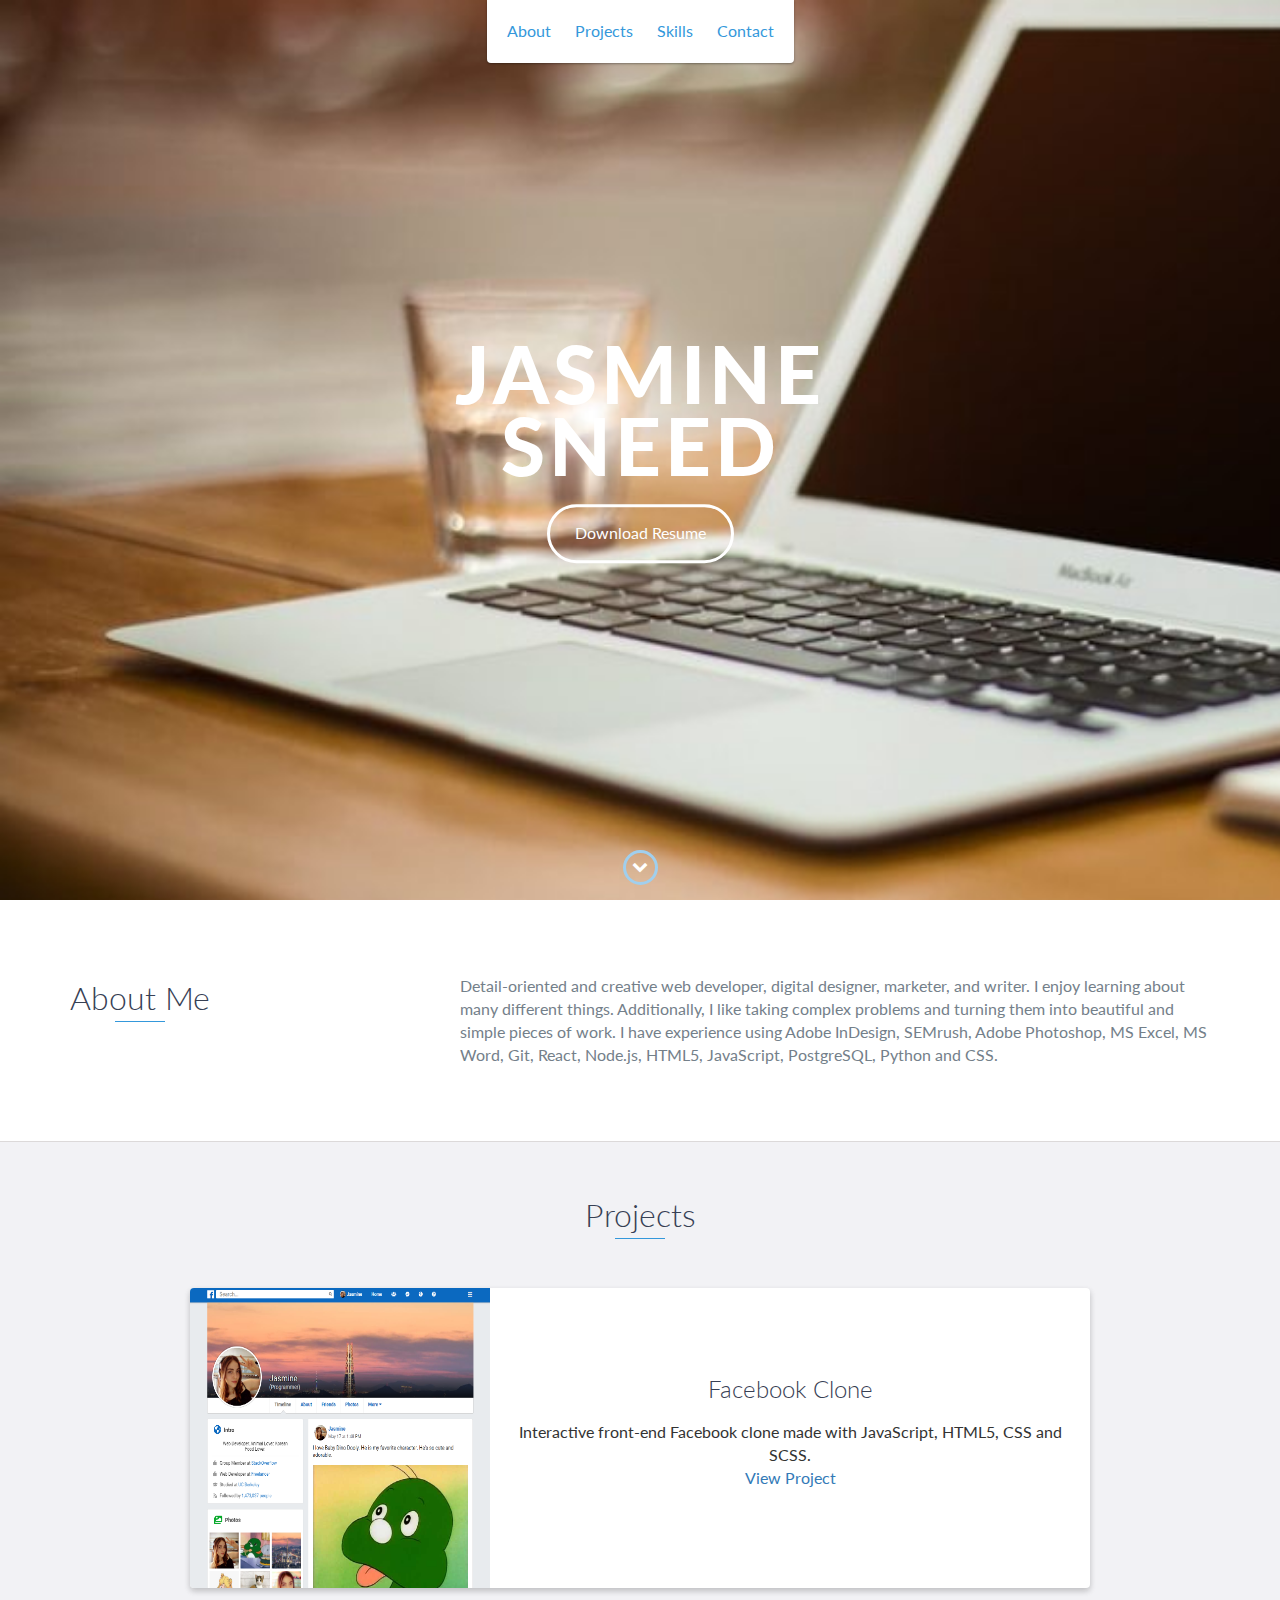
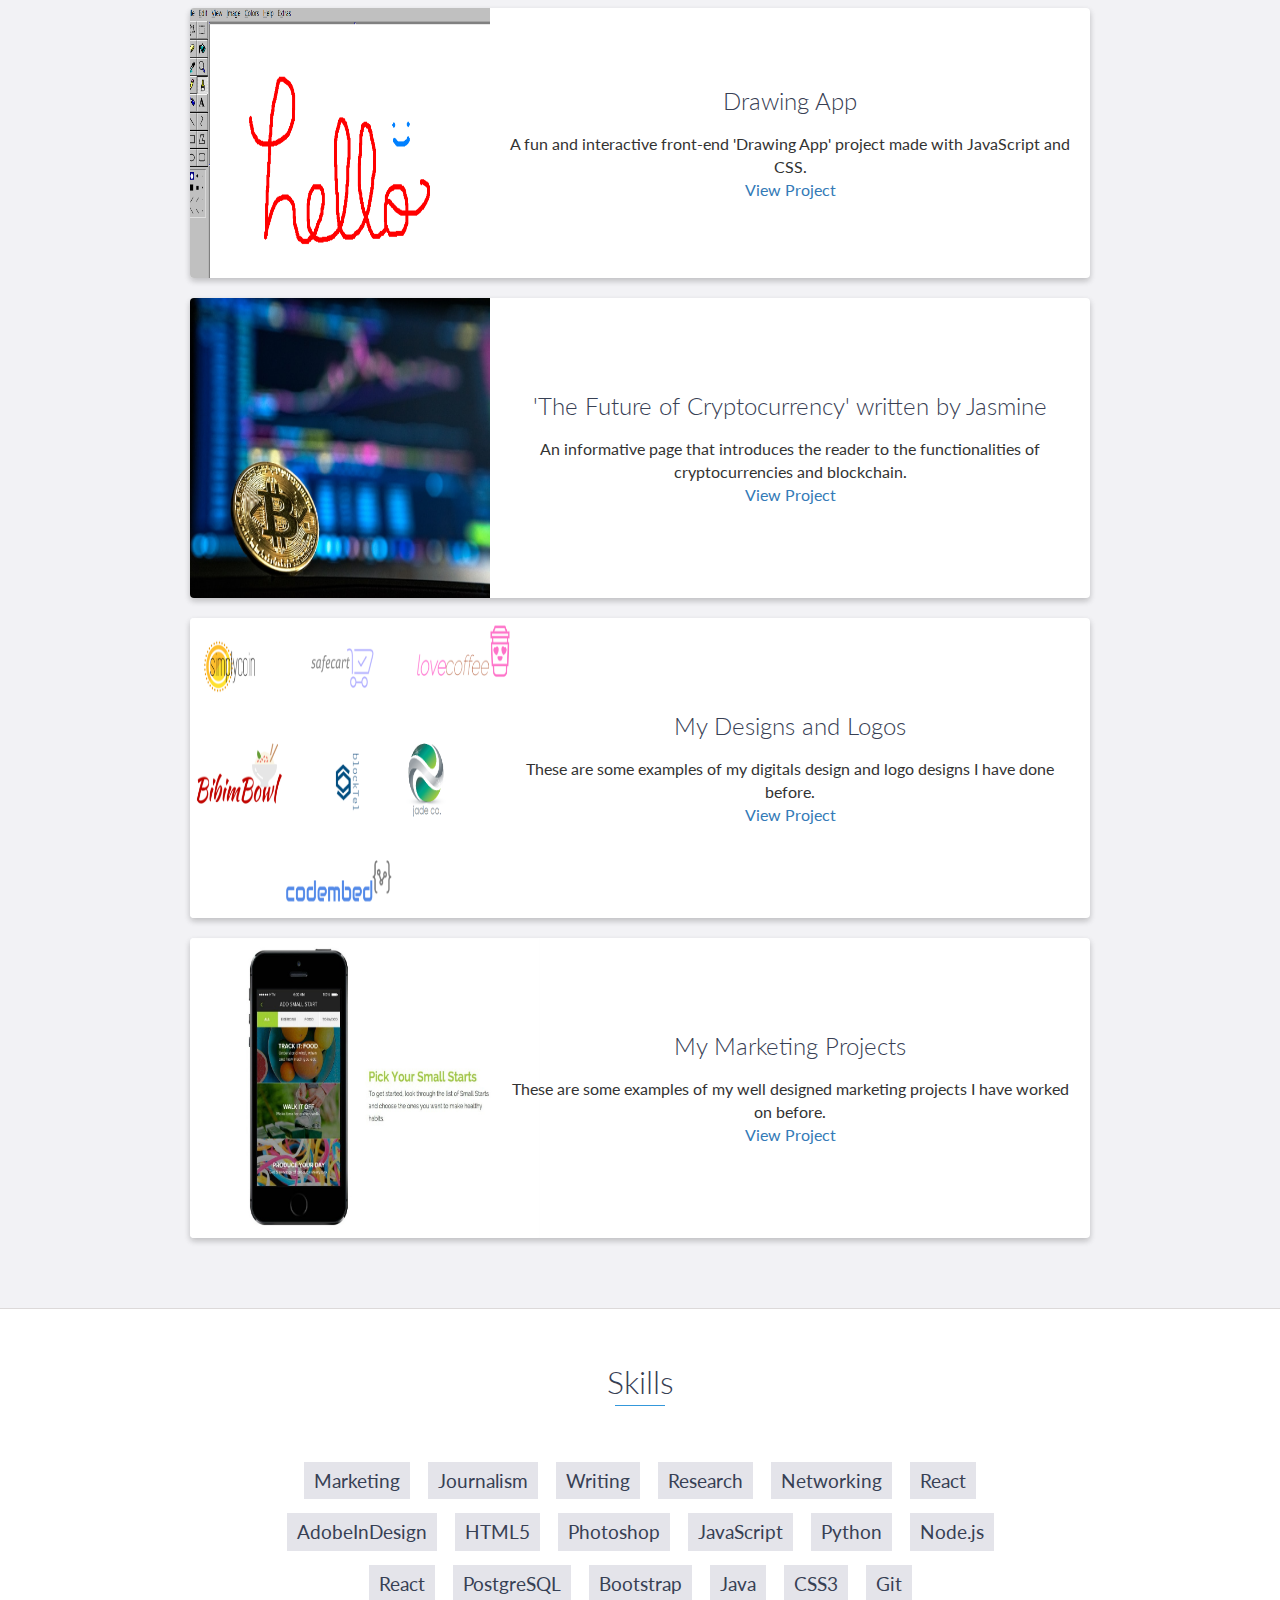
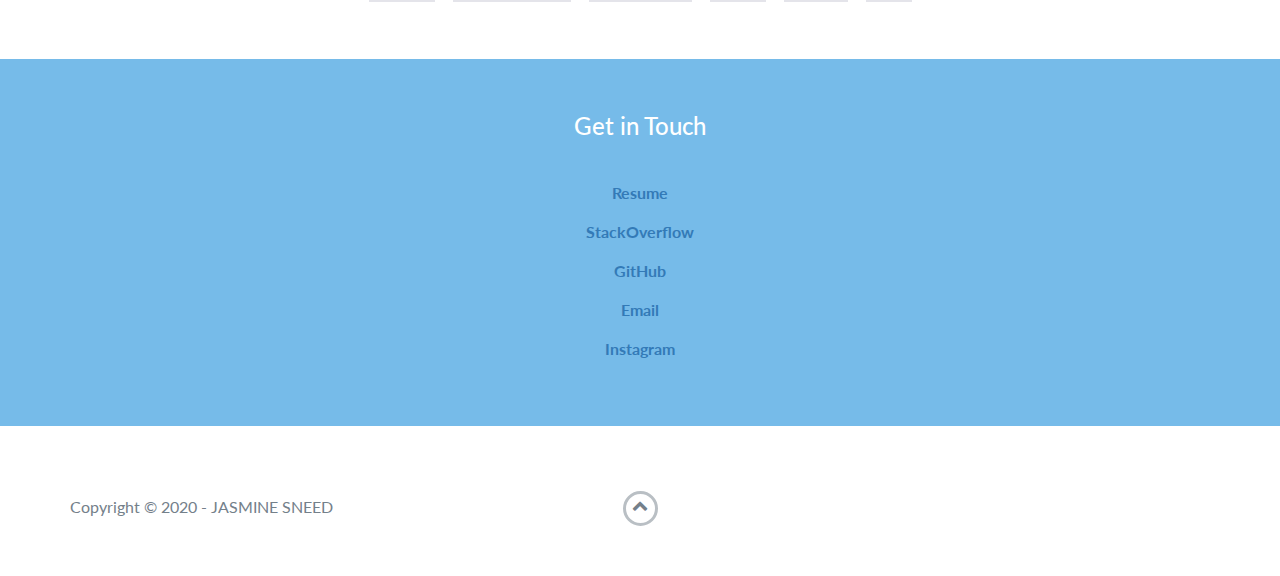
<file: index.html>
<!DOCTYPE html>
<html class="no-js" lang="en">
  <head>
    
    <!-- Global site tag (gtag.js) - Google Analytics -->
<script async src="https://www.googletagmanager.com/gtag/js?id=G-D75FDPDT8Z"></script>
<script>
  window.dataLayer = window.dataLayer || [];
  function gtag(){dataLayer.push(arguments);}
  gtag('js', new Date());

  gtag('config', 'G-D75FDPDT8Z');
</script>
    
    <meta charset="utf-8" />
    <meta http-equiv="X-UA-Compatible" content="IE=edge" />
    <meta property="og:title" content="Jasmine Sneed">
  <meta property="og:description" content="Portfolio made by Jasmine.">
  <meta property="og:image" content="images/laptop2.jpg">
  <meta property="og:image:width" content="1280">
  <meta property="og:image:height" content="720">
  <meta property="og:image:type" content="image/jpg">
  <meta property="og:type" content="website">
  <meta property="og:locale" content="en_US">
  <meta property="og:site_name" content="Jasmine Sneed's Portfolio">
  <meta property="og:url" content="Portfolio Website.">
    <meta name="viewport" content="width=device-width, initial-scale=1" />
    <title>Jasmine Sneed</title>
    <link rel="shortcut icon" href="favicon.ico" type="image/x-icon" />
    <link rel="icon" href="favicon.ico" type="image/x-icon" />
    <link
      href="https://fonts.googleapis.com/css?family=Lato:300,400,700,900"
      rel="stylesheet"
    />
    <link rel="stylesheet" href="libs/font-awesome/css/font-awesome.min.css" />
    <link href="css/bootstrap.min.css" rel="stylesheet" />
    <link href="css/styles.css" rel="stylesheet" />
  </head>

  <body>
    <div id="mobile-menu-open" class="shadow-large">
      <i class="fa fa-bars" aria-hidden="true"></i>
    </div>
    <!-- End #mobile-menu-toggle -->
    <header>
      <div id="mobile-menu-close">
        <span>Close</span> <i class="fa fa-times" aria-hidden="true"></i>
      </div>
      <ul id="menu" class="shadow">
        <li>
          <a href="#about">About</a>
        </li>
        <li>
          <a href="#projects">Projects</a>
        </li>
        <li>
          <a href="#skills">Skills</a>
        </li>
        <li>
          <a href="#contact">Contact</a>
        </li>
      </ul>
    </header>
    <!-- End header -->

    <div id="lead">
      <div id="lead-content">
        <h1>Jasmine Sneed</h1>
        <br />
        <a href="doc/jasmine.resume.pdf" class="btn-rounded-white">Download Resume</a>
      </div>
      <!-- End #lead-content -->

      <div id="lead-overlay"></div>

      <div id="lead-down">
        <span>
          <i class="fa fa-chevron-down" aria-hidden="true"></i>
        </span>
      </div>
      <!-- End #lead-down -->
    </div>
    <!-- End #lead -->

    <div id="about">
      <div class="container">
        <div class="row">
          <div class="col-md-4">
            <h2 class="heading">About Me</h2>
          </div>
          <div class="col-md-8">
            <p>
              Detail-oriented and creative web developer, digital designer, marketer, and writer.
               I enjoy learning about many different things. Additionally, I like taking complex problems
               and turning them into beautiful and simple pieces of work. 
                   I have experience using Adobe InDesign, SEMrush, Adobe Photoshop, MS Excel, MS Word, Git, React, Node.js, HTML5, JavaScript, PostgreSQL, Python and CSS.
            </p>
          </div>
        </div>
      </div>
    </div>
    <!-- End #about -->
    <div id="projects" class="background-alt">
      <h2 class="heading">Projects</h2>
      <div class="container">
        <div class="row">
          <div class="project shadow-large">
            <div class="project-image">
              <img src="images/fbclone.png" height="300px" width="300px" />
            </div>
            <!-- End .project-image -->
            <div class="project-info">
              <h3>Facebook Clone</h3>
              <div>
                Interactive front-end Facebook clone made with JavaScript,
                HTML5, CSS and SCSS.</div>
                <a href="https://jasminecoding.github.io/facebookclone/"
                  >View Project</a
                >
              </p>
            </div>

            <!-- End .project-info -->
          </div>
          <!-- End .project -->

          <div class="project shadow-large">
            <div class="project-image">
              <img src="images/draw2.png" height="270" width="300" />
            </div>
            <!-- End .project-image -->
            <div class="project-info">
              <h3>Drawing App</h3>
              <div>
                 A fun and interactive front-end 'Drawing App' project made with JavaScript and CSS.
              </div>
              <a href="https://jasminecoding.github.io/javapaint/">View Project</a>
            </div>
            
          </div>

          <!-- End .project-info -->
        </div>
        <div class="project shadow-large">
          <div class="project-image">
            <img src="images/bitcoin.jpg" height="300" width="300" />
          </div>
          <!-- End .project-image -->
          <div class="project-info">
            <h3> 'The Future of Cryptocurrency' written by Jasmine</h3>
            <div>
               An informative page that introduces the reader to the functionalities of cryptocurrencies and blockchain.
            </div>
            <a href="crypto1.html">View Project</a>
          </div>
              
        </div>

        <!-- End .project-info -->
      </div>
      <div class="project shadow-large">
        <div class="project-image">
          <img src="images/logos1.png" height="300" width="325" />
        </div>
        <!-- End .project-image -->
        <div class="project-info">
          <h3>My Designs and Logos</h3>
          <div>
             These are some examples of my digitals design and logo designs I have done before.
          </div>
          <a href="logos.html">View Project</a>
        </div>
    

      <!-- End .project-info -->

  </div>
  <div class="project shadow-large">
    <div class="project-image">
      <img src="images/streak1.jpg" height="300" width="350" />
    </div>
    <!-- End .project-image -->
    <div class="project-info">
      <h3>My Marketing Projects </h3>
      <div>
        These are some examples of my well designed marketing projects I have worked on before.
      </div>
      <a href="marketing1.html">View Project</a>
    </div>




  <!-- End .project-info -->

    

          <!-- End .project -->
        </div>
      </div>
    </div>
    
    <!-- End #projects -->

    <div id="skills">
      <h2 class="heading">Skills</h2>
      <ul>
        <li>Marketing</li>
        <li>Journalism</li>
        <li>Writing</li>
        <li>Research</li>
        <li>Networking</li>
        <li>React</li>
        <li>AdobeInDesign</li>
        <li>HTML5</li>
        <li>Photoshop</li>
        <li>JavaScript</li>
        <li>Python</li>
        <li>Node.js</li>
        <li>React</li>
        <li>PostgreSQL</li>
        <li>Bootstrap</li>
        <li>Java</li>
        <li>CSS3</li>
        <li>Git</li>
      </ul>
    </div>
    <!-- End #skills -->

    <div id="contact">
      <h2>Get in Touch</h2>
      <div id="contact-form">
        <form method>
          <p>
            <br />
            <a href="doc/jasmine.resume.pdf" target="_blank"><b>Resume</b></a>
          </p>
          <p>
            <a
              href="https://stackoverflow.com/users/13178231/jasminecoding?tab=profile"
              target="_blank"
              ><b>StackOverflow</b></a
            >
          </p>
          <p>
            <a href="https://github.com/jasminecoding/" target="_blank"
              ><b>GitHub</b></a
            >
          </p>
          <p>
            <a href="mailto: jasminesneed01@gmail.com"><b>Email</b></a>
          </p>
          <p>
            <a href="https://www.instagram.com/jasminebellarosa/" target="_blank"
              ><b>Instagram</b></a
            >
          </p>
        </form>
      </div>

      <!-- End #contact-form -->
    </div>
    <!-- End #contact -->

    <footer>
      <div class="container">
        <div class="row">
          <div class="col-sm-5 copyright">
            <p>Copyright &copy; 2020 - JASMINE SNEED</p>
          </div>
          <div class="col-sm-2 top">
            <span id="to-top">
              <i class="fa fa-chevron-up" aria-hidden="true"></i>
            </span>
          </div>
        </div>
      </div>
    </footer>
    <!-- End footer -->

    <script src="https://ajax.googleapis.com/ajax/libs/jquery/1.12.4/jquery.min.js"></script>
    <script src="js/scripts.min.js"></script>
  </body>
</html>
</file>
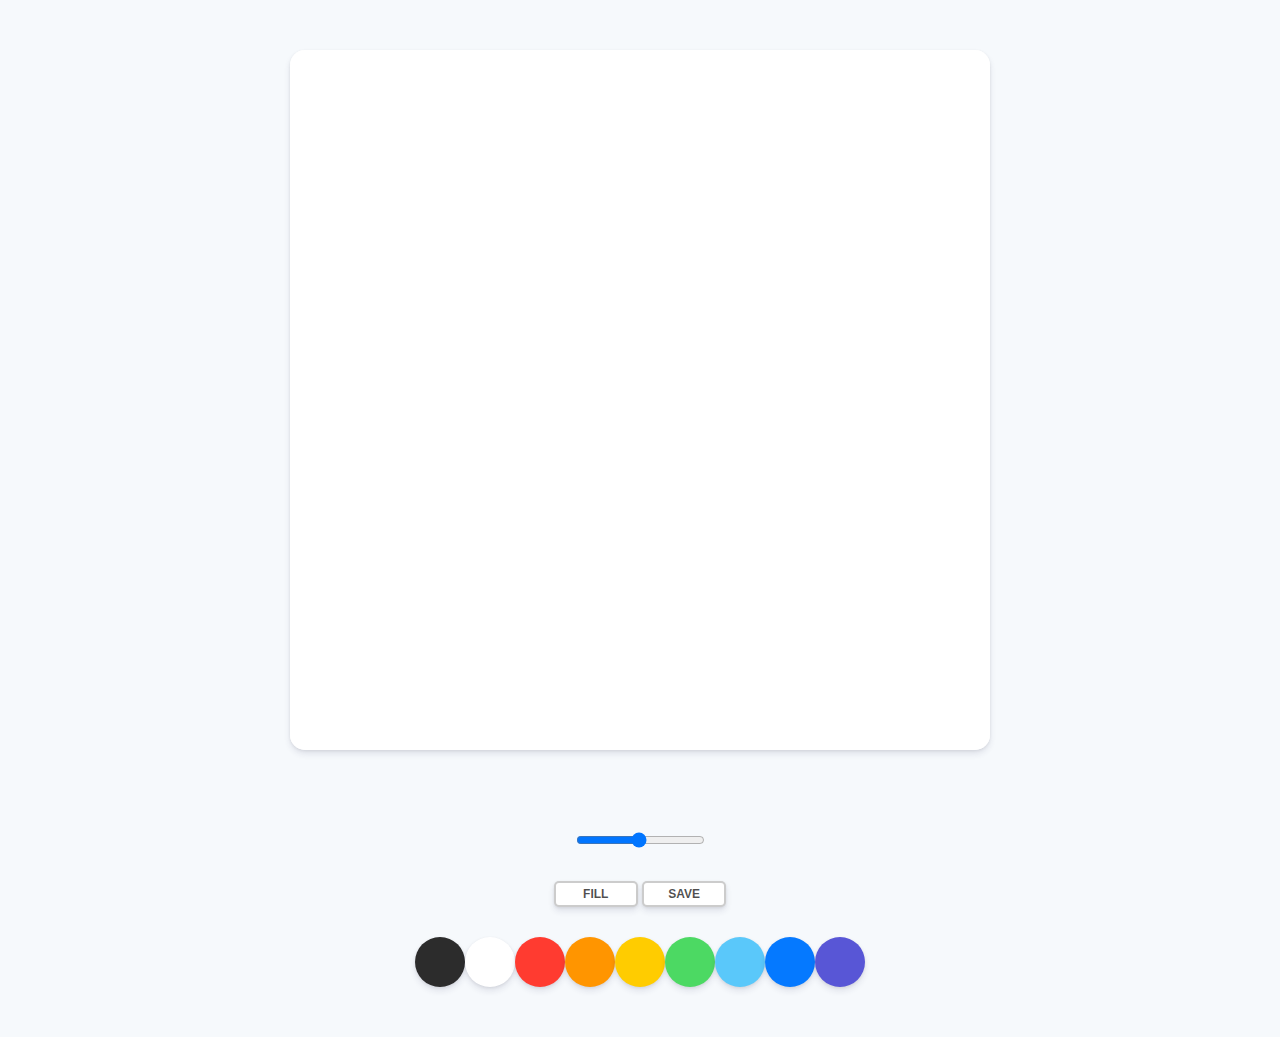
<file: drawpad/drawpad/index.html>
<!DOCTYPE html>
<html lang="en">
  <head>
    <meta charset="UTF-8" />
    <meta name="viewport" content="width=device-width, initial-scale=1.0" />
    <meta http-equiv="X-UA-Compatible" content="ie=edge" />
    <link rel="stylesheet" href="styles.css" />
    <title>DrawJS</title>
    <link rel="shortcut icon" href="favicon.ico" type="image/x-icon" />
    <link rel="icon" href="favicon.ico" type="image/x-icon" />
  </head>
  <body>
    <canvas id="jsCanvas" class="canvas"></canvas>
    <div class="controls">
      <div class="controls__range">
        <input
          type="range"
          id="jsRange"
          min="0.1"
          max="5"
          value="2.5"
          step="0.1"
        />
      </div>
      <div class="controls__btns">
        <button id="jsMode">Fill</button>
        <button id="jsSave">Save</button>
      </div>
      <div class="controls__colors" id="jsColors">
        <div
          class="controls__color jsColor"
          style="background-color: #2c2c2c"
        ></div>
        <div
          class="controls__color jsColor"
          style="background-color: white"
        ></div>
        <div
          class="controls__color jsColor"
          style="background-color: #ff3b30"
        ></div>
        <div
          class="controls__color jsColor"
          style="background-color: #ff9500"
        ></div>
        <div
          class="controls__color jsColor"
          style="background-color: #ffcc00"
        ></div>
        <div
          class="controls__color jsColor"
          style="background-color: #4cd963"
        ></div>
        <div
          class="controls__color jsColor"
          style="background-color: #5ac8fa"
        ></div>
        <div
          class="controls__color jsColor"
          style="background-color: #0579ff"
        ></div>
        <div
          class="controls__color jsColor"
          style="background-color: #5856d6"
        ></div>
      </div>
    </div>
    <script src="app.js"></script>
  </body>
</html>
</file>
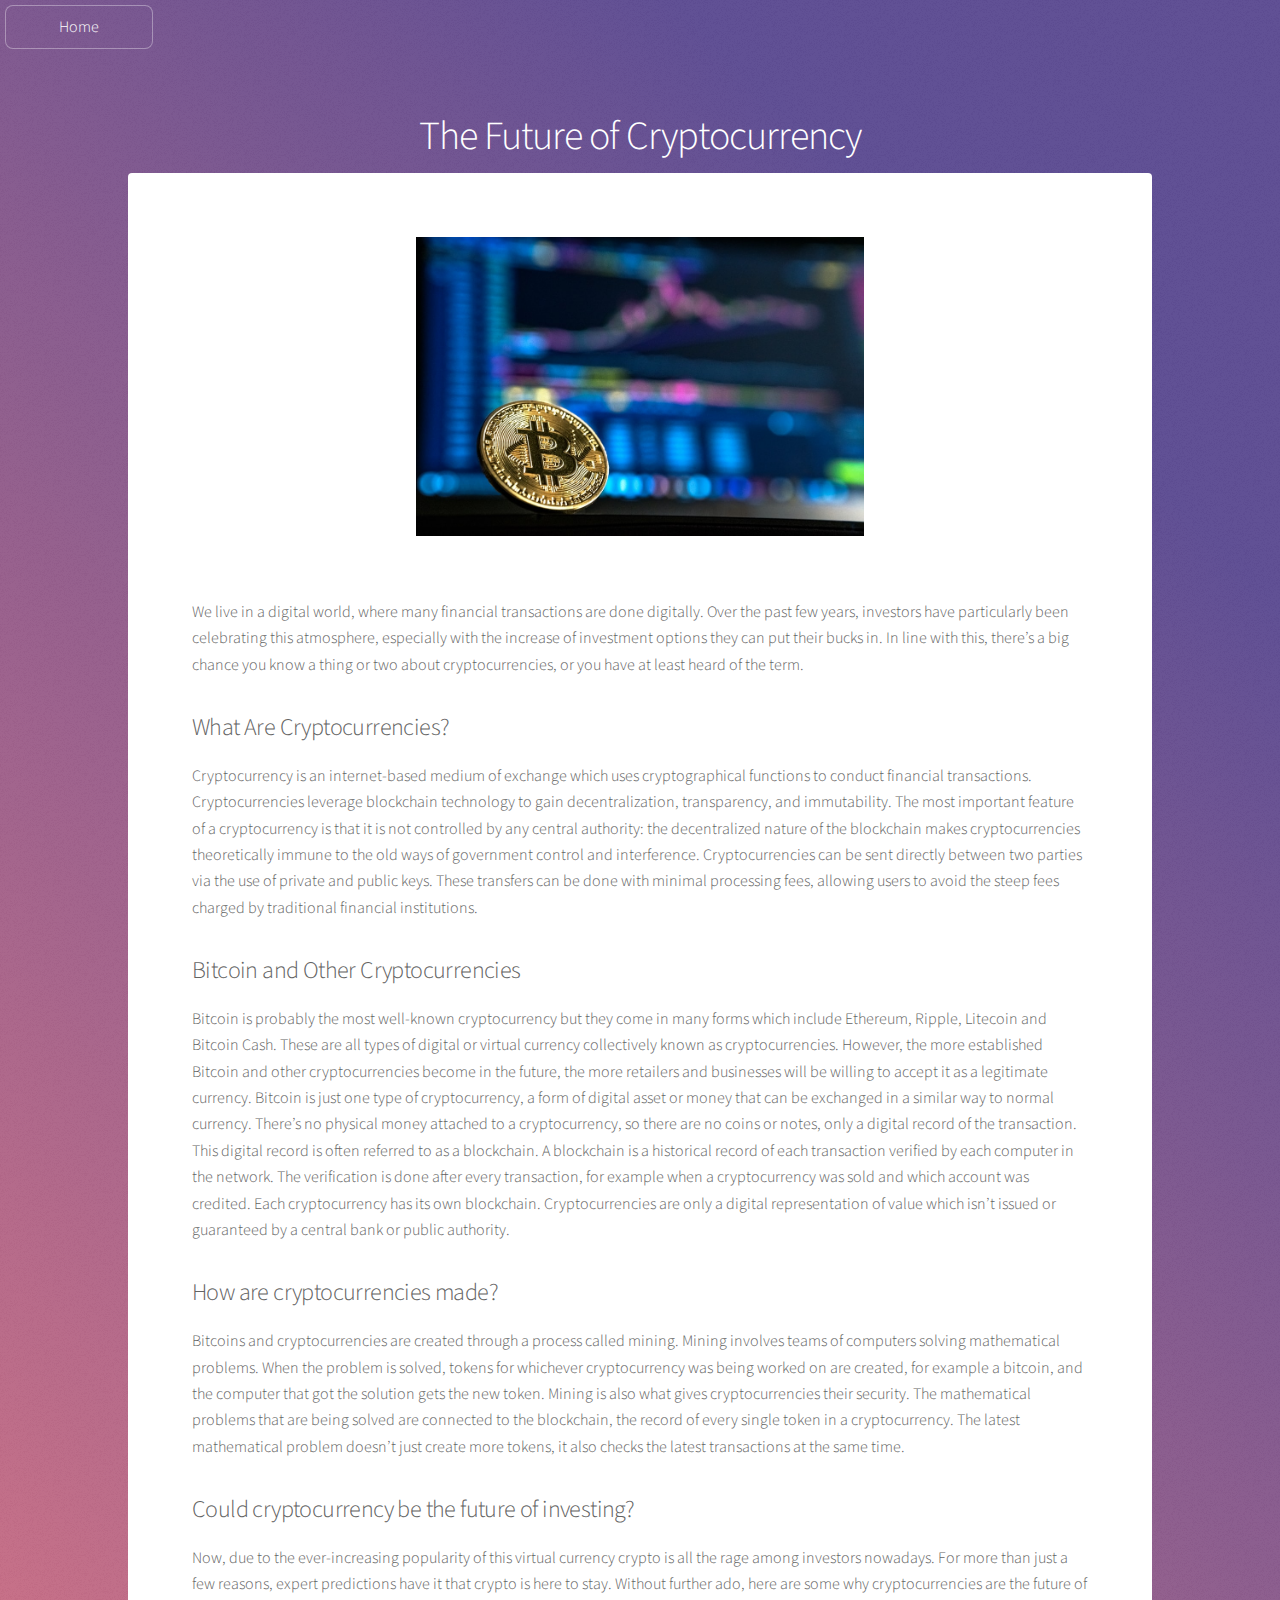
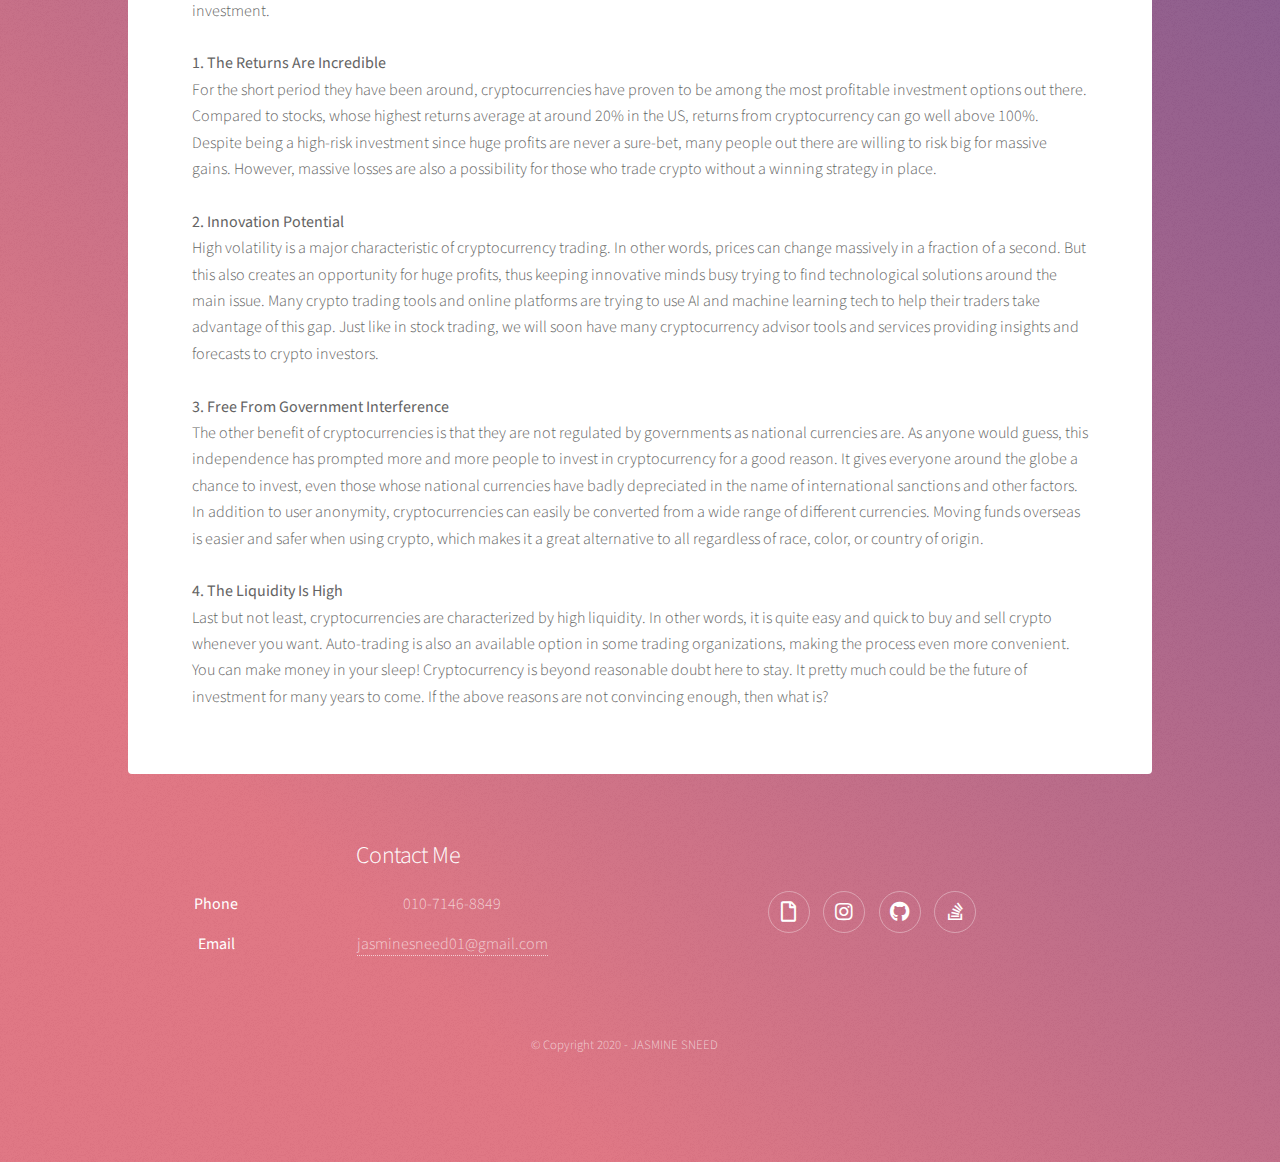
<file: crypto1.html>
<!DOCTYPE html>
<!--
	Stellar by HTML5 UP
	html5up.net | @ajlkn
	Free for personal and commercial use under the CCA 3.0 license (html5up.net/license)
-->
<html>
  <head>
	 <!-- Global site tag (gtag.js) - Google Analytics -->
<script async src="https://www.googletagmanager.com/gtag/js?id=G-D75FDPDT8Z"></script>
<script>
  window.dataLayer = window.dataLayer || [];
  function gtag(){dataLayer.push(arguments);}
  gtag('js', new Date());

  gtag('config', 'G-D75FDPDT8Z');
</script> 
	  
    <style>
      .button {
        display: block;
        width: 115px;
        height: 25px;
        background: #4e9caf;
        padding: 10px;
        margin-top: 5px;
        margin-left: 5px;
        text-align: center;
        border-radius: 5px;
        color: white;
        font-weight: bold;
        line-height: 25px;
      }

      footer {
        text-align: center;
      }
      body {
      }
      .center {
        display: block;
        margin-left: auto;
        margin-top: 0px;
        margin-bottom: 10px;
        margin-right: auto;
        width: 50%;
      }
    </style>
    <title>CryptoCurrency</title>
    <link rel="shortcut icon" href="favicon.ico" type="image/x-icon" />
    <link rel="icon" href="favicon.ico" type="image/x-icon" />
    <meta charset="utf-8" />
    <meta
      name="viewport"
      content="width=device-width, initial-scale=1, user-scalable=no"
    />
    <link rel="stylesheet" href="assets/css/main.css" />
    <noscript
      ><link rel="stylesheet" href="assets/css/noscript.css"
    /></noscript>
  </head>
  <a class="button" a href="index.html">Home</a>
  <body class="is-preload">
    <!-- Wrapper -->
    <div id="wrapper">
      <!-- Header -->
      <header id="header">
        <h1>The Future of Cryptocurrency</h1>
      </header>

      <!-- Main -->
      <div id="main">
        <!-- Content -->
        <section id="content" class="main">
          <img
            src="images/bitcoin.jpg"
            height="auto"
            class="center"
            width="100%"
          />
          <br />
          <br />
          <p>
            We live in a digital world, where many financial transactions are
            done digitally. Over the past few years, investors have particularly
            been celebrating this atmosphere, especially with the increase of
            investment options they can put their bucks in. In line with this,
            there’s a big chance you know a thing or two about cryptocurrencies,
            or you have at least heard of the term.
          </p>

          <h2>What Are Cryptocurrencies?</h2>
          <p>
            Cryptocurrency is an internet-based medium of exchange which uses
            cryptographical functions to conduct financial transactions.
            Cryptocurrencies leverage blockchain technology to gain
            decentralization, transparency, and immutability. The most important
            feature of a cryptocurrency is that it is not controlled by any
            central authority: the decentralized nature of the blockchain makes
            cryptocurrencies theoretically immune to the old ways of government
            control and interference. Cryptocurrencies can be sent directly
            between two parties via the use of private and public keys. These
            transfers can be done with minimal processing fees, allowing users
            to avoid the steep fees charged by traditional financial
            institutions.
          </p>
          <h2>Bitcoin and Other Cryptocurrencies</h2>
          <p>
            Bitcoin is probably the most well-known cryptocurrency but they come
            in many forms which include Ethereum, Ripple, Litecoin and Bitcoin
            Cash. These are all types of digital or virtual currency
            collectively known as cryptocurrencies. However, the more
            established Bitcoin and other cryptocurrencies become in the future,
            the more retailers and businesses will be willing to accept it as a
            legitimate currency. Bitcoin is just one type of cryptocurrency, a
            form of digital asset or money that can be exchanged in a similar
            way to normal currency. There’s no physical money attached to a
            cryptocurrency, so there are no coins or notes, only a digital
            record of the transaction. This digital record is often referred to
            as a blockchain. A blockchain is a historical record of each
            transaction verified by each computer in the network. The
            verification is done after every transaction, for example when a
            cryptocurrency was sold and which account was credited. Each
            cryptocurrency has its own blockchain. Cryptocurrencies are only a
            digital representation of value which isn’t issued or guaranteed by
            a central bank or public authority.
          </p>
          <h2>How are cryptocurrencies made?</h2>
          <p>
            Bitcoins and cryptocurrencies are created through a process called
            mining. Mining involves teams of computers solving mathematical
            problems. When the problem is solved, tokens for whichever
            cryptocurrency was being worked on are created, for example a
            bitcoin, and the computer that got the solution gets the new token.
            Mining is also what gives cryptocurrencies their security. The
            mathematical problems that are being solved are connected to the
            blockchain, the record of every single token in a cryptocurrency.
            The latest mathematical problem doesn’t just create more tokens, it
            also checks the latest transactions at the same time.
          </p>
          <h2>Could cryptocurrency be the future of investing?</h2>
          <p>
            Now, due to the ever-increasing popularity of this virtual currency
            crypto is all the rage among investors nowadays. For more than just
            a few reasons, expert predictions have it that crypto is here to
            stay. Without further ado, here are some why cryptocurrencies are
            the future of investment.
            <br />
            <br />
            <strong> 1. The Returns Are Incredible </strong>
            <br />
            For the short period they have been around, cryptocurrencies have
            proven to be among the most profitable investment options out there.
            Compared to stocks, whose highest returns average at around 20% in
            the US, returns from cryptocurrency can go well above 100%. Despite
            being a high-risk investment since huge profits are never a
            sure-bet, many people out there are willing to risk big for massive
            gains. However, massive losses are also a possibility for those who
            trade crypto without a winning strategy in place.
            <br />
            <br />
            <strong>2. Innovation Potential</strong>
            <br />
            High volatility is a major characteristic of cryptocurrency trading.
            In other words, prices can change massively in a fraction of a
            second. But this also creates an opportunity for huge profits, thus
            keeping innovative minds busy trying to find technological solutions
            around the main issue. Many crypto trading tools and online
            platforms are trying to use AI and machine learning tech to help
            their traders take advantage of this gap. Just like in stock
            trading, we will soon have many cryptocurrency advisor tools and
            services providing insights and forecasts to crypto investors.
            <br />
            <br />
            <strong>3. Free From Government Interference </strong>
            <br />
            The other benefit of cryptocurrencies is that they are not regulated
            by governments as national currencies are. As anyone would guess,
            this independence has prompted more and more people to invest in
            cryptocurrency for a good reason. It gives everyone around the globe
            a chance to invest, even those whose national currencies have badly
            depreciated in the name of international sanctions and other
            factors. In addition to user anonymity, cryptocurrencies can easily
            be converted from a wide range of different currencies. Moving funds
            overseas is easier and safer when using crypto, which makes it a
            great alternative to all regardless of race, color, or country of
            origin.
            <br />
            <br />
            <strong>4. The Liquidity Is High</strong>
            <br />
            Last but not least, cryptocurrencies are characterized by high
            liquidity. In other words, it is quite easy and quick to buy and
            sell crypto whenever you want. Auto-trading is also an available
            option in some trading organizations, making the process even more
            convenient. You can make money in your sleep! Cryptocurrency is
            beyond reasonable doubt here to stay. It pretty much could be the
            future of investment for many years to come. If the above reasons
            are not convincing enough, then what is?
            <br />
          </p>
        </section>
      </div>

      <!-- Footer -->
      <footer id="footer">
        <section>
          <h2>Contact Me</h2>
          <dl class="alt">
            <dt>Phone</dt>
            <dd>010-7146-8849</dd>
            <dt>Email</dt>
            <dd>
              <a href="mailto: jasminesneed01@gmail.com"
                >jasminesneed01@gmail.com</a
              >
            </dd>
          </dl>
        </section>

        <section>
          <ul class="icons">
            <br />
            <br />
            <li>
              <a href="doc/jasmine.resume.pdf" class="icon fa fa-file alt"
                ><span class="label">Resume</span></a
              >
            </li>

            <li>
              <a
                href="https://www.instagram.com/jasminebellarosa/"
                class="icon brands fa-instagram alt"
                ><span class="label">Instagram</span></a
              >
            </li>
            <li>
              <a
                href="https://github.com/jasminecoding"
                class="icon brands fa-github alt"
                ><span class="label">GitHub</span></a
              >
            </li>
            <li>
              <a
                href="https://stackoverflow.com/users/13178231/jasminecoding?tab=profile"
                class="icon brands fa fa-stack-overflow alt"
                ><span class="label">StackOverflow</span></a
              >
            </li>
          </ul>
        </section>
        <p class="copyright">&copy; Copyright 2020 - JASMINE SNEED</p>
      </footer>
    </div>

    <!-- Scripts -->
    <script src="assets/js/jquery.min.js"></script>
    <script src="assets/js/jquery.scrollex.min.js"></script>
    <script src="assets/js/jquery.scrolly.min.js"></script>
    <script src="assets/js/browser.min.js"></script>
    <script src="assets/js/breakpoints.min.js"></script>
    <script src="assets/js/util.js"></script>
    <script src="assets/js/main.js"></script>
  </body>
</html>
</file>
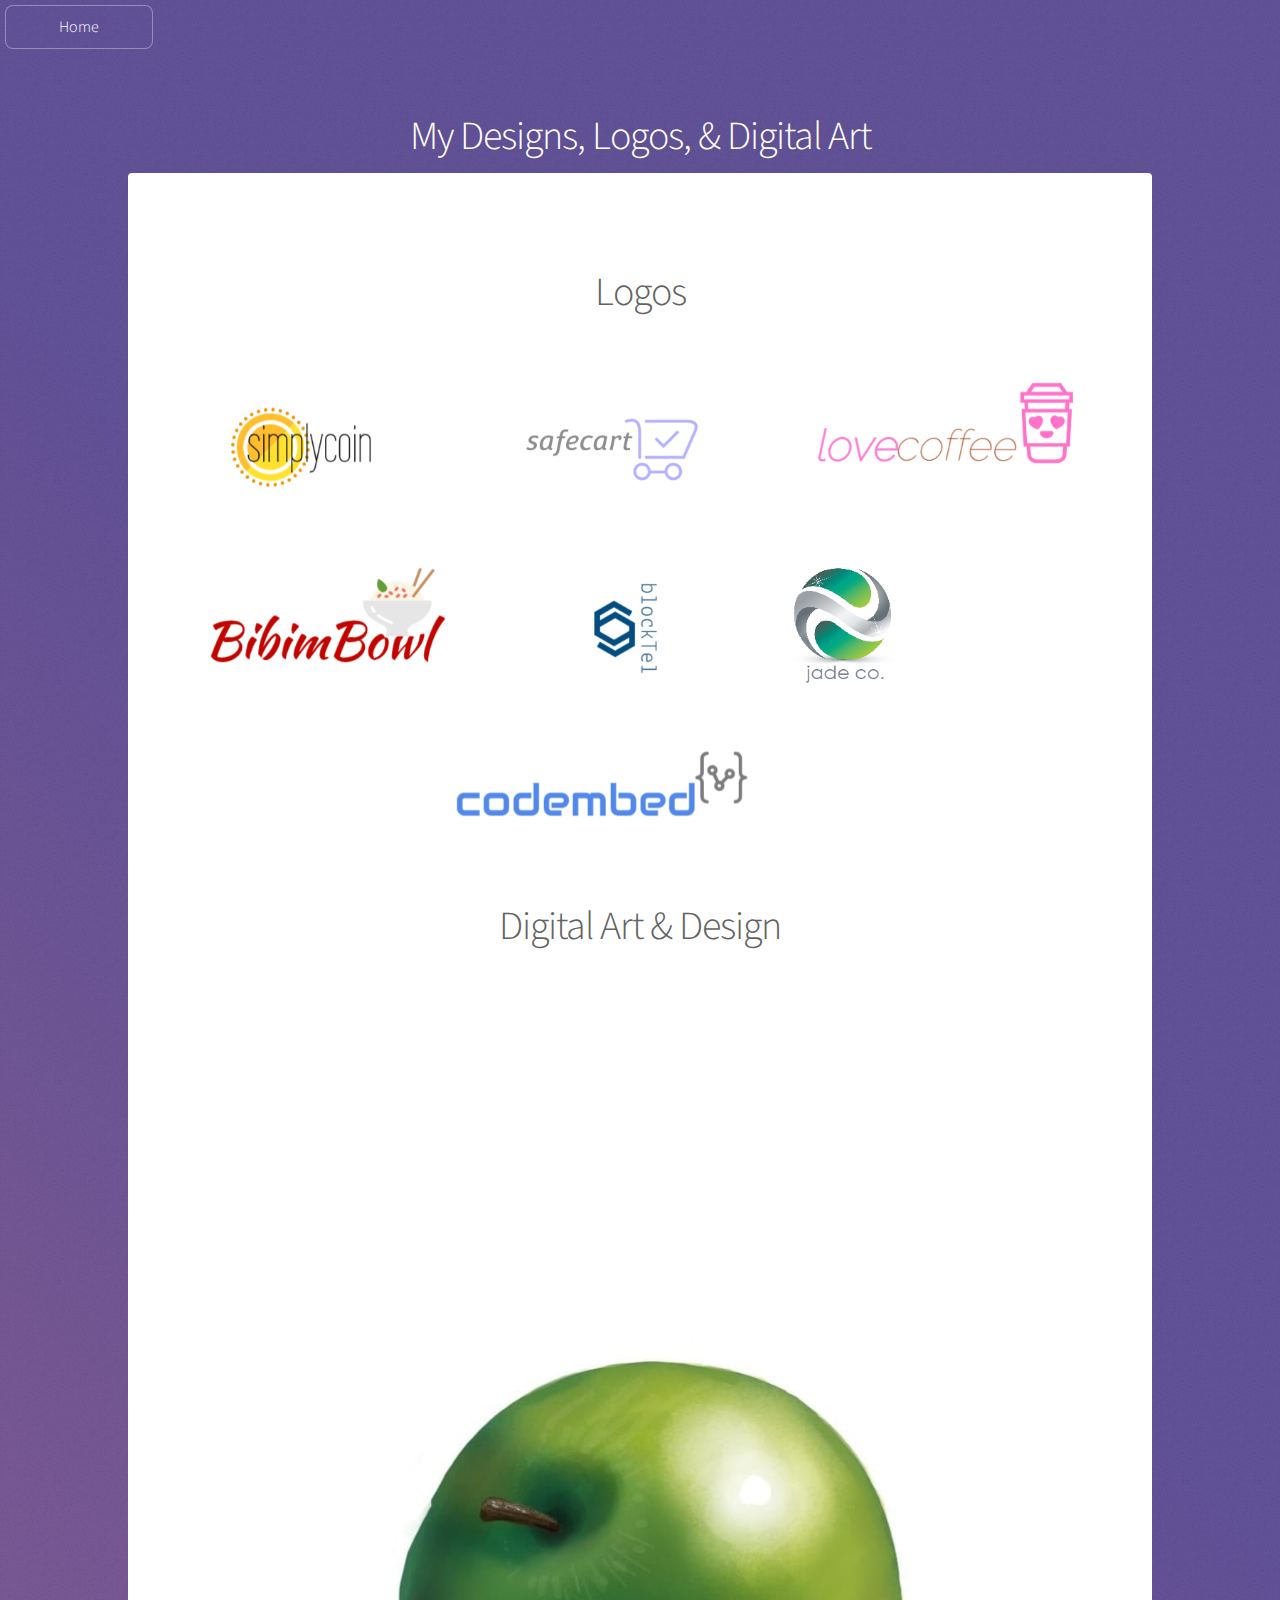
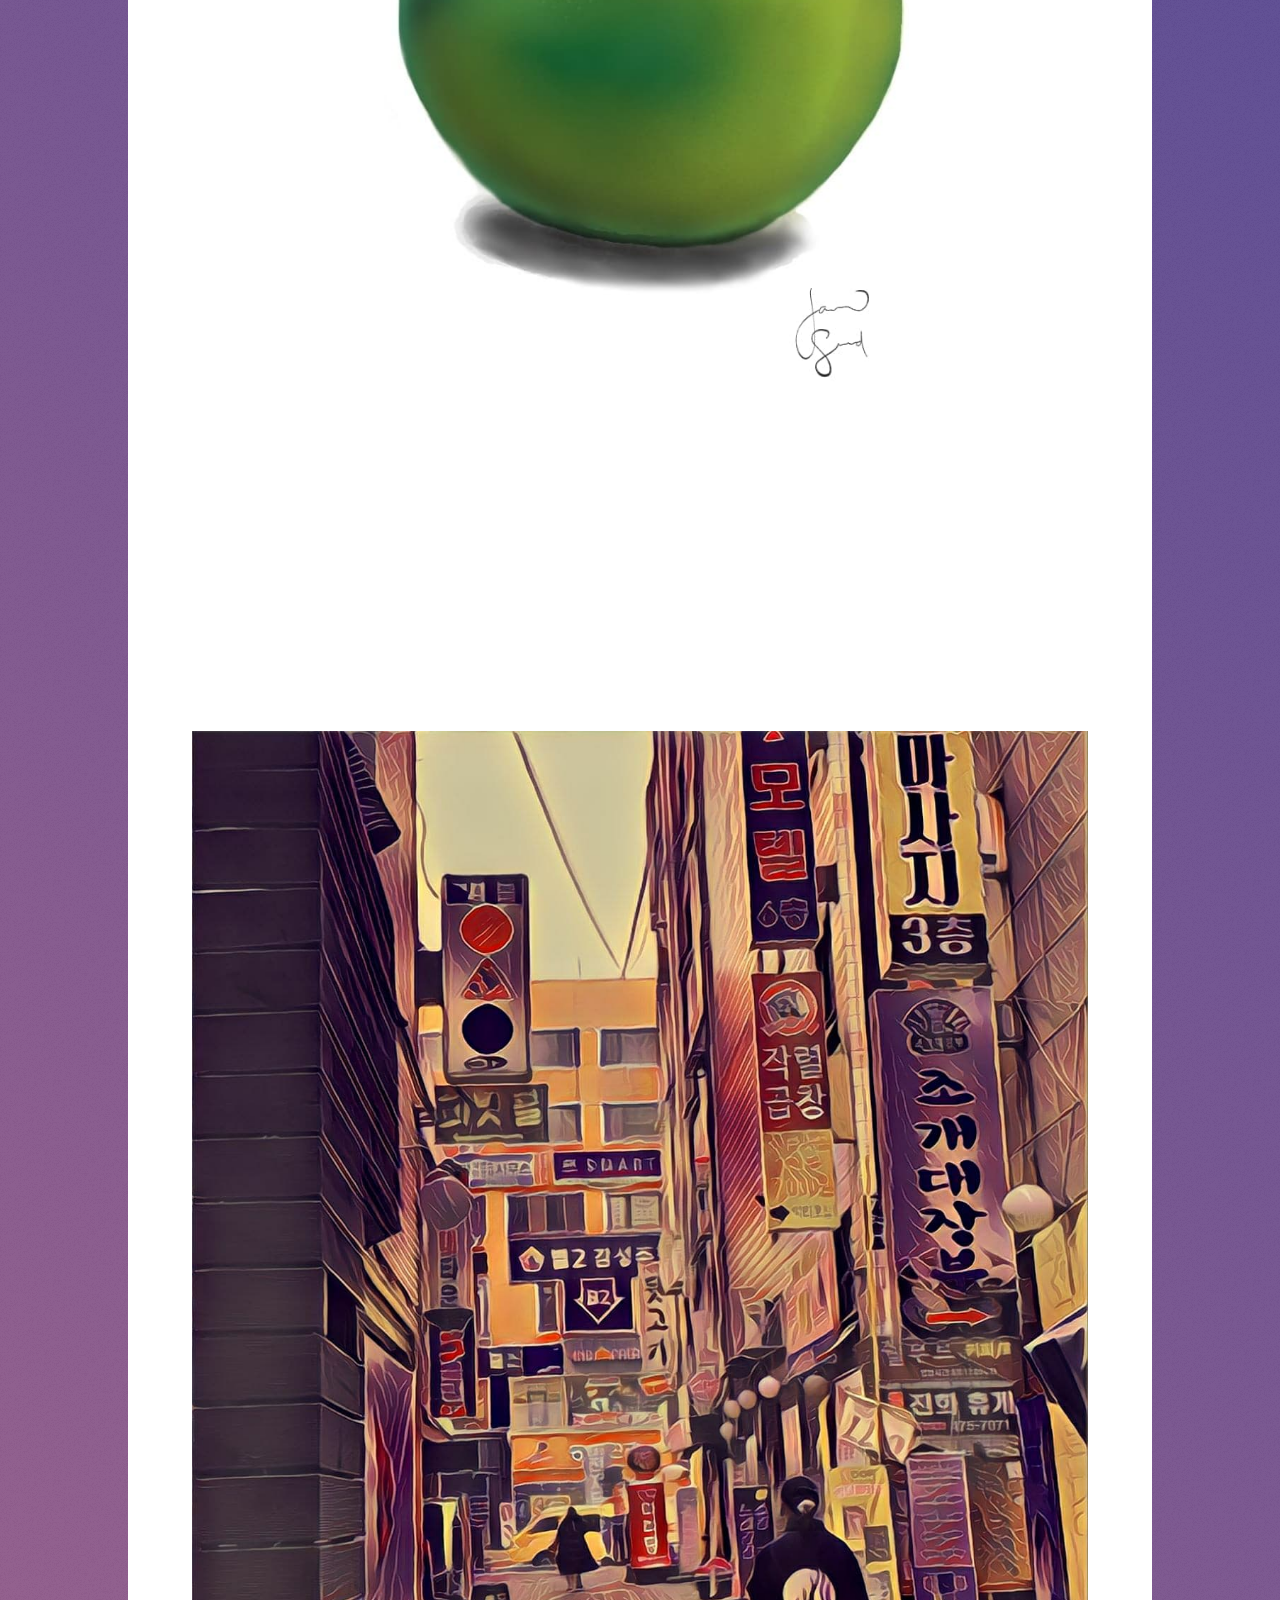
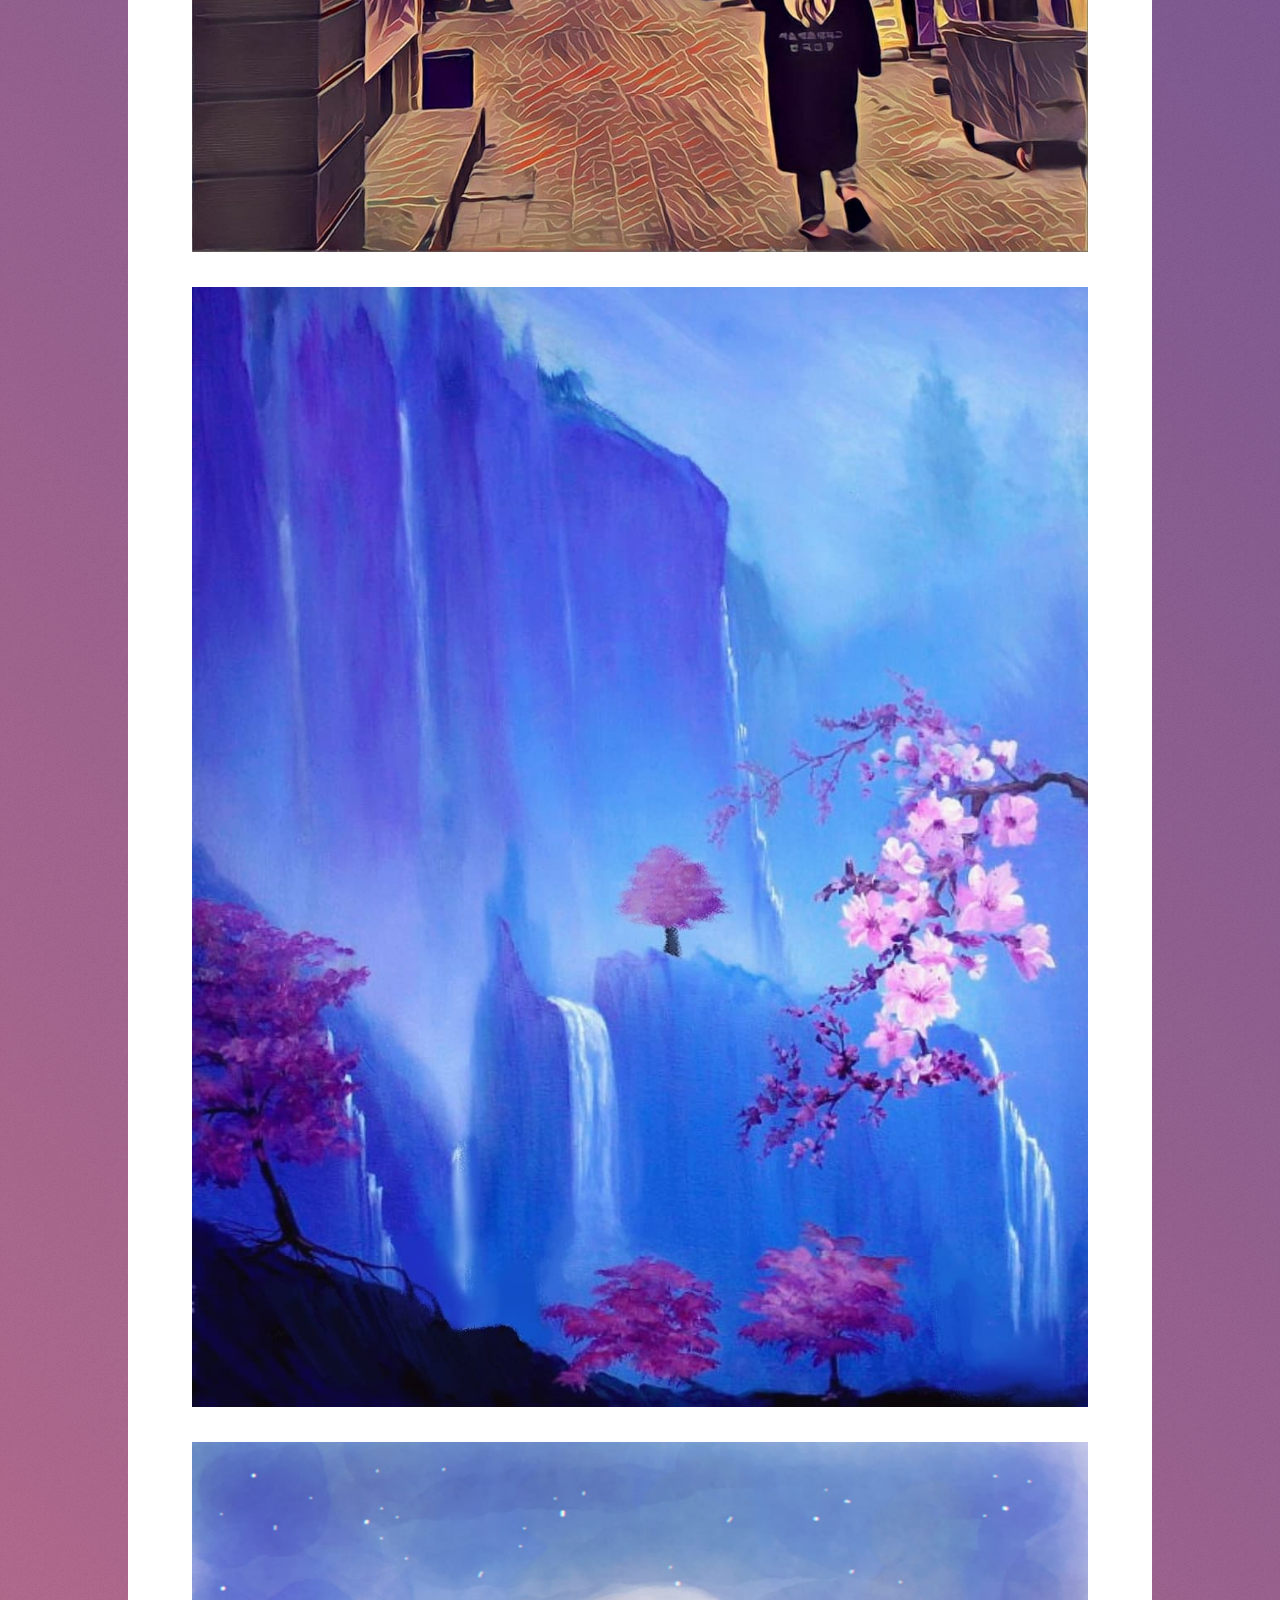
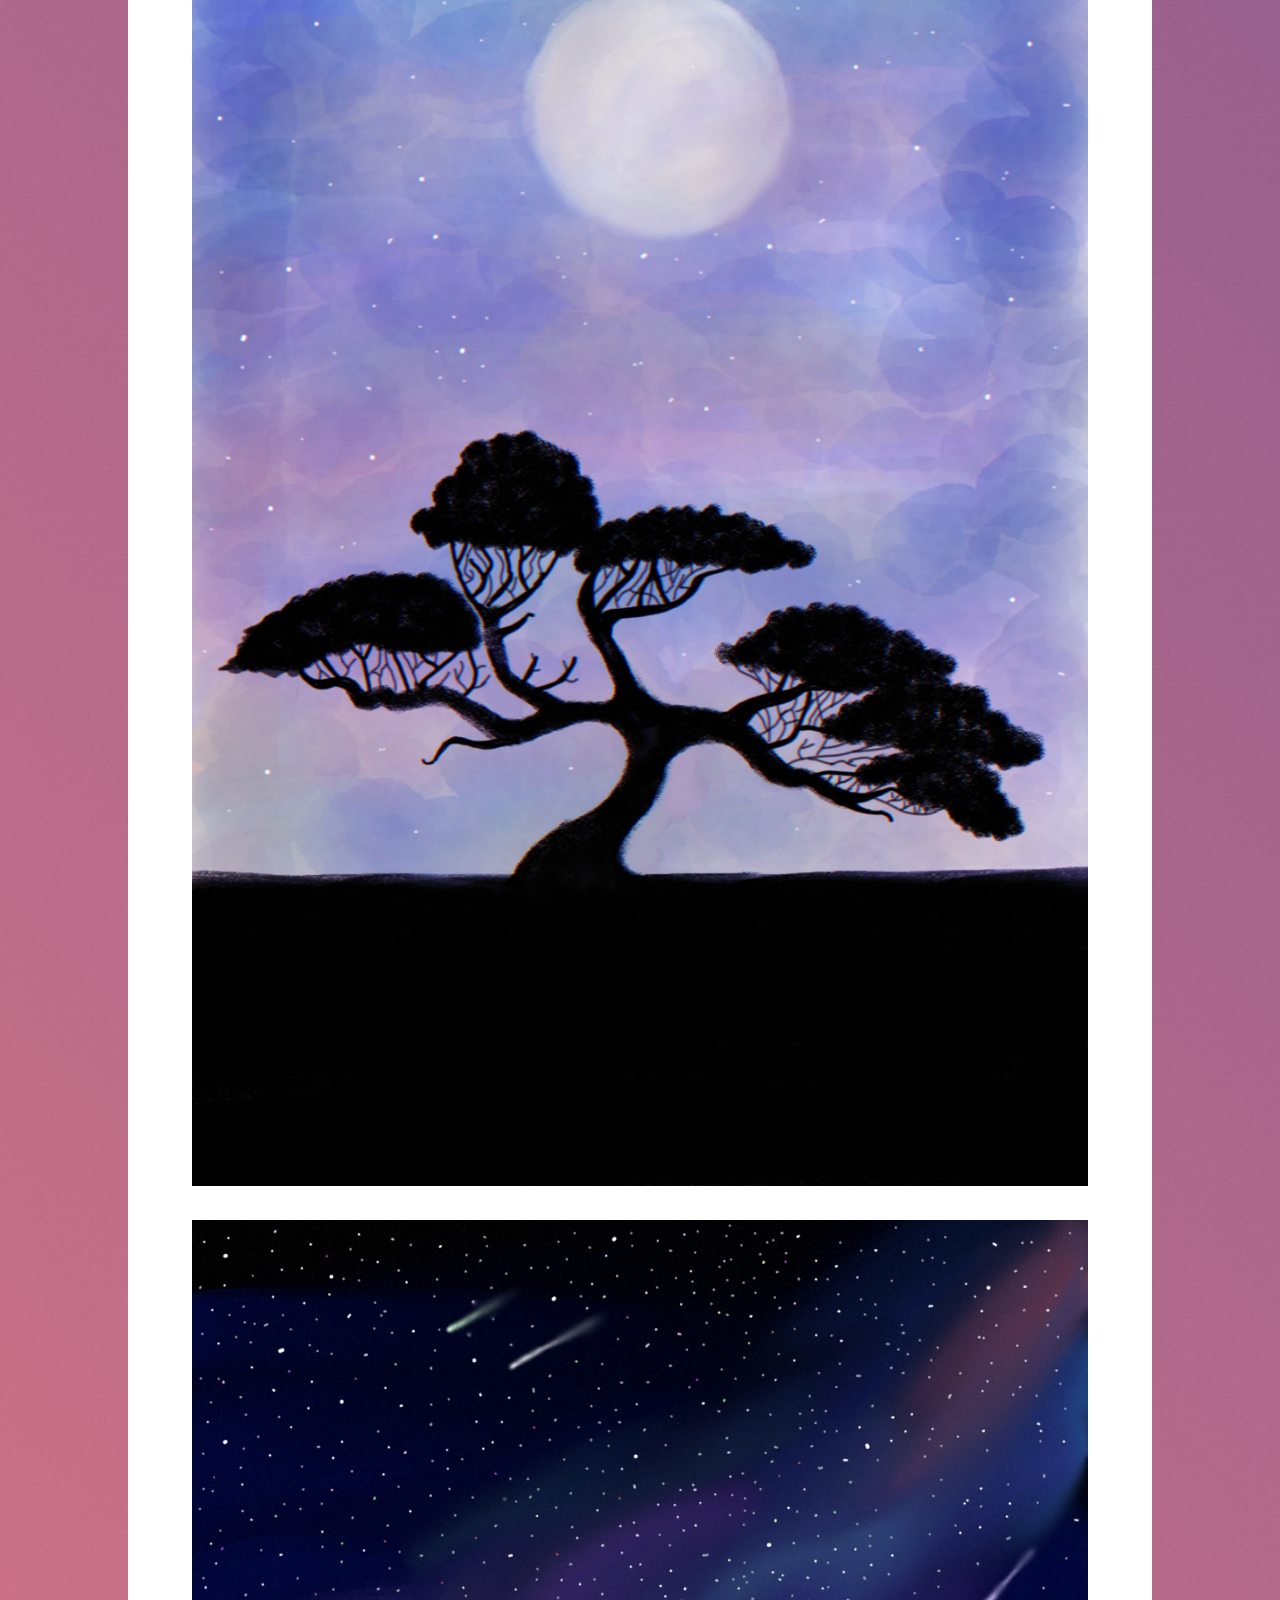
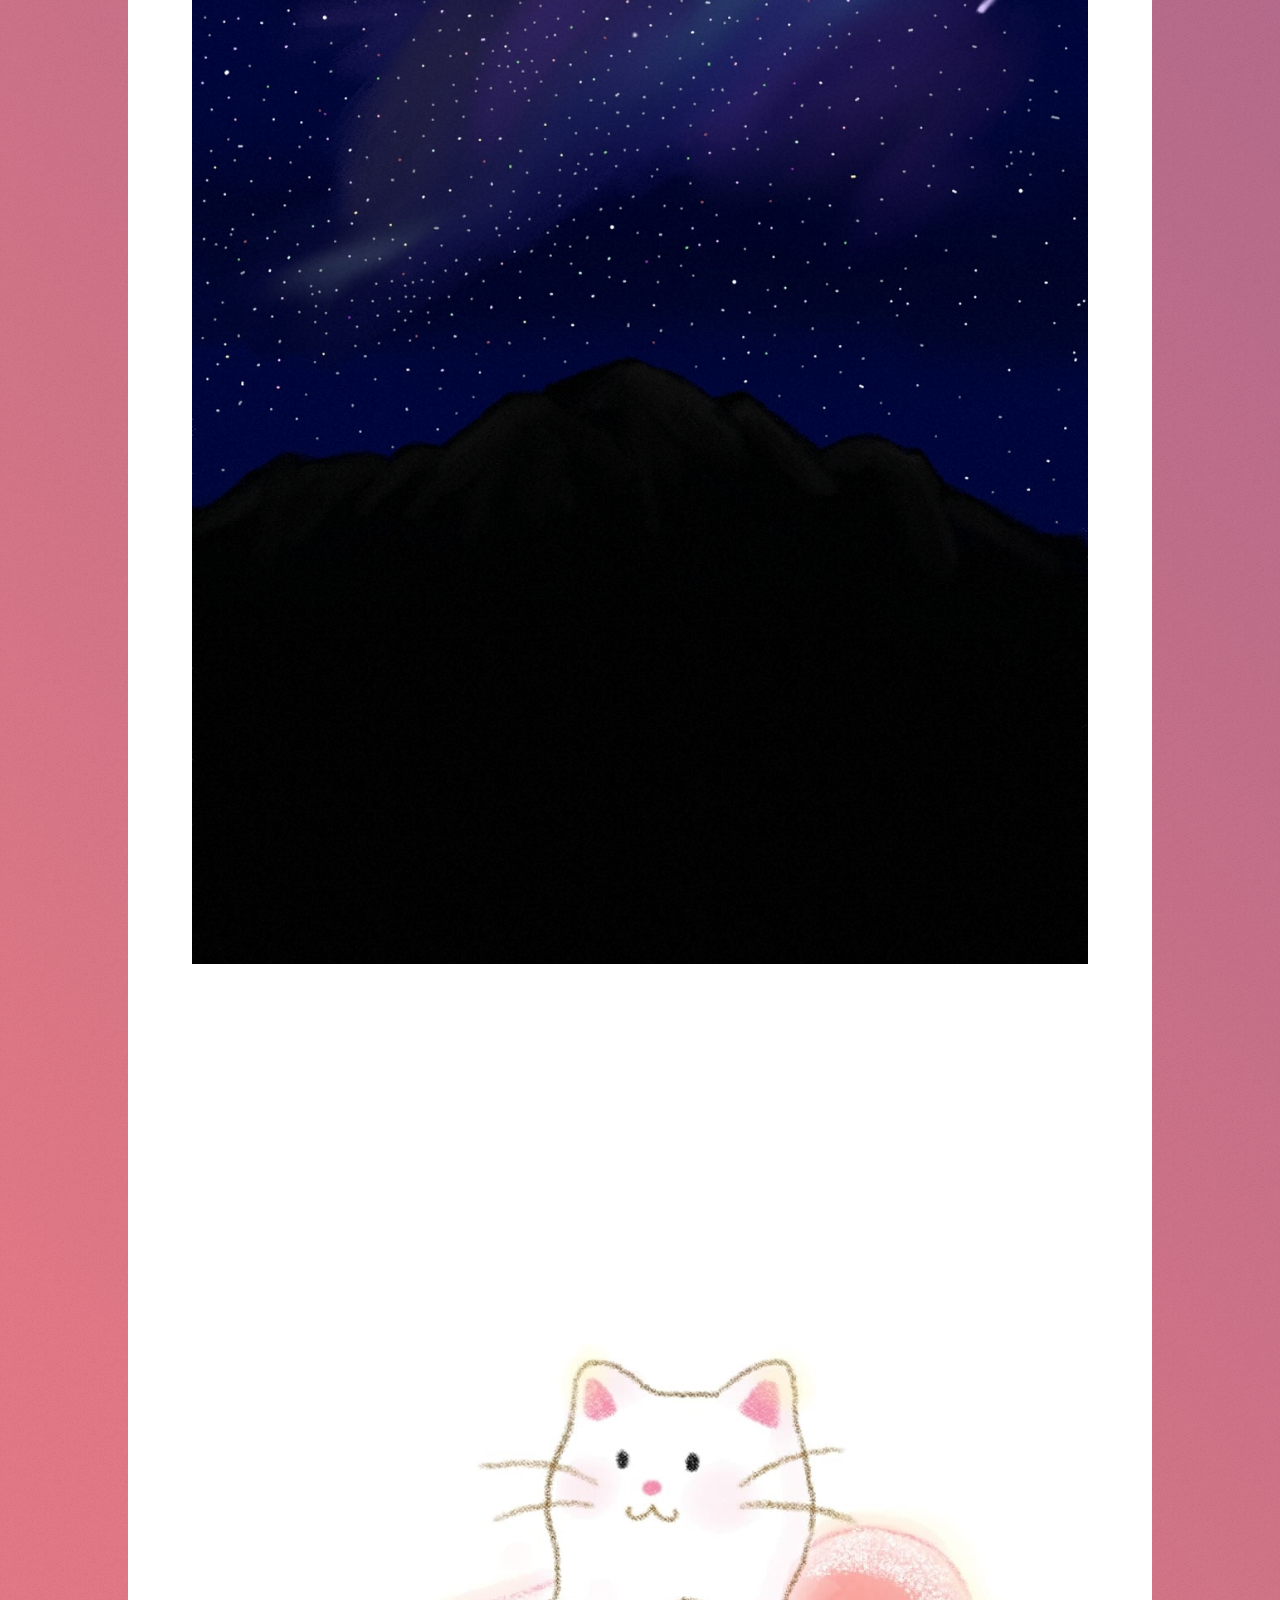
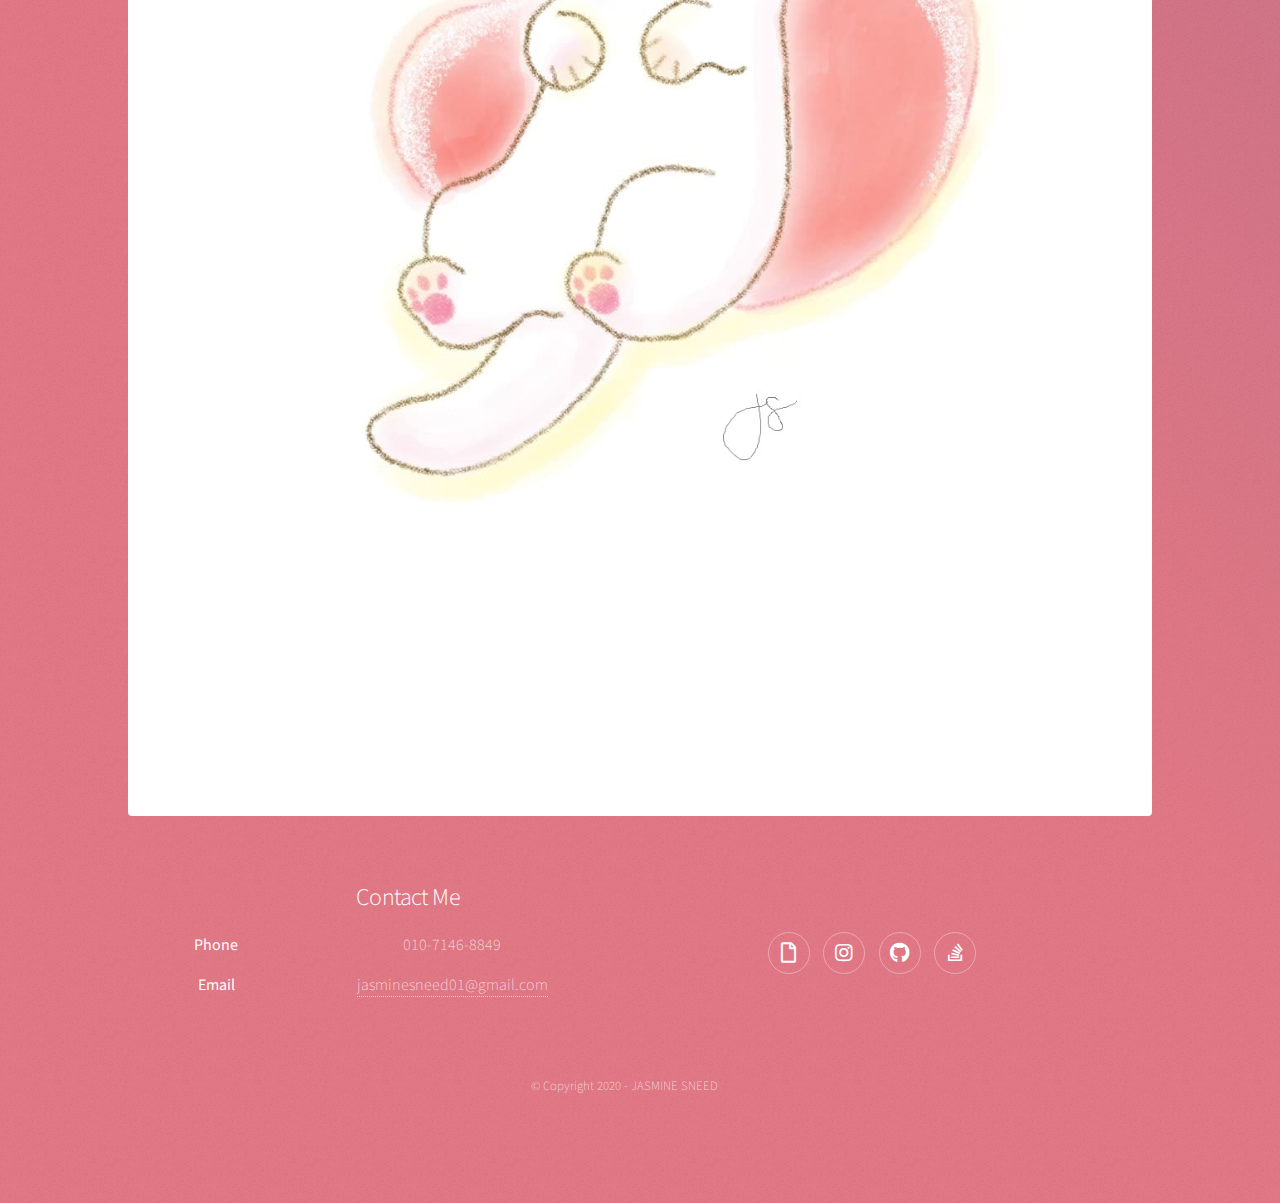
<file: logos.html>
<!DOCTYPE html>
<!--
	Stellar by HTML5 UP
	html5up.net | @ajlkn
	Free for personal and commercial use under the CCA 3.0 license (html5up.net/license)
-->
<html>
  <head>
	 <!-- Global site tag (gtag.js) - Google Analytics -->
<script async src="https://www.googletagmanager.com/gtag/js?id=G-D75FDPDT8Z"></script>
<script>
  window.dataLayer = window.dataLayer || [];
  function gtag(){dataLayer.push(arguments);}
  gtag('js', new Date());

  gtag('config', 'G-D75FDPDT8Z');
</script> 
	  
    <style>
      .button {
        display: block;
        width: 115px;
        height: 25px;
        background: #4e9caf;
        padding: 10px;
        margin-top: 5px;
        margin-left: 5px;
        text-align: center;
        border-radius: 5px;
        color: white;
        font-weight: bold;
        line-height: 25px;
      }

      footer {
        text-align: center;
      }
    #main
      {
          text-align: center;
          
      }
      .center {
        display: block;
        margin-left: auto;
        margin-top: 0px;
        margin-bottom: 10px;
        margin-right: auto;
        width: 50%;
      }
    </style>
    <title>Digital Art & Logos</title>
    <link rel="shortcut icon" href="favicon.ico" type="image/x-icon" />
    <link rel="icon" href="favicon.ico" type="image/x-icon" />
    <meta charset="utf-8" />
    <meta
      name="viewport"
      content="width=device-width, initial-scale=1, user-scalable=no"
    />
    <link rel="stylesheet" href="assets/css/main.css" />
    <noscript
      ><link rel="stylesheet" href="assets/css/noscript.css"
    /></noscript>
  </head>
  <a class="button" a href="index.html">Home</a>
  <body class="is-preload">
    <!-- Wrapper -->
    <div id="wrapper">
      <!-- Header -->
      <header id="header">
        <h1>My Designs, Logos, & Digital Art</h1>
      </header>

      <!-- Main -->
      <div id="main">
        <!-- Content -->
        <section id="content" class="main">

        
          <p>
    <h1>Logos</h1>
    <br />
    <img src="images/logos1.png" height="auto" width="100%" />
    <br />
    <br />
    <br />
    <h1>Digital Art & Design</h1>
    <img src="images/apple.jpg" height="auto" width="100%" />
    <br />
    <img src="images/art.jpg" height="auto" width="100%" />
    <br />
    <br />
    <img src="images/blue.jpg" height="auto" width="100%" />
    <br />
    <br />
    <img src="images/tree.jpg" height="auto" width="100%" />
    <br />
    <br />
    <img src="images/galaxy.jpg" height="auto" width="100%" />
    <br />
    <br />
    <img src="images/kitten.jpg" height="auto" width="100%" />
    </p>
        </section>
      </div>

      <!-- Footer -->
      <footer id="footer">
        <section>
          <h2>Contact Me</h2>
          <dl class="alt">
            <dt>Phone</dt>
            <dd>010-7146-8849</dd>
            <dt>Email</dt>
            <dd>
              <a href="mailto: jasminesneed01@gmail.com"
                >jasminesneed01@gmail.com</a
              >
            </dd>
          </dl>
        </section>

        <section>
          <ul class="icons">
            <br />
            <br />
            <li>
              <a href="doc/jasmine.resume.pdf" class="icon fa fa-file alt"
                ><span class="label">Resume</span></a
              >
            </li>

            <li>
              <a
                href="https://www.instagram.com/jasminebellarosa/"
                class="icon brands fa-instagram alt"
                ><span class="label">Instagram</span></a
              >
            </li>
            <li>
              <a
                href="https://github.com/jasminecoding"
                class="icon brands fa-github alt"
                ><span class="label">GitHub</span></a
              >
            </li>
            <li>
              <a
                href="https://stackoverflow.com/users/13178231/jasminecoding?tab=profile"
                class="icon brands fa fa-stack-overflow alt"
                ><span class="label">StackOverflow</span></a
              >
            </li>
          </ul>
        </section>
        <p class="copyright">&copy; Copyright 2020 - JASMINE SNEED</p>
      </footer>
    </div>

    <!-- Scripts -->
    <script src="assets/js/jquery.min.js"></script>
    <script src="assets/js/jquery.scrollex.min.js"></script>
    <script src="assets/js/jquery.scrolly.min.js"></script>
    <script src="assets/js/browser.min.js"></script>
    <script src="assets/js/breakpoints.min.js"></script>
    <script src="assets/js/util.js"></script>
    <script src="assets/js/main.js"></script>
  </body>
</html>
</file>
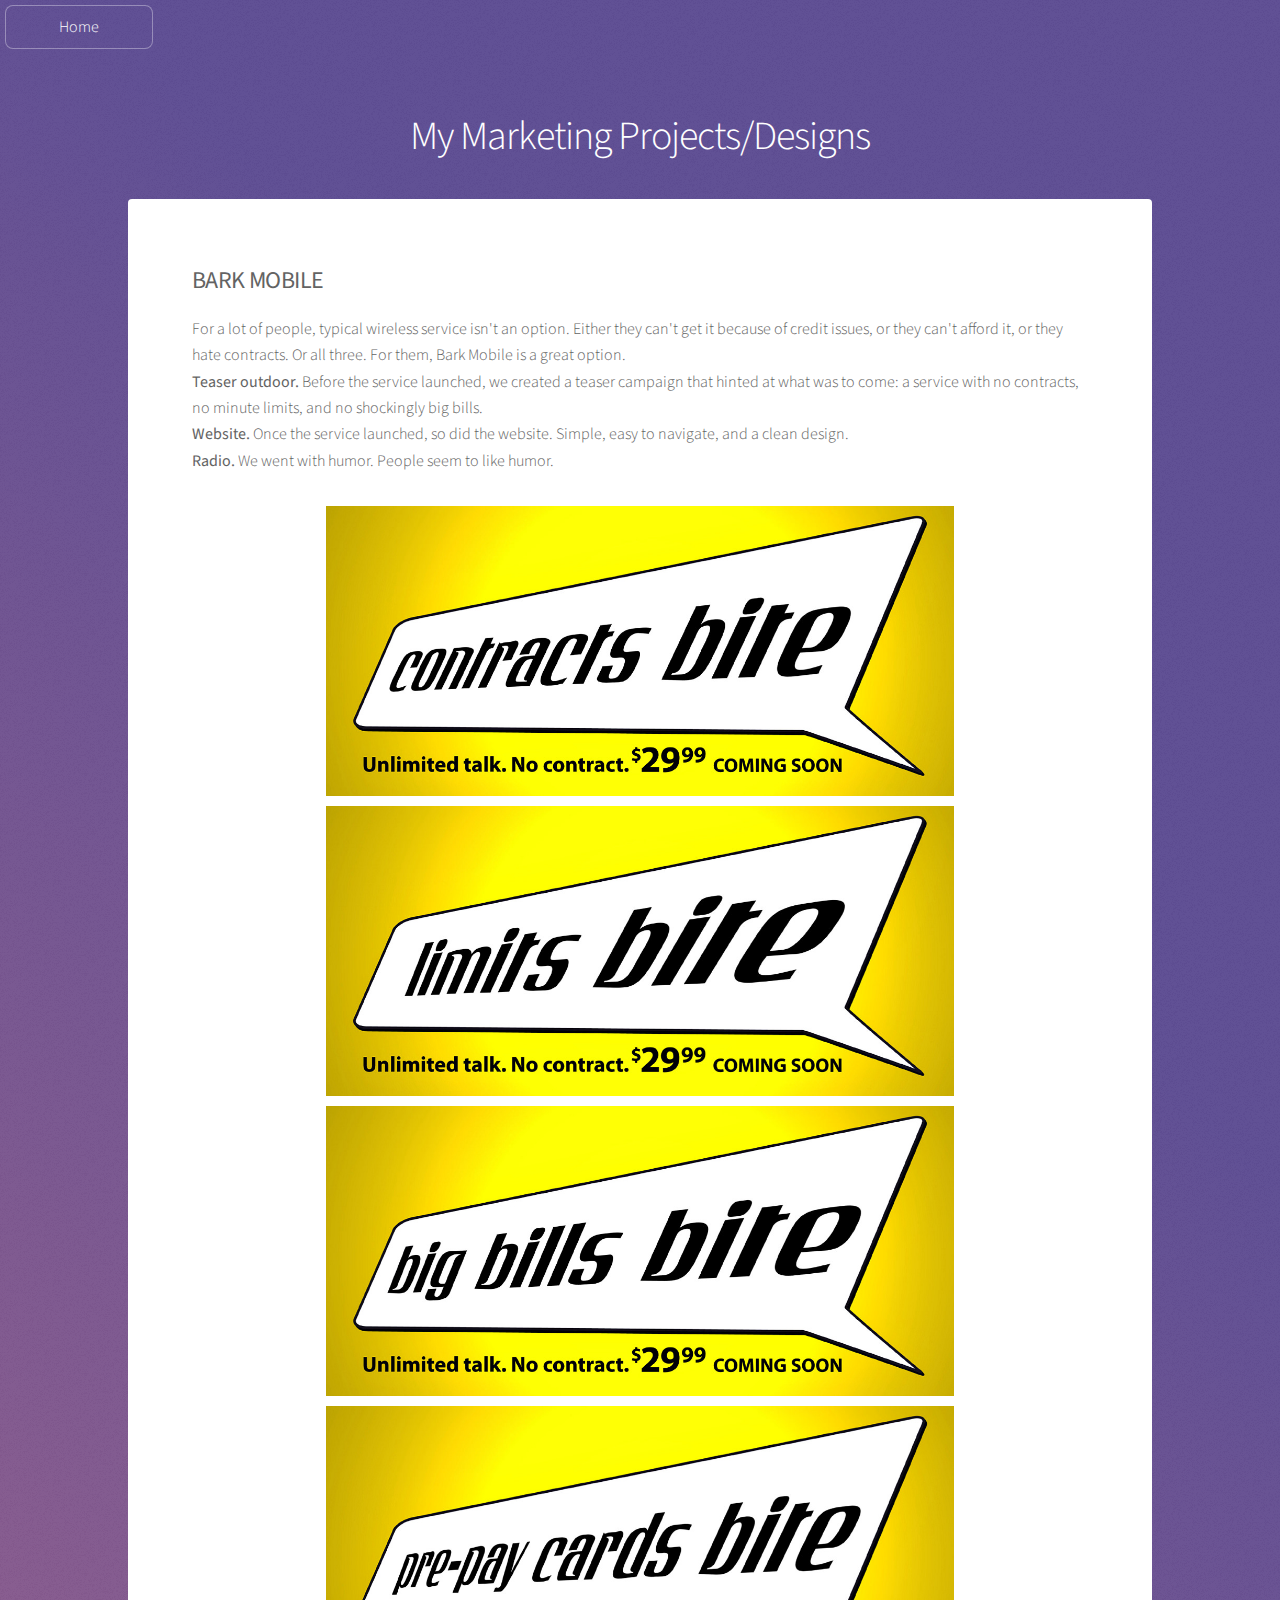
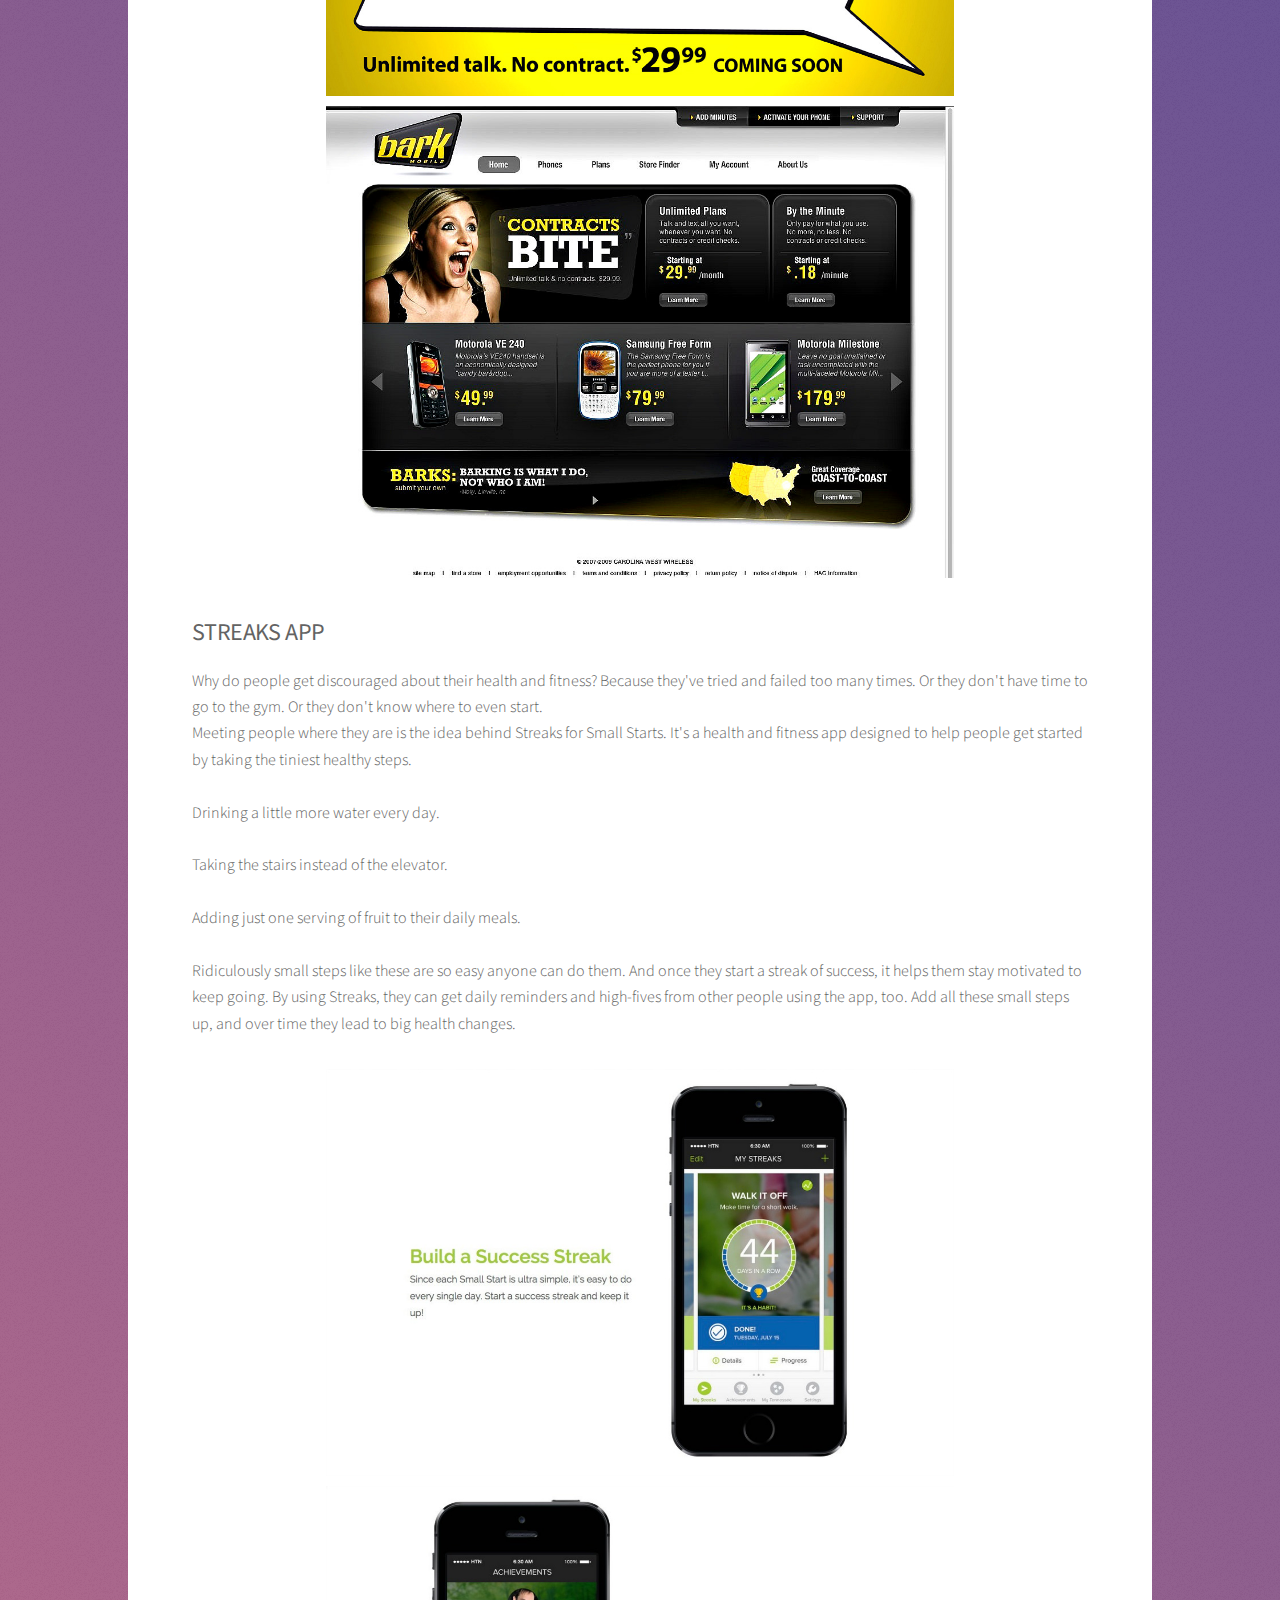
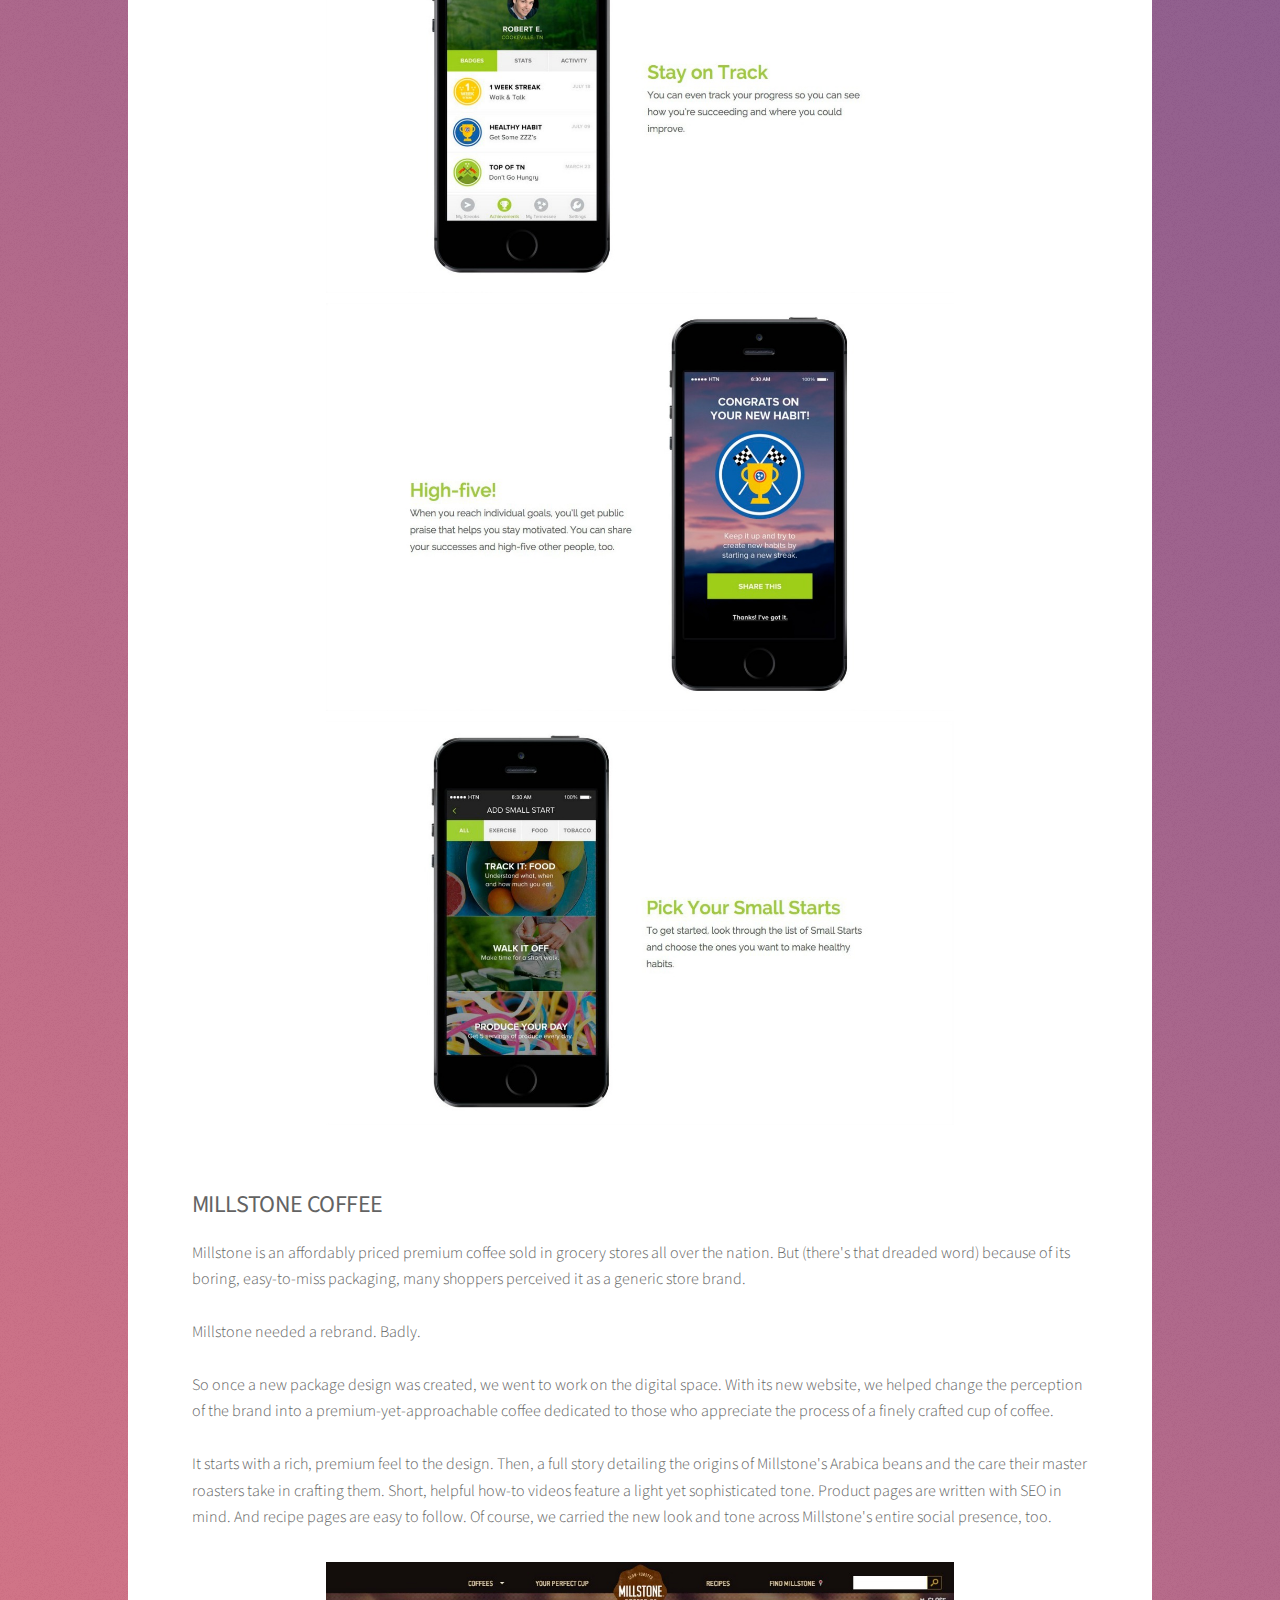
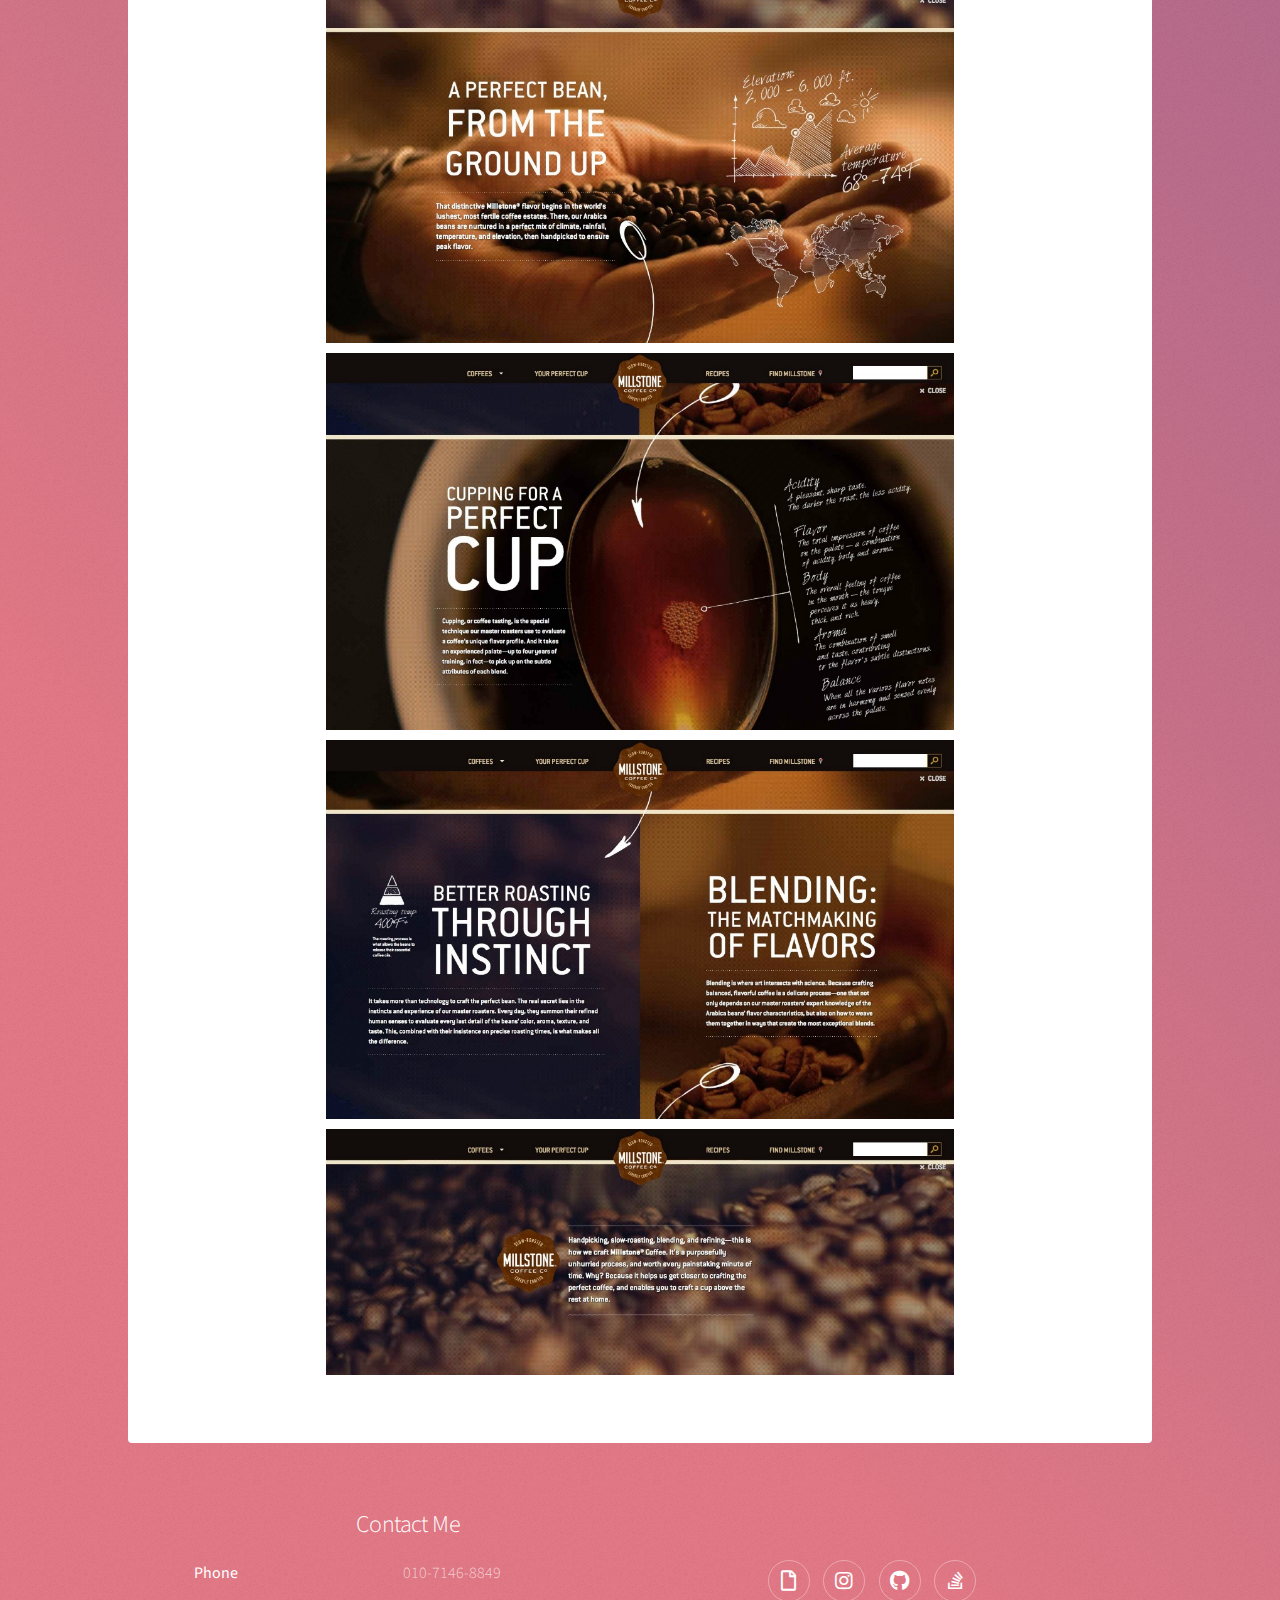
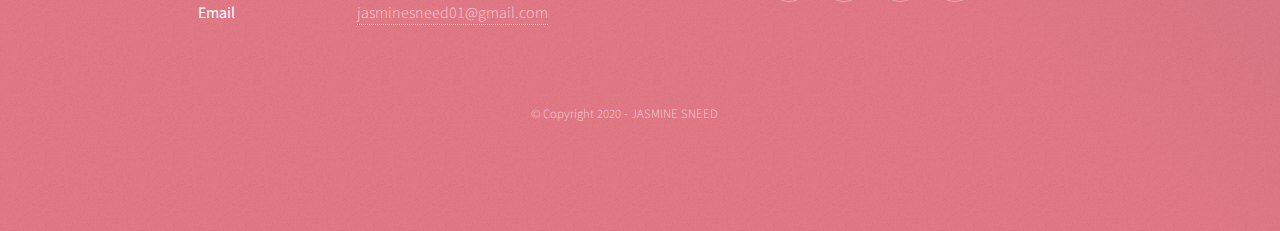
<file: marketing1.html>
<!DOCTYPE html>
<!--
	Stellar by HTML5 UP
	html5up.net | @ajlkn
	Free for personal and commercial use under the CCA 3.0 license (html5up.net/license)
-->
<html>
  <head>
	 <!-- Global site tag (gtag.js) - Google Analytics -->
<script async src="https://www.googletagmanager.com/gtag/js?id=G-D75FDPDT8Z"></script>
<script>
  window.dataLayer = window.dataLayer || [];
  function gtag(){dataLayer.push(arguments);}
  gtag('js', new Date());

  gtag('config', 'G-D75FDPDT8Z');
</script> 
	  
    <style>
      .button {
        display: block;
        width: 115px;
        height: 25px;
        background: #4e9caf;
        padding: 10px;
        margin-top: 5px;
        margin-left: 5px;
        text-align: center;
        border-radius: 5px;
        color: white;
        font-weight: bold;
        line-height: 25px;
      }
      footer {
        text-align: center;
      }
      body {
      }
      .center {
        display: block;
        margin-left: auto;
        margin-top: 10px;
        margin-bottom: 10px;
        margin-right: auto;
        width: 70%;
      }
    </style>
    <title>Marketing</title>
    <link rel="shortcut icon" href="favicon.ico" type="image/x-icon" />
    <link rel="icon" href="favicon.ico" type="image/x-icon" />
    <meta charset="utf-8" />
    <meta
      name="viewport"
      content="width=device-width, initial-scale=1, user-scalable=no"
    />
    <link rel="stylesheet" href="assets/css/main.css" />
    <noscript
      ><link rel="stylesheet" href="assets/css/noscript.css"
    /></noscript>
  </head>
  <a class="button" a href="index.html">Home</a>
  <body class="is-preload">
    <!-- Wrapper -->
    <div id="wrapper">
      <!-- Header -->
      <header id="header">
        <h1>My Marketing Projects/Designs</h1>
        <br />
      </header>

      <!-- Main -->
      <div id="main">
        <!-- Content -->
        <section id="content" class="main">
          <h2><strong>BARK MOBILE</strong></h2>
          <p>
            For a lot of people, typical wireless service isn't an option.
            Either they can't get it because of credit issues, or they can't
            afford it, or they hate contracts. Or all three. For them, Bark
            Mobile is a great option.
            <br />
            <strong>Teaser outdoor.</strong> Before the service launched, we
            created a teaser campaign that hinted at what was to come: a service
            with no contracts, no minute limits, and no shockingly big bills.
            <br />
            <strong> Website.</strong> Once the service launched, so did the
            website. Simple, easy to navigate, and a clean design.
            <br />
            <strong> Radio. </strong>We went with humor. People seem to like
            humor.
          </p>
          <img
            src="images/bark1.jpg"
            class="center"
            height="auto"
            width="100%"
            <br
          />
          <img
            src="images/bark2.jpg"
            class="center"
            height="auto"
            width="100%"
            <br
          />
          <img
            src="images/bark3.jpg"
            class="center"
            height="auto"
            width="100%"
            <br
          />
          <img
            src="images/bark4.jpg"
            class="center"
            height="auto"
            width="100%"
            <br
          />
          <img
            src="images/bark5.jpg"
            class="center"
            height="auto"
            width="100%"
            <br
          />
          <br />

          <h2><strong>STREAKS APP</strong></h2>
          <p>
            Why do people get discouraged about their health and fitness?
            Because they've tried and failed too many times. Or they don't have
            time to go to the gym. Or they don't know where to even start.
            <br />

            Meeting people where they are is the idea behind Streaks for Small
            Starts. It's a health and fitness app designed to help people get
            started by taking the tiniest healthy steps.
            <br />
            <br />Drinking a little more water every day. <br />
            <br />
            Taking the stairs instead of the elevator. <br />
            <br />
            Adding just one serving of fruit to their daily meals.
            <br />
            <br />
            Ridiculously small steps like these are so easy anyone can do them.
            And once they start a streak of success, it helps them stay
            motivated to keep going. By using Streaks, they can get daily
            reminders and high-fives from other people using the app, too. Add
            all these small steps up, and over time they lead to big health
            changes.
          </p>
          <img
            src="images/streak2.jpg"
            class="center"
            height="auto"
            width="100%"
            <br
          />
          <img
            src="images/streak3.jpg"
            class="center"
            height="auto"
            width="100%"
            <br
          />
          <img
            src="images/streak4.jpg"
            class="center"
            height="auto"
            width="100%"
            <br
          />
          <img
            src="images/streak1.jpg"
            class="center"
            height="auto"
            width="100%"
            <br
          />
          <br />
          <br />
          <h2><strong>MILLSTONE COFFEE</strong></h2>
          <p>
            Millstone is an affordably priced premium coffee sold in grocery
            stores all over the nation. But (there's that dreaded word) because
            of its boring, easy-to-miss packaging, many shoppers perceived it as
            a generic store brand.
            <br />
            <br />
            Millstone needed a rebrand. Badly. <br />
            <br />
            So once a new package design was created, we went to work on the
            digital space. With its new website, we helped change the perception
            of the brand into a premium-yet-approachable coffee dedicated to
            those who appreciate the process of a finely crafted cup of coffee.
            <br />
            <br />
            It starts with a rich, premium feel to the design. Then, a full
            story detailing the origins of Millstone's Arabica beans and the
            care their master roasters take in crafting them. Short, helpful
            how-to videos feature a light yet sophisticated tone. Product pages
            are written with SEO in mind. And recipe pages are easy to follow.
            Of course, we carried the new look and tone across Millstone's
            entire social presence, too.
          </p>
          <img
            src="images/coffee1.jpg"
            class="center"
            height="auto"
            width="100%"
            <br
          />
          <img
            src="images/coffee2.jpg"
            class="center"
            height="auto"
            width="100%"
            <br
          />
          <img
            src="images/coffee3.jpg"
            class="center"
            height="auto"
            width="100%"
            <br
          />
          <img
            src="images/coffee4.jpg"
            class="center"
           height="auto"
            width="100%"
            <br
          />

          <br />
        </section>
      </div>

      <!-- Footer -->
      <footer id="footer">
        <section>
          <h2>Contact Me</h2>
          <dl class="alt">
            <dt>Phone</dt>
            <dd>010-7146-8849</dd>
            <dt>Email</dt>
            <dd>
              <a href="mailto: jasminesneed01@gmail.com"
                >jasminesneed01@gmail.com</a
              >
            </dd>
          </dl>
        </section>

        <section>
          <ul class="icons">
            <br />
            <br />
            <li>
              <a href="doc/jasmine.resume.pdf" class="icon fa fa-file alt"
                ><span class="label">Resume</span></a
              >
            </li>

            <li>
              <a
                href="https://www.instagram.com/jasminebellarosa/"
                class="icon brands fa-instagram alt"
                ><span class="label">Instagram</span></a
              >
            </li>
            <li>
              <a
                href="https://github.com/jasminecoding"
                class="icon brands fa-github alt"
                ><span class="label">GitHub</span></a
              >
            </li>
            <li>
              <a
                href="https://stackoverflow.com/users/13178231/jasminecoding?tab=profile"
                class="icon brands fa fa-stack-overflow alt"
                ><span class="label">StackOverflow</span></a
              >
            </li>
          </ul>
        </section>
        <p class="copyright">&copy; Copyright 2020 - JASMINE SNEED</p>
      </footer>
    </div>

    <!-- Scripts -->
    <script src="assets/js/jquery.min.js"></script>
    <script src="assets/js/jquery.scrollex.min.js"></script>
    <script src="assets/js/jquery.scrolly.min.js"></script>
    <script src="assets/js/browser.min.js"></script>
    <script src="assets/js/breakpoints.min.js"></script>
    <script src="assets/js/util.js"></script>
    <script src="assets/js/main.js"></script>
  </body>
</html>
</file>
<file: css/styles.css>
/*!
    Title: Dev Portfolio Template
    Version: 1.2.2
    Last Change: 03/25/2020
    Author: Ryan Fitzgerald
    Repo: https://github.com/RyanFitzgerald/devportfolio-template
    Issues: https://github.com/RyanFitzgerald/devportfolio-template/issues

    Description: This file contains all the styles associated with the page
    that don't come from third party libraries. This file gets compiled using
    Gulp and send to the /css folder which is then loaded on the page.
*/
body {
  font-family: "Lato", sans-serif;
  font-size: 16px;
}
body.active {
  overflow: hidden;
  z-index: -1;
}
.no-js #experience-timeline > div {
  background: #fff;
  padding: 10px;
  margin-bottom: 10px;
  border: 1px solid #dcd9d9;
}
.no-js #experience-timeline > div h3 {
  font-size: 1.5em;
  font-weight: 300;
  color: #374054;
  display: inline-block;
  margin: 0;
}
.no-js #experience-timeline > div h4 {
  font-size: 1.2em;
  font-weight: 300;
  color: #7e8890;
  margin: 0 0 15px 0;
}
.no-js #experience-timeline > div p {
  color: #74808a;
  font-size: 0.9em;
  margin: 0;
}
.no-js #experience-timeline:before,
.no-js #experience-timeline:after {
  content: none;
}
@keyframes dropHeader {
  0% {
    transform: translateY(-100%);
  }
  100% {
    transform: translateY(0);
  }
}
header {
  position: absolute;
  top: 0;
  left: 0;
  right: 0;
  text-align: center;
  z-index: 10;
  animation-name: dropHeader;
  animation-iteration-count: 1;
  animation-timing-function: ease;
  animation-duration: 0.75s;
}
header ul {
  display: inline-block;
  background: #fff;
  text-align: center;
  padding: 10px;
  margin: 0;
  border-bottom-right-radius: 4px;
  border-bottom-left-radius: 4px;
}
header li {
  display: inline-block;
}
header a {
  display: block;
  color: #3498db;
  padding: 10px;
}
header a:hover {
  color: #217dbb;
  text-decoration: none;
  background: #eee;
  border-radius: 4px;
}
header a:focus {
  color: #3498db;
  text-decoration: none;
}
header.active {
  display: block;
}
header.sticky {
  position: fixed;
  z-index: 999;
}
#menu.active {
  display: block;
}
#mobile-menu-open {
  display: none;
  cursor: pointer;
  position: fixed;
  right: 15px;
  top: 10px;
  color: #3498db;
  font-size: 1.5em;
  z-index: 20;
  padding: 0 7px;
  border-radius: 4px;
  background: #fff;
}
#mobile-menu-close {
  display: none;
  text-align: right;
  width: 100%;
  background: #fff;
  font-size: 1.5em;
  padding-right: 15px;
  padding-top: 10px;
  cursor: pointer;
  color: #3498db;
}
#mobile-menu-close span {
  font-size: 0.5em;
  text-transform: uppercase;
}
#mobile-menu-close i {
  vertical-align: middle;
}
footer {
  padding: 50px 0;
}
.copyright {
  padding-top: 20px;
}
.copyright p {
  margin: 0;
  color: #74808a;
}
.top {
  text-align: center;
}
.top span {
  cursor: pointer;
  display: block;
  margin: 15px auto 0 auto;
  width: 35px;
  height: 35px;
  border-radius: 50%;
  border: 3px solid #b9bfc4;
  text-align: center;
}
.top i {
  color: #74808a;
}
.social {
  text-align: right;
}
.social ul {
  margin: 5px 0 0 0;
  padding: 0;
}
.social li {
  display: inline-block;
  font-size: 1.25em;
  list-style: none;
}
.social a {
  display: block;
  color: #74808a;
  padding: 10px;
}
.social a:hover {
  color: #3498db;
}
.btn-rounded-white {
  display: inline-block;
  color: #fff;
  padding: 15px 25px;
  border: 3px solid #fff;
  border-radius: 30px;
  transition: 0.5s ease all;
}
.btn-rounded-white:hover {
  color: #3498db;
  background: #fff;
  text-decoration: none;
}
.shadow {
  box-shadow: 0 1px 3px rgba(0, 0, 0, 0.12), 0 1px 2px rgba(0, 0, 0, 0.24);
}
.shadow-large {
  box-shadow: 0 3px 6px rgba(0, 0, 0, 0.08), 0 3px 6px rgba(0, 0, 0, 0.15);
}
.heading {
  position: relative;
  display: inline-block;
  font-size: 2em;
  font-weight: 300;
  margin: 0 0 30px 0;
}
.heading:after {
  position: absolute;
  content: "";
  top: 100%;
  height: 1px;
  width: 50px;
  left: 0;
  right: 0;
  margin: 0 auto;
  background: #3498db;
}
.background-alt {
  background: #f2f2f5;
}
#lead {
  position: relative;
  height: 100vh;
  min-height: 500px;
  max-height: 1080px;
  background: url(../images/laptop2.jpg);
  background-size: cover;
  padding: 15px;
  overflow: hidden;
}
#lead-content {
  position: absolute;
  z-index: 10;
  top: 50%;
  left: 50%;
  transform: translate(-50%, -50%);
  text-align: center;
}
#lead-content h1,
#lead-content h2 {
  margin: 0;
}
#lead-content h1 {
  color: #fff;
  font-weight: 900;
  font-size: 5em;
  text-transform: uppercase;
  letter-spacing: 0.05em;
  line-height: 0.9em;
}
#lead-content h2 {
  color: #a0cfee;
  font-weight: 500;
  font-size: 2.25em;
  margin-bottom: 15px;
}
#lead-overlay {
  position: absolute;
  height: 100%;
  width: 100%;
  top: 0;
  right: 0;
  bottom: 0;
  left: 0;
  background: none;
  z-index: 1;
}
#lead-down {
  position: absolute;
  left: 0;
  right: 0;
  width: 100%;
  text-align: center;
  z-index: 10;
  bottom: 15px;
  color: #fff;
}
#lead-down span {
  cursor: pointer;
  display: block;
  margin: 0 auto;
  width: 35px;
  height: 35px;
  border-radius: 50%;
  border: 3px solid #a0cfee;
  text-align: center;
}
#lead-down i {
  animation: pulsate 1.5s ease;
  animation-iteration-count: infinite;
  padding-top: 5px;
}
@keyframes pulsate {
  0% {
    transform: scale(1, 1);
  }
  50% {
    transform: scale(1.2, 1.2);
  }
  100% {
    transform: scale(1, 1);
  }
}
#about {
  padding: 75px 15px;
  border-bottom: 1px solid #dcd9d9;
}
#about h2 {
  color: #374054;
}
#about p {
  color: #74808a;
  margin: 0;
}
#experience {
  padding: 50px 15px;
  text-align: center;
  border-bottom: 1px solid #dcd9d9;
}
#experience h2 {
  color: #374054;
}
#experience-timeline {
  margin: 30px auto 0 auto;
  position: relative;
  max-width: 1000px;
}
#experience-timeline:before {
  position: absolute;
  content: "";
  top: 0;
  bottom: 0;
  left: 303px;
  right: auto;
  height: 100%;
  width: 3px;
  background: #3498db;
  z-index: 0;
}
#experience-timeline:after {
  position: absolute;
  content: "";
  width: 3px;
  height: 40px;
  background: #3498db;
  background: linear-gradient(to bottom, #3498db, rgba(52, 152, 219, 0));
  top: 100%;
  left: 303px;
}
.vtimeline-content {
  margin-left: 350px;
  background: #fff;
  border: 1px solid #e6e6e6;
  padding: 15px;
  border-radius: 3px;
  text-align: left;
}
.vtimeline-content h3 {
  font-size: 1.5em;
  font-weight: 300;
  color: #374054;
  display: inline-block;
  margin: 0;
}
.vtimeline-content h4 {
  font-size: 1.2em;
  font-weight: 300;
  color: #7e8890;
  margin: 0 0 15px 0;
}
.vtimeline-content p {
  color: #74808a;
  font-size: 0.9em;
  margin: 0;
}
.vtimeline-point {
  position: relative;
  display: block;
  vertical-align: top;
  margin-bottom: 30px;
}
.vtimeline-icon {
  position: relative;
  color: #fff;
  width: 50px;
  height: 50px;
  background: #3498db;
  border-radius: 50%;
  float: left;
  z-index: 99;
  margin-left: 280px;
}
.vtimeline-icon i {
  display: block;
  font-size: 2em;
  margin-top: 10px;
}
.vtimeline-date {
  width: 260px;
  text-align: right;
  position: absolute;
  left: 0;
  top: 10px;
  font-weight: 300;
  color: #374054;
}
#education {
  padding: 50px 15px 20px 15px;
  border-bottom: 1px solid #dcd9d9;
  text-align: center;
}
#education h2 {
  color: #374054;
  margin-bottom: 50px;
}
.education-block {
  max-width: 700px;
  margin: 0 auto 30px auto;
  padding: 15px;
  border: 1px solid #dcd9d9;
  text-align: left;
}
.education-block h3 {
  font-weight: 500;
  float: left;
  margin: 0;
  color: #374054;
}
.education-block span {
  color: #74808a;
  float: right;
}
.education-block h4 {
  color: #74808a;
  clear: both;
  font-weight: 500;
  margin: 0 0 15px 0;
}
.education-block p,
.education-block ul {
  margin: 0;
  color: #74808a;
  font-size: 0.9em;
}
.education-block ul {
  padding: 0 0 0 15px;
}
#projects {
  padding: 50px 15px;
  border-bottom: 1px solid #dcd9d9;
  text-align: center;
}
#projects h2 {
  color: #374054;
  margin-bottom: 50px;
}
.project {
  position: relative;
  max-width: 900px;
  margin: 0 auto 20px auto;
  overflow: hidden;
  background: #fff;
  border-radius: 4px;
}
.project-image {
  float: left;
}
.project-info {
  position: absolute;
  top: 50%;
  transform: translateY(-50%);
  margin-left: 300px;
  padding: 15px;
}
.project-info h3 {
  font-size: 1.5em;
  font-weight: 300;
  color: #374054;
  margin: 0 0 15px 0;
}
.project-info p {
  color: #74808a;
  margin: 0 0 15px 0;
  font-size: 0.9em;
}
.no-image .project-info {
  position: relative;
  margin: 0;
  padding: 30px 15px;
  transform: none;
}
#more-projects {
  display: none;
}
#skills {
  padding: 50px 15px;
  text-align: center;
}
#skills h2 {
  color: #374054;
  margin-bottom: 50px;
}
#skills ul {
  display: block;
  margin: 0 auto;
  padding: 0;
  max-width: 800px;
}
#skills li {
  display: inline-block;
  margin: 7px;
  padding: 5px 10px;
  color: #374054;
  background: #e4e4ea;
  list-style: none;
  cursor: default;
  font-size: 1.2em;
}
#contact {
  padding: 50px 15px;
  background: #76bbe9;
  text-align: center;
}
#contact h2 {
  margin: 0 0 15px 0;
  color: #fff;
  font-weight: 500;
}
#contact-form {
  max-width: 500px;
  margin: 0 auto;
}
#contact-form input,
#contact-form textarea {
  display: block;
  width: 100%;
  padding: 10px;
  border-radius: 4px;
  border: none;
  margin-bottom: 10px;
  background: #2e9dd1;
  color: #fff;
  transition: 0.5s ease all;
}
#contact-form input::-webkit-input-placeholder,
#contact-form textarea::-webkit-input-placeholder {
  color: #fff;
}
#contact-form input:-moz-placeholder,
#contact-form textarea:-moz-placeholder {
  color: #fff;
  opacity: 1;
}
#contact-form input::-moz-placeholder,
#contact-form textarea::-moz-placeholder {
  color: #fff;
  opacity: 1;
}
#contact-form input:-ms-input-placeholder,
#contact-form textarea:-ms-input-placeholder {
  color: #fff;
}
#contact-form input:focus,
#contact-form textarea:focus {
  outline: none;
  background: #369ce0;
}
#contact-form textarea {
  height: 150px;
  resize: none;
}
#contact-form button {
  display: block;
  width: 100%;
  background: #fff;
  border-radius: 4px;
  padding: 5px 10px;
  border: none;
  color: #439edb;
  font-weight: 700;
  box-shadow: 0 1px 3px rgba(0, 0, 0, 0.12), 0 1px 2px rgba(0, 0, 0, 0.24);
  transition: 0.5s ease all;
}
#contact-form button:hover {
  box-shadow: 0 10px 20px rgba(0, 0, 0, 0.19), 0 6px 6px rgba(0, 0, 0, 0.23);
}
.optional-section {
  padding: 50px 15px;
  text-align: center;
  border-top: 1px solid #dcd9d9;
}
.optional-section h2 {
  color: #374054;
}
.optional-section-block {
  max-width: 700px;
  margin: 0 auto 30px auto;
  padding: 15px;
  border: 1px solid #dcd9d9;
  background: #fff;
  text-align: left;
}
.optional-section-block h3 {
  font-weight: 500;
  margin: 0 0 15px 0;
  color: #374054;
}
.optional-section-block h4 {
  color: #74808a;
  clear: both;
  font-weight: 500;
  margin: 0 0 15px 0;
}
.optional-section-block p,
.optional-section-block ul {
  margin: 0 0 15px 0;
  color: #74808a;
  font-size: 0.9em;
}
.optional-section-block ul {
  padding: 0 0 0 15px;
}
@media only screen and (max-width: 750px) {
  #experience-timeline:before,
  #experience-timeline:after {
    left: 23px;
  }
  .vtimeline-date {
    width: auto;
    text-align: left;
    position: relative;
    margin-bottom: 15px;
    display: block;
    margin-left: 70px;
  }
  .vtimeline-icon {
    margin-left: 0;
  }
  .vtimeline-content {
    margin-left: 70px;
  }
}
@media only screen and (max-width: 992px) {
  #lead {
    height: auto;
    min-height: auto;
    max-height: auto;
    padding: 100px 15px;
  }
  #lead-content {
    position: relative;
    transform: none;
    left: auto;
    top: auto;
  }
  #lead-content h1 {
    font-size: 3em;
  }
  #lead-content h2 {
    font-size: 1.75em;
  }
  #about {
    text-align: center;
  }
  #about p {
    text-align: left;
  }
}
@media only screen and (max-width: 768px) {
  header {
    position: fixed;
    display: none;
    z-index: 999;
    animation: none;
    bottom: 0;
    height: 100%;
  }
  #mobile-menu-open,
  #mobile-menu-close {
    display: block;
  }
  #menu {
    height: 100%;
    overflow-y: auto;
    box-shadow: none;
    border-radius: 0;
    width: 100%;
  }
  #menu li {
    display: block;
    margin-bottom: 10px;
  }
  #lead-content h1 {
    font-size: 2em;
  }
  #lead-content h2 {
    font-size: 1.3em;
  }
  #lead-content a {
    padding: 10px 20px;
  }
  #lead-down {
    display: none;
  }
  .education-block h3,
  .education-block span {
    float: none;
  }
  .project-image {
    display: none;
  }
  .project-info {
    position: relative;
    margin: 0;
    padding: 30px 15px;
    top: auto;
    transform: none;
  }
  footer {
    text-align: center;
  }
  .social {
    text-align: center;
  }
}
@media only screen and (max-width: 480px) {
  #lead-content h1 {
    font-size: 1.5em;
  }
  #lead-content h2 {
    font-size: 1em;
  }
  #lead-content a {
    font-size: 0.9em;
    padding: 5px 10px;
  }
}
</file>
<file: assets/css/noscript.css>
/*
	Stellar by HTML5 UP
	html5up.net | @ajlkn
	Free for personal and commercial use under the CCA 3.0 license (html5up.net/license)
*/

/* Header */

	body.is-preload #header.alt > * {
		opacity: 1;
	}

	body.is-preload #header.alt .logo {
		-moz-transform: none;
		-webkit-transform: none;
		-ms-transform: none;
		transform: none;
	}
</file>
<file: drawpad/drawpad/styles.css>
@import "reset.css";
body {
  background-color: #f6f9fc;
  font-family: -apple-system, BlinkMacSystemFont, "Segoe UI", Roboto, Oxygen,
    Ubuntu, Cantarell, "Open Sans", "Helvetica Neue", sans-serif;
  display: flex;
  flex-direction: column;
  align-items: center;
  padding: 50px 0px;
}

.canvas {
  width: 700px;
  height: 700px;
  background-color: white;
  border-radius: 15px;
  box-shadow: 0 4px 6px rgba(50, 50, 93, 0.11), 0 1px 3px rgba(0, 0, 0, 0.08);
}

.controls {
  margin-top: 80px;
  display: flex;
  flex-direction: column;
  align-items: center;
}

.controls .controls__btns {
  margin-bottom: 30px;
}

.controls__btns button {
  all: unset;
  cursor: pointer;
  background-color: white;
  padding: 5px 0px;
  width: 80px;
  text-align: center;
  border-radius: 5px;
  box-shadow: 0 4px 6px rgba(50, 50, 93, 0.11), 0 1px 3px rgba(0, 0, 0, 0.08);
  border: 2px solid rgba(0, 0, 0, 0.2);
  color: rgba(0, 0, 0, 0.7);
  text-transform: uppercase;
  font-weight: 800;
  font-size: 12px;
}

.controls__btns button:active {
  transform: scale(0.98);
}

.controls .controls__colors {
  display: flex;
}

.controls__colors .controls__color {
  width: 50px;
  height: 50px;
  border-radius: 25px;
  cursor: pointer;
  box-shadow: 0 4px 6px rgba(50, 50, 93, 0.11), 0 1px 3px rgba(0, 0, 0, 0.08);
}

.controls .controls__range {
  margin-bottom: 30px;
}
</file>
<file: assets/css/main.css>
@import url(fontawesome-all.min.css);
@import 'https://fonts.googleapis.com/css?family=Source+Sans+Pro:300,400';

/*
	Stellar by HTML5 UP
	html5up.net | @ajlkn
	Free for personal and commercial use under the CCA 3.0 license (html5up.net/license)
*/

html, body, div, span, applet, object,
iframe, h1, h2, h3, h4, h5, h6, p, blockquote,
pre, a, abbr, acronym, address, big, cite,
code, del, dfn, em, img, ins, kbd, q, s, samp,
small, strike, strong, sub, sup, tt, var, b,
u, i, center, dl, dt, dd, ol, ul, li, fieldset,
form, label, legend, table, caption, tbody,
tfoot, thead, tr, th, td, article, aside,
canvas, details, embed, figure, figcaption,
footer, header, hgroup, menu, nav, output, ruby,
section, summary, time, mark, audio, video {
	margin: 0;
	padding: 0;
	border: 0;
	font-size: 100%;
	font: inherit;
	vertical-align: baseline;}

article, aside, details, figcaption, figure,
footer, header, hgroup, menu, nav, section {
	display: block;}

body {
	line-height: 1;
}

ol, ul {
	list-style: none;
}

blockquote, q {
	quotes: none;
}

	blockquote:before, blockquote:after, q:before, q:after {
		content: '';
		content: none;
	}

table {
	border-collapse: collapse;
	border-spacing: 0;
}

body {
	-webkit-text-size-adjust: none;
}

mark {
	background-color: transparent;
	color: inherit;
}

input::-moz-focus-inner {
	border: 0;
	padding: 0;
}

input, select, textarea {
	-moz-appearance: none;
	-webkit-appearance: none;
	-ms-appearance: none;
	appearance: none;
}

/* Basic */

	@-ms-viewport {
		width: device-width;
	}

	body {
		-ms-overflow-style: scrollbar;
	}

	@media screen and (max-width: 480px) {

		html, body {
			min-width: 320px;
		}

	}

	html {
		box-sizing: border-box;
	}

	*, *:before, *:after {
		box-sizing: inherit;
	}

	body {
		background-color: #935d8c;
		background-image: url("images/overlay.png"), -moz-linear-gradient(45deg, #e37682 15%, #5f4d93 85%);
		background-image: url("images/overlay.png"), -webkit-linear-gradient(45deg, #e37682 15%, #5f4d93 85%);
		background-image: url("images/overlay.png"), -ms-linear-gradient(45deg, #e37682 15%, #5f4d93 85%);
		background-image: url("images/overlay.png"), linear-gradient(45deg, #e37682 15%, #5f4d93 85%);
	}

		body.is-preload *, body.is-preload *:before, body.is-preload *:after {
			-moz-animation: none !important;
			-webkit-animation: none !important;
			-ms-animation: none !important;
			animation: none !important;
			-moz-transition: none !important;
			-webkit-transition: none !important;
			-ms-transition: none !important;
			transition: none !important;
		}

/* Type */

	body {
		background-color: #935d8c;
		color: rgba(255, 255, 255, 0.65);
	}

	body, input, select, textarea {
		font-family: "Source Sans Pro", Helvetica, sans-serif;
		font-size: 17pt;
		font-weight: 300;
		line-height: 1.65;
	}

		@media screen and (max-width: 1680px) {

			body, input, select, textarea {
				font-size: 14pt;
			}

		}

		@media screen and (max-width: 1280px) {

			body, input, select, textarea {
				font-size: 12pt;
			}

		}

		@media screen and (max-width: 360px) {

			body, input, select, textarea {
				font-size: 11pt;
			}

		}

	a {
		-moz-transition: color 0.2s ease, border-bottom 0.2s ease;
		-webkit-transition: color 0.2s ease, border-bottom 0.2s ease;
		-ms-transition: color 0.2s ease, border-bottom 0.2s ease;
		transition: color 0.2s ease, border-bottom 0.2s ease;
		text-decoration: none;
		border-bottom: dotted 1px;
		color: inherit;
	}

		a:hover {
			border-bottom-color: transparent;
		}

	strong, b {
		font-weight: 400;
	}

	em, i {
		font-style: italic;
	}

	p {
		margin: 0 0 2em 0;
	}

		p.content {
			-moz-columns: 20em 2;
			-webkit-columns: 20em 2;
			-ms-columns: 20em 2;
			columns: 20em 2;
			-moz-column-gap: 2em;
			-webkit-column-gap: 2em;
			-ms-column-gap: 2em;
			column-gap: 2em;
			text-align: justify;
		}

	h1, h2, h3, h4, h5, h6 {
		font-weight: 300;
		line-height: 1.5;
		margin: 0 0 0.7em 0;
		letter-spacing: -0.025em;
	}

		h1 a, h2 a, h3 a, h4 a, h5 a, h6 a {
			color: inherit;
			text-decoration: none;
		}

	h1 {
		font-size: 2.5em;
		line-height: 1.2;
	}

	h2 {
		font-size: 1.5em;
	}

	h3 {
		font-size: 1.25em;
	}

	h4 {
		font-size: 1.1em;
	}

	h5 {
		font-size: 0.9em;
	}

	h6 {
		font-size: 0.7em;
	}

	@media screen and (max-width: 736px) {

		h1 {
			font-size: 2em;
		}

	}

	sub {
		font-size: 0.8em;
		position: relative;
		top: 0.5em;
	}

	sup {
		font-size: 0.8em;
		position: relative;
		top: -0.5em;
	}

	blockquote {
		border-left: solid 4px;
		font-style: italic;
		margin: 0 0 2em 0;
		padding: 0.5em 0 0.5em 2em;
	}

	code {
		border-radius: 8px;
		border: solid 1px;
		font-family: "Courier New", monospace;
		font-size: 0.9em;
		margin: 0 0.25em;
		padding: 0.25em 0.65em;
	}

	pre {
		-webkit-overflow-scrolling: touch;
		font-family: "Courier New", monospace;
		font-size: 0.9em;
		margin: 0 0 2em 0;
	}

		pre code {
			display: block;
			line-height: 1.75;
			padding: 1em 1.5em;
			overflow-x: auto;
		}

	hr {
		border: 0;
		border-bottom: solid 1px;
		margin: 2em 0;
	}

		hr.major {
			margin: 3em 0;
		}

	.align-left {
		text-align: left;
	}

	.align-center {
		text-align: center;
	}

	.align-right {
		text-align: right;
	}

	input, select, textarea {
		color: #ffffff;
	}

	a:hover {
		color: #ffffff;
	}

	strong, b {
		color: #ffffff;
	}

	h1, h2, h3, h4, h5, h6 {
		color: #ffffff;
	}

	blockquote {
		border-left-color: rgba(255, 255, 255, 0.35);
	}

	code {
		background: rgba(255, 255, 255, 0.075);
		border-color: rgba(255, 255, 255, 0.35);
	}

	hr {
		border-bottom-color: rgba(255, 255, 255, 0.35);
	}

/* Row */

	.row {
		display: flex;
		flex-wrap: wrap;
		box-sizing: border-box;
		align-items: stretch;
	}

		.row > * {
			box-sizing: border-box;
		}

		.row.gtr-uniform > * > :last-child {
			margin-bottom: 0;
		}

		.row.aln-left {
			justify-content: flex-start;
		}

		.row.aln-center {
			justify-content: center;
		}

		.row.aln-right {
			justify-content: flex-end;
		}

		.row.aln-top {
			align-items: flex-start;
		}

		.row.aln-middle {
			align-items: center;
		}

		.row.aln-bottom {
			align-items: flex-end;
		}

		.row > .imp {
			order: -1;
		}

		.row > .col-1 {
			width: 8.33333%;
		}

		.row > .off-1 {
			margin-left: 8.33333%;
		}

		.row > .col-2 {
			width: 16.66667%;
		}

		.row > .off-2 {
			margin-left: 16.66667%;
		}

		.row > .col-3 {
			width: 25%;
		}

		.row > .off-3 {
			margin-left: 25%;
		}

		.row > .col-4 {
			width: 33.33333%;
		}

		.row > .off-4 {
			margin-left: 33.33333%;
		}

		.row > .col-5 {
			width: 41.66667%;
		}

		.row > .off-5 {
			margin-left: 41.66667%;
		}

		.row > .col-6 {
			width: 50%;
		}

		.row > .off-6 {
			margin-left: 50%;
		}

		.row > .col-7 {
			width: 58.33333%;
		}

		.row > .off-7 {
			margin-left: 58.33333%;
		}

		.row > .col-8 {
			width: 66.66667%;
		}

		.row > .off-8 {
			margin-left: 66.66667%;
		}

		.row > .col-9 {
			width: 75%;
		}

		.row > .off-9 {
			margin-left: 75%;
		}

		.row > .col-10 {
			width: 83.33333%;
		}

		.row > .off-10 {
			margin-left: 83.33333%;
		}

		.row > .col-11 {
			width: 91.66667%;
		}

		.row > .off-11 {
			margin-left: 91.66667%;
		}

		.row > .col-12 {
			width: 100%;
		}

		.row > .off-12 {
			margin-left: 100%;
		}

		.row.gtr-0 {
			margin-top: 0;
			margin-left: 0em;
		}

			.row.gtr-0 > * {
				padding: 0 0 0 0em;
			}

			.row.gtr-0.gtr-uniform {
				margin-top: 0em;
			}

				.row.gtr-0.gtr-uniform > * {
					padding-top: 0em;
				}

		.row.gtr-25 {
			margin-top: 0;
			margin-left: -0.375em;
		}

			.row.gtr-25 > * {
				padding: 0 0 0 0.375em;
			}

			.row.gtr-25.gtr-uniform {
				margin-top: -0.375em;
			}

				.row.gtr-25.gtr-uniform > * {
					padding-top: 0.375em;
				}

		.row.gtr-50 {
			margin-top: 0;
			margin-left: -0.75em;
		}

			.row.gtr-50 > * {
				padding: 0 0 0 0.75em;
			}

			.row.gtr-50.gtr-uniform {
				margin-top: -0.75em;
			}

				.row.gtr-50.gtr-uniform > * {
					padding-top: 0.75em;
				}

		.row {
			margin-top: 0;
			margin-left: -1.5em;
		}

			.row > * {
				padding: 0 0 0 1.5em;
			}

			.row.gtr-uniform {
				margin-top: -1.5em;
			}

				.row.gtr-uniform > * {
					padding-top: 1.5em;
				}

		.row.gtr-150 {
			margin-top: 0;
			margin-left: -2.25em;
		}

			.row.gtr-150 > * {
				padding: 0 0 0 2.25em;
			}

			.row.gtr-150.gtr-uniform {
				margin-top: -2.25em;
			}

				.row.gtr-150.gtr-uniform > * {
					padding-top: 2.25em;
				}

		.row.gtr-200 {
			margin-top: 0;
			margin-left: -3em;
		}

			.row.gtr-200 > * {
				padding: 0 0 0 3em;
			}

			.row.gtr-200.gtr-uniform {
				margin-top: -3em;
			}

				.row.gtr-200.gtr-uniform > * {
					padding-top: 3em;
				}

		@media screen and (max-width: 1680px) {

			.row {
				display: flex;
				flex-wrap: wrap;
				box-sizing: border-box;
				align-items: stretch;
			}

				.row > * {
					box-sizing: border-box;
				}

				.row.gtr-uniform > * > :last-child {
					margin-bottom: 0;
				}

				.row.aln-left {
					justify-content: flex-start;
				}

				.row.aln-center {
					justify-content: center;
				}

				.row.aln-right {
					justify-content: flex-end;
				}

				.row.aln-top {
					align-items: flex-start;
				}

				.row.aln-middle {
					align-items: center;
				}

				.row.aln-bottom {
					align-items: flex-end;
				}

				.row > .imp-xlarge {
					order: -1;
				}

				.row > .col-1-xlarge {
					width: 8.33333%;
				}

				.row > .off-1-xlarge {
					margin-left: 8.33333%;
				}

				.row > .col-2-xlarge {
					width: 16.66667%;
				}

				.row > .off-2-xlarge {
					margin-left: 16.66667%;
				}

				.row > .col-3-xlarge {
					width: 25%;
				}

				.row > .off-3-xlarge {
					margin-left: 25%;
				}

				.row > .col-4-xlarge {
					width: 33.33333%;
				}

				.row > .off-4-xlarge {
					margin-left: 33.33333%;
				}

				.row > .col-5-xlarge {
					width: 41.66667%;
				}

				.row > .off-5-xlarge {
					margin-left: 41.66667%;
				}

				.row > .col-6-xlarge {
					width: 50%;
				}

				.row > .off-6-xlarge {
					margin-left: 50%;
				}

				.row > .col-7-xlarge {
					width: 58.33333%;
				}

				.row > .off-7-xlarge {
					margin-left: 58.33333%;
				}

				.row > .col-8-xlarge {
					width: 66.66667%;
				}

				.row > .off-8-xlarge {
					margin-left: 66.66667%;
				}

				.row > .col-9-xlarge {
					width: 75%;
				}

				.row > .off-9-xlarge {
					margin-left: 75%;
				}

				.row > .col-10-xlarge {
					width: 83.33333%;
				}

				.row > .off-10-xlarge {
					margin-left: 83.33333%;
				}

				.row > .col-11-xlarge {
					width: 91.66667%;
				}

				.row > .off-11-xlarge {
					margin-left: 91.66667%;
				}

				.row > .col-12-xlarge {
					width: 100%;
				}

				.row > .off-12-xlarge {
					margin-left: 100%;
				}

				.row.gtr-0 {
					margin-top: 0;
					margin-left: 0em;
				}

					.row.gtr-0 > * {
						padding: 0 0 0 0em;
					}

					.row.gtr-0.gtr-uniform {
						margin-top: 0em;
					}

						.row.gtr-0.gtr-uniform > * {
							padding-top: 0em;
						}

				.row.gtr-25 {
					margin-top: 0;
					margin-left: -0.375em;
				}

					.row.gtr-25 > * {
						padding: 0 0 0 0.375em;
					}

					.row.gtr-25.gtr-uniform {
						margin-top: -0.375em;
					}

						.row.gtr-25.gtr-uniform > * {
							padding-top: 0.375em;
						}

				.row.gtr-50 {
					margin-top: 0;
					margin-left: -0.75em;
				}

					.row.gtr-50 > * {
						padding: 0 0 0 0.75em;
					}

					.row.gtr-50.gtr-uniform {
						margin-top: -0.75em;
					}

						.row.gtr-50.gtr-uniform > * {
							padding-top: 0.75em;
						}

				.row {
					margin-top: 0;
					margin-left: -1.5em;
				}

					.row > * {
						padding: 0 0 0 1.5em;
					}

					.row.gtr-uniform {
						margin-top: -1.5em;
					}

						.row.gtr-uniform > * {
							padding-top: 1.5em;
						}

				.row.gtr-150 {
					margin-top: 0;
					margin-left: -2.25em;
				}

					.row.gtr-150 > * {
						padding: 0 0 0 2.25em;
					}

					.row.gtr-150.gtr-uniform {
						margin-top: -2.25em;
					}

						.row.gtr-150.gtr-uniform > * {
							padding-top: 2.25em;
						}

				.row.gtr-200 {
					margin-top: 0;
					margin-left: -3em;
				}

					.row.gtr-200 > * {
						padding: 0 0 0 3em;
					}

					.row.gtr-200.gtr-uniform {
						margin-top: -3em;
					}

						.row.gtr-200.gtr-uniform > * {
							padding-top: 3em;
						}

		}

		@media screen and (max-width: 1280px) {

			.row {
				display: flex;
				flex-wrap: wrap;
				box-sizing: border-box;
				align-items: stretch;
			}

				.row > * {
					box-sizing: border-box;
				}

				.row.gtr-uniform > * > :last-child {
					margin-bottom: 0;
				}

				.row.aln-left {
					justify-content: flex-start;
				}

				.row.aln-center {
					justify-content: center;
				}

				.row.aln-right {
					justify-content: flex-end;
				}

				.row.aln-top {
					align-items: flex-start;
				}

				.row.aln-middle {
					align-items: center;
				}

				.row.aln-bottom {
					align-items: flex-end;
				}

				.row > .imp-large {
					order: -1;
				}

				.row > .col-1-large {
					width: 8.33333%;
				}

				.row > .off-1-large {
					margin-left: 8.33333%;
				}

				.row > .col-2-large {
					width: 16.66667%;
				}

				.row > .off-2-large {
					margin-left: 16.66667%;
				}

				.row > .col-3-large {
					width: 25%;
				}

				.row > .off-3-large {
					margin-left: 25%;
				}

				.row > .col-4-large {
					width: 33.33333%;
				}

				.row > .off-4-large {
					margin-left: 33.33333%;
				}

				.row > .col-5-large {
					width: 41.66667%;
				}

				.row > .off-5-large {
					margin-left: 41.66667%;
				}

				.row > .col-6-large {
					width: 50%;
				}

				.row > .off-6-large {
					margin-left: 50%;
				}

				.row > .col-7-large {
					width: 58.33333%;
				}

				.row > .off-7-large {
					margin-left: 58.33333%;
				}

				.row > .col-8-large {
					width: 66.66667%;
				}

				.row > .off-8-large {
					margin-left: 66.66667%;
				}

				.row > .col-9-large {
					width: 75%;
				}

				.row > .off-9-large {
					margin-left: 75%;
				}

				.row > .col-10-large {
					width: 83.33333%;
				}

				.row > .off-10-large {
					margin-left: 83.33333%;
				}

				.row > .col-11-large {
					width: 91.66667%;
				}

				.row > .off-11-large {
					margin-left: 91.66667%;
				}

				.row > .col-12-large {
					width: 100%;
				}

				.row > .off-12-large {
					margin-left: 100%;
				}

				.row.gtr-0 {
					margin-top: 0;
					margin-left: 0em;
				}

					.row.gtr-0 > * {
						padding: 0 0 0 0em;
					}

					.row.gtr-0.gtr-uniform {
						margin-top: 0em;
					}

						.row.gtr-0.gtr-uniform > * {
							padding-top: 0em;
						}

				.row.gtr-25 {
					margin-top: 0;
					margin-left: -0.375em;
				}

					.row.gtr-25 > * {
						padding: 0 0 0 0.375em;
					}

					.row.gtr-25.gtr-uniform {
						margin-top: -0.375em;
					}

						.row.gtr-25.gtr-uniform > * {
							padding-top: 0.375em;
						}

				.row.gtr-50 {
					margin-top: 0;
					margin-left: -0.75em;
				}

					.row.gtr-50 > * {
						padding: 0 0 0 0.75em;
					}

					.row.gtr-50.gtr-uniform {
						margin-top: -0.75em;
					}

						.row.gtr-50.gtr-uniform > * {
							padding-top: 0.75em;
						}

				.row {
					margin-top: 0;
					margin-left: -1.5em;
				}

					.row > * {
						padding: 0 0 0 1.5em;
					}

					.row.gtr-uniform {
						margin-top: -1.5em;
					}

						.row.gtr-uniform > * {
							padding-top: 1.5em;
						}

				.row.gtr-150 {
					margin-top: 0;
					margin-left: -2.25em;
				}

					.row.gtr-150 > * {
						padding: 0 0 0 2.25em;
					}

					.row.gtr-150.gtr-uniform {
						margin-top: -2.25em;
					}

						.row.gtr-150.gtr-uniform > * {
							padding-top: 2.25em;
						}

				.row.gtr-200 {
					margin-top: 0;
					margin-left: -3em;
				}

					.row.gtr-200 > * {
						padding: 0 0 0 3em;
					}

					.row.gtr-200.gtr-uniform {
						margin-top: -3em;
					}

						.row.gtr-200.gtr-uniform > * {
							padding-top: 3em;
						}

		}

		@media screen and (max-width: 980px) {

			.row {
				display: flex;
				flex-wrap: wrap;
				box-sizing: border-box;
				align-items: stretch;
			}

				.row > * {
					box-sizing: border-box;
				}

				.row.gtr-uniform > * > :last-child {
					margin-bottom: 0;
				}

				.row.aln-left {
					justify-content: flex-start;
				}

				.row.aln-center {
					justify-content: center;
				}

				.row.aln-right {
					justify-content: flex-end;
				}

				.row.aln-top {
					align-items: flex-start;
				}

				.row.aln-middle {
					align-items: center;
				}

				.row.aln-bottom {
					align-items: flex-end;
				}

				.row > .imp-medium {
					order: -1;
				}

				.row > .col-1-medium {
					width: 8.33333%;
				}

				.row > .off-1-medium {
					margin-left: 8.33333%;
				}

				.row > .col-2-medium {
					width: 16.66667%;
				}

				.row > .off-2-medium {
					margin-left: 16.66667%;
				}

				.row > .col-3-medium {
					width: 25%;
				}

				.row > .off-3-medium {
					margin-left: 25%;
				}

				.row > .col-4-medium {
					width: 33.33333%;
				}

				.row > .off-4-medium {
					margin-left: 33.33333%;
				}

				.row > .col-5-medium {
					width: 41.66667%;
				}

				.row > .off-5-medium {
					margin-left: 41.66667%;
				}

				.row > .col-6-medium {
					width: 50%;
				}

				.row > .off-6-medium {
					margin-left: 50%;
				}

				.row > .col-7-medium {
					width: 58.33333%;
				}

				.row > .off-7-medium {
					margin-left: 58.33333%;
				}

				.row > .col-8-medium {
					width: 66.66667%;
				}

				.row > .off-8-medium {
					margin-left: 66.66667%;
				}

				.row > .col-9-medium {
					width: 75%;
				}

				.row > .off-9-medium {
					margin-left: 75%;
				}

				.row > .col-10-medium {
					width: 83.33333%;
				}

				.row > .off-10-medium {
					margin-left: 83.33333%;
				}

				.row > .col-11-medium {
					width: 91.66667%;
				}

				.row > .off-11-medium {
					margin-left: 91.66667%;
				}

				.row > .col-12-medium {
					width: 100%;
				}

				.row > .off-12-medium {
					margin-left: 100%;
				}

				.row.gtr-0 {
					margin-top: 0;
					margin-left: 0em;
				}

					.row.gtr-0 > * {
						padding: 0 0 0 0em;
					}

					.row.gtr-0.gtr-uniform {
						margin-top: 0em;
					}

						.row.gtr-0.gtr-uniform > * {
							padding-top: 0em;
						}

				.row.gtr-25 {
					margin-top: 0;
					margin-left: -0.375em;
				}

					.row.gtr-25 > * {
						padding: 0 0 0 0.375em;
					}

					.row.gtr-25.gtr-uniform {
						margin-top: -0.375em;
					}

						.row.gtr-25.gtr-uniform > * {
							padding-top: 0.375em;
						}

				.row.gtr-50 {
					margin-top: 0;
					margin-left: -0.75em;
				}

					.row.gtr-50 > * {
						padding: 0 0 0 0.75em;
					}

					.row.gtr-50.gtr-uniform {
						margin-top: -0.75em;
					}

						.row.gtr-50.gtr-uniform > * {
							padding-top: 0.75em;
						}

				.row {
					margin-top: 0;
					margin-left: -1.5em;
				}

					.row > * {
						padding: 0 0 0 1.5em;
					}

					.row.gtr-uniform {
						margin-top: -1.5em;
					}

						.row.gtr-uniform > * {
							padding-top: 1.5em;
						}

				.row.gtr-150 {
					margin-top: 0;
					margin-left: -2.25em;
				}

					.row.gtr-150 > * {
						padding: 0 0 0 2.25em;
					}

					.row.gtr-150.gtr-uniform {
						margin-top: -2.25em;
					}

						.row.gtr-150.gtr-uniform > * {
							padding-top: 2.25em;
						}

				.row.gtr-200 {
					margin-top: 0;
					margin-left: -3em;
				}

					.row.gtr-200 > * {
						padding: 0 0 0 3em;
					}

					.row.gtr-200.gtr-uniform {
						margin-top: -3em;
					}

						.row.gtr-200.gtr-uniform > * {
							padding-top: 3em;
						}

		}

		@media screen and (max-width: 736px) {

			.row {
				display: flex;
				flex-wrap: wrap;
				box-sizing: border-box;
				align-items: stretch;
			}

				.row > * {
					box-sizing: border-box;
				}

				.row.gtr-uniform > * > :last-child {
					margin-bottom: 0;
				}

				.row.aln-left {
					justify-content: flex-start;
				}

				.row.aln-center {
					justify-content: center;
				}

				.row.aln-right {
					justify-content: flex-end;
				}

				.row.aln-top {
					align-items: flex-start;
				}

				.row.aln-middle {
					align-items: center;
				}

				.row.aln-bottom {
					align-items: flex-end;
				}

				.row > .imp-small {
					order: -1;
				}

				.row > .col-1-small {
					width: 8.33333%;
				}

				.row > .off-1-small {
					margin-left: 8.33333%;
				}

				.row > .col-2-small {
					width: 16.66667%;
				}

				.row > .off-2-small {
					margin-left: 16.66667%;
				}

				.row > .col-3-small {
					width: 25%;
				}

				.row > .off-3-small {
					margin-left: 25%;
				}

				.row > .col-4-small {
					width: 33.33333%;
				}

				.row > .off-4-small {
					margin-left: 33.33333%;
				}

				.row > .col-5-small {
					width: 41.66667%;
				}

				.row > .off-5-small {
					margin-left: 41.66667%;
				}

				.row > .col-6-small {
					width: 50%;
				}

				.row > .off-6-small {
					margin-left: 50%;
				}

				.row > .col-7-small {
					width: 58.33333%;
				}

				.row > .off-7-small {
					margin-left: 58.33333%;
				}

				.row > .col-8-small {
					width: 66.66667%;
				}

				.row > .off-8-small {
					margin-left: 66.66667%;
				}

				.row > .col-9-small {
					width: 75%;
				}

				.row > .off-9-small {
					margin-left: 75%;
				}

				.row > .col-10-small {
					width: 83.33333%;
				}

				.row > .off-10-small {
					margin-left: 83.33333%;
				}

				.row > .col-11-small {
					width: 91.66667%;
				}

				.row > .off-11-small {
					margin-left: 91.66667%;
				}

				.row > .col-12-small {
					width: 100%;
				}

				.row > .off-12-small {
					margin-left: 100%;
				}

				.row.gtr-0 {
					margin-top: 0;
					margin-left: 0em;
				}

					.row.gtr-0 > * {
						padding: 0 0 0 0em;
					}

					.row.gtr-0.gtr-uniform {
						margin-top: 0em;
					}

						.row.gtr-0.gtr-uniform > * {
							padding-top: 0em;
						}

				.row.gtr-25 {
					margin-top: 0;
					margin-left: -0.25em;
				}

					.row.gtr-25 > * {
						padding: 0 0 0 0.25em;
					}

					.row.gtr-25.gtr-uniform {
						margin-top: -0.25em;
					}

						.row.gtr-25.gtr-uniform > * {
							padding-top: 0.25em;
						}

				.row.gtr-50 {
					margin-top: 0;
					margin-left: -0.5em;
				}

					.row.gtr-50 > * {
						padding: 0 0 0 0.5em;
					}

					.row.gtr-50.gtr-uniform {
						margin-top: -0.5em;
					}

						.row.gtr-50.gtr-uniform > * {
							padding-top: 0.5em;
						}

				.row {
					margin-top: 0;
					margin-left: -1em;
				}

					.row > * {
						padding: 0 0 0 1em;
					}

					.row.gtr-uniform {
						margin-top: -1em;
					}

						.row.gtr-uniform > * {
							padding-top: 1em;
						}

				.row.gtr-150 {
					margin-top: 0;
					margin-left: -1.5em;
				}

					.row.gtr-150 > * {
						padding: 0 0 0 1.5em;
					}

					.row.gtr-150.gtr-uniform {
						margin-top: -1.5em;
					}

						.row.gtr-150.gtr-uniform > * {
							padding-top: 1.5em;
						}

				.row.gtr-200 {
					margin-top: 0;
					margin-left: -2em;
				}

					.row.gtr-200 > * {
						padding: 0 0 0 2em;
					}

					.row.gtr-200.gtr-uniform {
						margin-top: -2em;
					}

						.row.gtr-200.gtr-uniform > * {
							padding-top: 2em;
						}

		}

		@media screen and (max-width: 480px) {

			.row {
				display: flex;
				flex-wrap: wrap;
				box-sizing: border-box;
				align-items: stretch;
			}

				.row > * {
					box-sizing: border-box;
				}

				.row.gtr-uniform > * > :last-child {
					margin-bottom: 0;
				}

				.row.aln-left {
					justify-content: flex-start;
				}

				.row.aln-center {
					justify-content: center;
				}

				.row.aln-right {
					justify-content: flex-end;
				}

				.row.aln-top {
					align-items: flex-start;
				}

				.row.aln-middle {
					align-items: center;
				}

				.row.aln-bottom {
					align-items: flex-end;
				}

				.row > .imp-xsmall {
					order: -1;
				}

				.row > .col-1-xsmall {
					width: 8.33333%;
				}

				.row > .off-1-xsmall {
					margin-left: 8.33333%;
				}

				.row > .col-2-xsmall {
					width: 16.66667%;
				}

				.row > .off-2-xsmall {
					margin-left: 16.66667%;
				}

				.row > .col-3-xsmall {
					width: 25%;
				}

				.row > .off-3-xsmall {
					margin-left: 25%;
				}

				.row > .col-4-xsmall {
					width: 33.33333%;
				}

				.row > .off-4-xsmall {
					margin-left: 33.33333%;
				}

				.row > .col-5-xsmall {
					width: 41.66667%;
				}

				.row > .off-5-xsmall {
					margin-left: 41.66667%;
				}

				.row > .col-6-xsmall {
					width: 50%;
				}

				.row > .off-6-xsmall {
					margin-left: 50%;
				}

				.row > .col-7-xsmall {
					width: 58.33333%;
				}

				.row > .off-7-xsmall {
					margin-left: 58.33333%;
				}

				.row > .col-8-xsmall {
					width: 66.66667%;
				}

				.row > .off-8-xsmall {
					margin-left: 66.66667%;
				}

				.row > .col-9-xsmall {
					width: 75%;
				}

				.row > .off-9-xsmall {
					margin-left: 75%;
				}

				.row > .col-10-xsmall {
					width: 83.33333%;
				}

				.row > .off-10-xsmall {
					margin-left: 83.33333%;
				}

				.row > .col-11-xsmall {
					width: 91.66667%;
				}

				.row > .off-11-xsmall {
					margin-left: 91.66667%;
				}

				.row > .col-12-xsmall {
					width: 100%;
				}

				.row > .off-12-xsmall {
					margin-left: 100%;
				}

				.row.gtr-0 {
					margin-top: 0;
					margin-left: 0em;
				}

					.row.gtr-0 > * {
						padding: 0 0 0 0em;
					}

					.row.gtr-0.gtr-uniform {
						margin-top: 0em;
					}

						.row.gtr-0.gtr-uniform > * {
							padding-top: 0em;
						}

				.row.gtr-25 {
					margin-top: 0;
					margin-left: -0.3125em;
				}

					.row.gtr-25 > * {
						padding: 0 0 0 0.3125em;
					}

					.row.gtr-25.gtr-uniform {
						margin-top: -0.3125em;
					}

						.row.gtr-25.gtr-uniform > * {
							padding-top: 0.3125em;
						}

				.row.gtr-50 {
					margin-top: 0;
					margin-left: -0.625em;
				}

					.row.gtr-50 > * {
						padding: 0 0 0 0.625em;
					}

					.row.gtr-50.gtr-uniform {
						margin-top: -0.625em;
					}

						.row.gtr-50.gtr-uniform > * {
							padding-top: 0.625em;
						}

				.row {
					margin-top: 0;
					margin-left: -1.25em;
				}

					.row > * {
						padding: 0 0 0 1.25em;
					}

					.row.gtr-uniform {
						margin-top: -1.25em;
					}

						.row.gtr-uniform > * {
							padding-top: 1.25em;
						}

				.row.gtr-150 {
					margin-top: 0;
					margin-left: -1.875em;
				}

					.row.gtr-150 > * {
						padding: 0 0 0 1.875em;
					}

					.row.gtr-150.gtr-uniform {
						margin-top: -1.875em;
					}

						.row.gtr-150.gtr-uniform > * {
							padding-top: 1.875em;
						}

				.row.gtr-200 {
					margin-top: 0;
					margin-left: -2.5em;
				}

					.row.gtr-200 > * {
						padding: 0 0 0 2.5em;
					}

					.row.gtr-200.gtr-uniform {
						margin-top: -2.5em;
					}

						.row.gtr-200.gtr-uniform > * {
							padding-top: 2.5em;
						}

		}

/* Box */

	.box {
		border-radius: 8px;
		border: solid;
		margin-bottom: 2em;
		padding: 1.5em;
	}

		.box > :last-child,
		.box > :last-child > :last-child,
		.box > :last-child > :last-child > :last-child {
			margin-bottom: 0;
		}

		.box.alt {
			border: 0;
			border-radius: 0;
			padding: 0;
		}

	.box {
		border-color: rgba(255, 255, 255, 0.35);
	}

/* Button */

	input[type="submit"],
	input[type="reset"],
	input[type="button"],
	button,
	.button {
		-moz-appearance: none;
		-webkit-appearance: none;
		-ms-appearance: none;
		appearance: none;
		-moz-transition: background-color 0.2s ease-in-out, color 0.2s ease-in-out;
		-webkit-transition: background-color 0.2s ease-in-out, color 0.2s ease-in-out;
		-ms-transition: background-color 0.2s ease-in-out, color 0.2s ease-in-out;
		transition: background-color 0.2s ease-in-out, color 0.2s ease-in-out;
		border-radius: 8px;
		border: 0;
		cursor: pointer;
		display: inline-block;
		font-weight: 300;
		height: 2.75em;
		line-height: 2.75em;
		min-width: 9.25em;
		padding: 0 1.5em;
		text-align: center;
		text-decoration: none;
		white-space: nowrap;
	}

		input[type="submit"].icon,
		input[type="reset"].icon,
		input[type="button"].icon,
		button.icon,
		.button.icon {
			padding-left: 1.35em;
		}

			input[type="submit"].icon:before,
			input[type="reset"].icon:before,
			input[type="button"].icon:before,
			button.icon:before,
			.button.icon:before {
				margin-right: 0.5em;
			}

		input[type="submit"].fit,
		input[type="reset"].fit,
		input[type="button"].fit,
		button.fit,
		.button.fit {
			width: 100%;
		}

		input[type="submit"].small,
		input[type="reset"].small,
		input[type="button"].small,
		button.small,
		.button.small {
			font-size: 0.8em;
		}

		input[type="submit"].large,
		input[type="reset"].large,
		input[type="button"].large,
		button.large,
		.button.large {
			font-size: 1.35em;
		}

		input[type="submit"].disabled, input[type="submit"]:disabled,
		input[type="reset"].disabled,
		input[type="reset"]:disabled,
		input[type="button"].disabled,
		input[type="button"]:disabled,
		button.disabled,
		button:disabled,
		.button.disabled,
		.button:disabled {
			pointer-events: none;
			opacity: 0.25;
		}

		@media screen and (max-width: 736px) {

			input[type="submit"],
			input[type="reset"],
			input[type="button"],
			button,
			.button {
				min-width: 0;
			}

		}

	input[type="submit"],
	input[type="reset"],
	input[type="button"],
	button,
	.button {
		background-color: transparent;
		box-shadow: inset 0 0 0 1px rgba(255, 255, 255, 0.35);
		color: #ffffff !important;
	}

		input[type="submit"]:hover,
		input[type="reset"]:hover,
		input[type="button"]:hover,
		button:hover,
		.button:hover {
			background-color: rgba(255, 255, 255, 0.075);
		}

		input[type="submit"]:active,
		input[type="reset"]:active,
		input[type="button"]:active,
		button:active,
		.button:active {
			background-color: rgba(255, 255, 255, 0.2);
		}

		input[type="submit"].icon:before,
		input[type="reset"].icon:before,
		input[type="button"].icon:before,
		button.icon:before,
		.button.icon:before {
			color: rgba(255, 255, 255, 0.5);
		}

		input[type="submit"].primary,
		input[type="reset"].primary,
		input[type="button"].primary,
		button.primary,
		.button.primary {
			background-color: #8cc9f0;
			color: #ffffff !important;
			box-shadow: none;
		}

			input[type="submit"].primary:hover,
			input[type="reset"].primary:hover,
			input[type="button"].primary:hover,
			button.primary:hover,
			.button.primary:hover {
				background-color: #9acff2;
			}

			input[type="submit"].primary:active,
			input[type="reset"].primary:active,
			input[type="button"].primary:active,
			button.primary:active,
			.button.primary:active {
				background-color: #7ec3ee;
			}

			input[type="submit"].primary.icon:before,
			input[type="reset"].primary.icon:before,
			input[type="button"].primary.icon:before,
			button.primary.icon:before,
			.button.primary.icon:before {
				color: #ffffff !important;
			}

/* Form */

	form {
		margin: 0 0 2em 0;
	}

	label {
		display: block;
		font-size: 0.9em;
		font-weight: 400;
		margin: 0 0 1em 0;
	}

	input[type="text"],
	input[type="password"],
	input[type="email"],
	select,
	textarea {
		-moz-appearance: none;
		-webkit-appearance: none;
		-ms-appearance: none;
		appearance: none;
		border-radius: 8px;
		border: solid 1px;
		color: inherit;
		display: block;
		outline: 0;
		padding: 0 1em;
		text-decoration: none;
		width: 100%;
	}

		input[type="text"]:invalid,
		input[type="password"]:invalid,
		input[type="email"]:invalid,
		select:invalid,
		textarea:invalid {
			box-shadow: none;
		}

	select {
		background-size: 1.25rem;
		background-repeat: no-repeat;
		background-position: calc(100% - 1rem) center;
		height: 2.75em;
		padding-right: 2.75em;
		text-overflow: ellipsis;
	}

		select:focus::-ms-value {
			background-color: transparent;
		}

		select::-ms-expand {
			display: none;
		}

	input[type="text"],
	input[type="password"],
	input[type="email"],
	select {
		height: 2.75em;
	}

	textarea {
		padding: 0.75em 1em;
	}

	input[type="checkbox"],
	input[type="radio"] {
		-moz-appearance: none;
		-webkit-appearance: none;
		-ms-appearance: none;
		appearance: none;
		display: block;
		float: left;
		margin-right: -2em;
		opacity: 0;
		width: 1em;
		z-index: -1;
	}

		input[type="checkbox"] + label,
		input[type="radio"] + label {
			text-decoration: none;
			cursor: pointer;
			display: inline-block;
			font-size: 1em;
			font-weight: 300;
			padding-left: 2.4em;
			padding-right: 0.75em;
			position: relative;
		}

			input[type="checkbox"] + label:before,
			input[type="radio"] + label:before {
				-moz-osx-font-smoothing: grayscale;
				-webkit-font-smoothing: antialiased;
				display: inline-block;
				font-style: normal;
				font-variant: normal;
				text-rendering: auto;
				line-height: 1;
				text-transform: none !important;
				font-family: 'Font Awesome 5 Free';
				font-weight: 900;
			}

			input[type="checkbox"] + label:before,
			input[type="radio"] + label:before {
				border-radius: 8px;
				border: solid 1px;
				content: '';
				display: inline-block;
				font-size: 0.8em;
				height: 2.0625em;
				left: 0;
				line-height: 2.0625em;
				position: absolute;
				text-align: center;
				top: 0;
				width: 2.0625em;
			}

		input[type="checkbox"]:checked + label:before,
		input[type="radio"]:checked + label:before {
			content: '\f00c';
		}

	input[type="checkbox"] + label:before {
		border-radius: 8px;
	}

	input[type="radio"] + label:before {
		border-radius: 100%;
	}

	::-webkit-input-placeholder {
		opacity: 1.0;
	}

	:-moz-placeholder {
		opacity: 1.0;
	}

	::-moz-placeholder {
		opacity: 1.0;
	}

	:-ms-input-placeholder {
		opacity: 1.0;
	}

	label {
		color: #ffffff;
	}

	input[type="text"],
	input[type="password"],
	input[type="email"],
	select,
	textarea {
		background-color: rgba(255, 255, 255, 0.075);
		border-color: rgba(255, 255, 255, 0.35);
	}

		input[type="text"]:focus,
		input[type="password"]:focus,
		input[type="email"]:focus,
		select:focus,
		textarea:focus {
			border-color: #8cc9f0;
			box-shadow: 0 0 0 1px #8cc9f0;
		}

	select {
		background-image: url("data:image/svg+xml;charset=utf8,%3Csvg xmlns='http://www.w3.org/2000/svg' width='40' height='40' preserveAspectRatio='none' viewBox='0 0 40 40'%3E%3Cpath d='M9.4,12.3l10.4,10.4l10.4-10.4c0.2-0.2,0.5-0.4,0.9-0.4c0.3,0,0.6,0.1,0.9,0.4l3.3,3.3c0.2,0.2,0.4,0.5,0.4,0.9 c0,0.4-0.1,0.6-0.4,0.9L20.7,31.9c-0.2,0.2-0.5,0.4-0.9,0.4c-0.3,0-0.6-0.1-0.9-0.4L4.3,17.3c-0.2-0.2-0.4-0.5-0.4-0.9 c0-0.4,0.1-0.6,0.4-0.9l3.3-3.3c0.2-0.2,0.5-0.4,0.9-0.4S9.1,12.1,9.4,12.3z' fill='rgba(255, 255, 255, 0.35)' /%3E%3C/svg%3E");
	}

		select option {
			color: #ffffff;
			background: #935d8c;
		}

	input[type="checkbox"] + label,
	input[type="radio"] + label {
		color: rgba(255, 255, 255, 0.65);
	}

		input[type="checkbox"] + label:before,
		input[type="radio"] + label:before {
			background: rgba(255, 255, 255, 0.075);
			border-color: rgba(255, 255, 255, 0.35);
		}

	input[type="checkbox"]:checked + label:before,
	input[type="radio"]:checked + label:before {
		background-color: #ffffff;
		border-color: #ffffff;
		color: #935d8c;
	}

	input[type="checkbox"]:focus + label:before,
	input[type="radio"]:focus + label:before {
		border-color: #8cc9f0;
		box-shadow: 0 0 0 1px #8cc9f0;
	}

	::-webkit-input-placeholder {
		color: rgba(255, 255, 255, 0.5) !important;
	}

	:-moz-placeholder {
		color: rgba(255, 255, 255, 0.5) !important;
	}

	::-moz-placeholder {
		color: rgba(255, 255, 255, 0.5) !important;
	}

	:-ms-input-placeholder {
		color: rgba(255, 255, 255, 0.5) !important;
	}

	.formerize-placeholder {
		color: rgba(255, 255, 255, 0.5) !important;
	}

/* Icon */

	.icon {
		text-decoration: none;
		-moz-transition: background-color 0.2s ease-in-out, color 0.2s ease-in-out;
		-webkit-transition: background-color 0.2s ease-in-out, color 0.2s ease-in-out;
		-ms-transition: background-color 0.2s ease-in-out, color 0.2s ease-in-out;
		transition: background-color 0.2s ease-in-out, color 0.2s ease-in-out;
		border-bottom: none;
		position: relative;
	}

		.icon:before {
			-moz-osx-font-smoothing: grayscale;
			-webkit-font-smoothing: antialiased;
			display: inline-block;
			font-style: normal;
			font-variant: normal;
			text-rendering: auto;
			line-height: 1;
			text-transform: none !important;
			font-family: 'Font Awesome 5 Free';
			font-weight: 400;
		}

		.icon > .label {
			display: none;
		}

		.icon:before {
			line-height: solid;
		}

		.icon.solid:before {
			font-weight: 900;
		}

		.icon.brands:before {
			font-family: 'Font Awesome 5 Brands';
		}

		.icon.major {
			border: solid 1px;
			display: inline-block;
			border-radius: 100%;
			padding: 0.65em;
			margin: 0 0 2em 0;
			cursor: default;
		}

			.icon.major:before {
				display: inline-block;
				font-size: 6.25rem;
				width: 2.25em;
				height: 2.25em;
				line-height: 2.2em;
				border-radius: 100%;
				border: solid 1px;
				text-align: center;
			}

		.icon.alt {
			display: inline-block;
			border: solid 1px;
			border-radius: 100%;
		}

			.icon.alt:before {
				display: block;
				font-size: 1.25em;
				width: 2em;
				height: 2em;
				text-align: center;
				line-height: 2em;
			}

		.icon.style1 {
			color: #efa8b0;
		}

		.icon.style2 {
			color: #c79cc8;
		}

		.icon.style3 {
			color: #a89cc8;
		}

		.icon.style4 {
			color: #9bb2e1;
		}

		.icon.style5 {
			color: #8cc9f0;
		}

		@media screen and (max-width: 1680px) {

			.icon.major:before {
				font-size: 5.5rem;
			}

		}

		@media screen and (max-width: 1280px) {

			.icon.major:before {
				font-size: 4.75rem;
			}

		}

		@media screen and (max-width: 736px) {

			.icon.major {
				margin: 0 0 1.5em 0;
				padding: 0.35em;
			}

				.icon.major:before {
					font-size: 3.5rem;
				}

		}

	.icon.major {
		border-color: rgba(255, 255, 255, 0.35);
	}

		.icon.major:before {
			border-color: rgba(255, 255, 255, 0.35);
		}

	.icon.alt {
		border-color: rgba(255, 255, 255, 0.35);
		color: #ffffff;
	}

		.icon.alt:hover {
			background-color: rgba(255, 255, 255, 0.075);
		}

		.icon.alt:active {
			background-color: rgba(255, 255, 255, 0.2);
		}

/* Image */

	.image {
		border-radius: 8px;
		border: 0;
		display: inline-block;
		position: relative;
	}

		.image img {
			border-radius: 8px;
			display: block;
		}

		.image.left, .image.right {
			max-width: 40%;
		}

			.image.left img, .image.right img {
				width: 100%;
			}

		.image.left {
			float: left;
			margin: 0 1.5em 1em 0;
			top: 0.25em;
		}

		.image.right {
			float: right;
			margin: 0 0 1em 1.5em;
			top: 0.25em;
		}

		.image.fit {
			display: block;
			margin: 0 0 2em 0;
			width: 100%;
		}

			.image.fit img {
				width: 100%;
			}

		.image.main {
			display: block;
			margin: 0 0 3em 0;
			width: 100%;
		}

			.image.main img {
				width: 100%;
			}

/* List */

	ol {
		list-style: decimal;
		margin: 0 0 2em 0;
		padding-left: 1.25em;
	}

		ol li {
			padding-left: 0.25em;
		}

	ul {
		list-style: disc;
		margin: 0 0 2em 0;
		padding-left: 1em;
	}

		ul li {
			padding-left: 0.5em;
		}

		ul.alt {
			list-style: none;
			padding-left: 0;
		}

			ul.alt li {
				border-top: solid 1px;
				padding: 0.5em 0;
			}

				ul.alt li:first-child {
					border-top: 0;
					padding-top: 0;
				}

	dl {
		margin: 0 0 2em 0;
	}

		dl dt {
			display: block;
			font-weight: 400;
			margin: 0 0 1em 0;
		}

		dl dd {
			margin-left: 2em;
		}

		dl.alt dt {
			display: block;
			width: 3em;
			margin: 0;
			clear: left;
			float: left;
		}

		dl.alt dd {
			margin: 0 0 0.85em 5.5em;
		}

		dl.alt:after {
			content: '';
			display: block;
			clear: both;
		}

	ul.alt li {
		border-top-color: rgba(255, 255, 255, 0.35);
	}

	dl dt {
		color: #ffffff;
	}

/* Actions */

	ul.actions {
		display: -moz-flex;
		display: -webkit-flex;
		display: -ms-flex;
		display: flex;
		cursor: default;
		list-style: none;
		margin-left: -1em;
		padding-left: 0;
	}

		ul.actions li {
			padding: 0 0 0 1em;
			vertical-align: middle;
		}

		ul.actions.special {
			-moz-justify-content: center;
			-webkit-justify-content: center;
			-ms-justify-content: center;
			justify-content: center;
			width: 100%;
			margin-left: 0;
		}

			ul.actions.special li:first-child {
				padding-left: 0;
			}

		ul.actions.stacked {
			-moz-flex-direction: column;
			-webkit-flex-direction: column;
			-ms-flex-direction: column;
			flex-direction: column;
			margin-left: 0;
		}

			ul.actions.stacked li {
				padding: 1.3em 0 0 0;
			}

				ul.actions.stacked li:first-child {
					padding-top: 0;
				}

		ul.actions.fit {
			width: calc(100% + 1em);
		}

			ul.actions.fit li {
				-moz-flex-grow: 1;
				-webkit-flex-grow: 1;
				-ms-flex-grow: 1;
				flex-grow: 1;
				-moz-flex-shrink: 1;
				-webkit-flex-shrink: 1;
				-ms-flex-shrink: 1;
				flex-shrink: 1;
				width: 100%;
			}

				ul.actions.fit li > * {
					width: 100%;
				}

			ul.actions.fit.stacked {
				width: 100%;
			}

		@media screen and (max-width: 480px) {

			ul.actions:not(.fixed) {
				-moz-flex-direction: column;
				-webkit-flex-direction: column;
				-ms-flex-direction: column;
				flex-direction: column;
				margin-left: 0;
				width: 100% !important;
			}

				ul.actions:not(.fixed) li {
					-moz-flex-grow: 1;
					-webkit-flex-grow: 1;
					-ms-flex-grow: 1;
					flex-grow: 1;
					-moz-flex-shrink: 1;
					-webkit-flex-shrink: 1;
					-ms-flex-shrink: 1;
					flex-shrink: 1;
					padding: 1em 0 0 0;
					text-align: center;
					width: 100%;
				}

					ul.actions:not(.fixed) li > * {
						width: 100%;
					}

					ul.actions:not(.fixed) li:first-child {
						padding-top: 0;
					}

					ul.actions:not(.fixed) li input[type="submit"],
					ul.actions:not(.fixed) li input[type="reset"],
					ul.actions:not(.fixed) li input[type="button"],
					ul.actions:not(.fixed) li button,
					ul.actions:not(.fixed) li .button {
						width: 100%;
					}

						ul.actions:not(.fixed) li input[type="submit"].icon:before,
						ul.actions:not(.fixed) li input[type="reset"].icon:before,
						ul.actions:not(.fixed) li input[type="button"].icon:before,
						ul.actions:not(.fixed) li button.icon:before,
						ul.actions:not(.fixed) li .button.icon:before {
							margin-left: -0.5rem;
						}

		}

/* Icons */

	ul.icons {
		cursor: default;
		list-style: none;
		padding-left: 0;
	}

		ul.icons li {
			display: inline-block;
			padding: 0 0.65em 0 0;
		}

			ul.icons li:last-child {
				padding-right: 0 !important;
			}

/* Section/Article */

	section.special, article.special {
		text-align: center;
	}

	header.major {
		margin-bottom: 3em;
	}

		header.major h2 {
			font-size: 2em;
		}

			header.major h2:after {
				display: block;
				content: '';
				width: 3.25em;
				height: 2px;
				margin: 0.7em 0 1em 0;
				border-radius: 2px;
			}

				section.special header.major h2:after, article.special header.major h2:after {
					margin-left: auto;
					margin-right: auto;
				}

		header.major p {
			font-size: 1.25em;
			letter-spacing: -0.025em;
		}

		header.major.special {
			text-align: center;
		}

			header.major.special h2:after {
				margin-left: auto;
				margin-right: auto;
			}

	footer.major {
		margin-top: 3em;
	}

	@media screen and (max-width: 736px) {

		header.major {
			margin-bottom: 0;
		}

			header.major h2 {
				font-size: 1.5em;
			}

			header.major p {
				font-size: 1em;
				letter-spacing: 0;
			}

				header.major p br {
					display: none;
				}

		footer.major {
			margin-top: 0;
		}

	}

	header.major h2:after {
		background-color: rgba(255, 255, 255, 0.35);
	}

/* Table */

	.table-wrapper {
		-webkit-overflow-scrolling: touch;
		overflow-x: auto;
	}

	table {
		margin: 0 0 2em 0;
		width: 100%;
	}

		table tbody tr {
			border: solid 1px;
			border-left: 0;
			border-right: 0;
		}

		table td {
			padding: 0.75em 0.75em;
		}

		table th {
			font-size: 0.9em;
			font-weight: 400;
			padding: 0 0.75em 0.75em 0.75em;
			text-align: left;
		}

		table thead {
			border-bottom: solid 2px;
		}

		table tfoot {
			border-top: solid 2px;
		}

		table.alt {
			border-collapse: separate;
		}

			table.alt tbody tr td {
				border: solid 1px;
				border-left-width: 0;
				border-top-width: 0;
			}

				table.alt tbody tr td:first-child {
					border-left-width: 1px;
				}

			table.alt tbody tr:first-child td {
				border-top-width: 1px;
			}

			table.alt thead {
				border-bottom: 0;
			}

			table.alt tfoot {
				border-top: 0;
			}

	table tbody tr {
		border-color: rgba(255, 255, 255, 0.35);
	}

		table tbody tr:nth-child(2n + 1) {
			background-color: rgba(255, 255, 255, 0.075);
		}

	table th {
		color: #ffffff;
	}

	table thead {
		border-bottom-color: rgba(255, 255, 255, 0.35);
	}

	table tfoot {
		border-top-color: rgba(255, 255, 255, 0.35);
	}

	table.alt tbody tr td {
		border-color: rgba(255, 255, 255, 0.35);
	}

/* Features */

	.features {
		display: -moz-flex;
		display: -webkit-flex;
		display: -ms-flex;
		display: flex;
		-moz-flex-wrap: wrap;
		-webkit-flex-wrap: wrap;
		-ms-flex-wrap: wrap;
		flex-wrap: wrap;
		-moz-justify-content: center;
		-webkit-justify-content: center;
		-ms-justify-content: center;
		justify-content: center;
		width: calc(100% + 2em);
		margin: 0 0 3em -2em;
		padding: 0;
		list-style: none;
	}

		.features li {
			width: calc(33.33333% - 2em);
			margin-left: 2em;
			margin-top: 3em;
			padding: 0;
		}

			.features li:nth-child(1), .features li:nth-child(2), .features li:nth-child(3) {
				margin-top: 0;
			}

			.features li > :last-child {
				margin-bottom: 0;
			}

		@media screen and (max-width: 980px) {

			.features li {
				width: calc(50% - 2em);
			}

				.features li:nth-child(3) {
					margin-top: 3em;
				}

		}

		@media screen and (max-width: 736px) {

			.features {
				width: 100%;
				margin: 0 0 2em 0;
			}

				.features li {
					width: 100%;
					margin-left: 0;
					margin-top: 2em;
				}

					.features li:nth-child(2), .features li:nth-child(3) {
						margin-top: 2em;
					}

		}

/* Statistics */

	.statistics {
		display: -moz-flex;
		display: -webkit-flex;
		display: -ms-flex;
		display: flex;
		width: 100%;
		margin: 0 0 3em 0;
		padding: 0;
		list-style: none;
		cursor: default;
	}

		.statistics li {
			-moz-flex: 1;
			-webkit-flex: 1;
			-ms-flex: 1;
			flex: 1;
			padding: 1.5em;
			color: #ffffff;
			text-align: center;
		}

			.statistics li.style1 {
				background-color: #efa8b0;
			}

			.statistics li.style2 {
				background-color: #c79cc8;
			}

			.statistics li.style3 {
				background-color: #a89cc8;
			}

			.statistics li.style4 {
				background-color: #9bb2e1;
			}

			.statistics li.style5 {
				background-color: #8cc9f0;
			}

			.statistics li strong, .statistics li b {
				display: block;
				font-size: 2em;
				line-height: 1.1;
				color: inherit !important;
				font-weight: 300;
				letter-spacing: -0.025em;
			}

			.statistics li:first-child {
				border-top-left-radius: 8px;
				border-bottom-left-radius: 8px;
			}

			.statistics li:last-child {
				border-top-right-radius: 8px;
				border-bottom-right-radius: 8px;
			}

			.statistics li .icon {
				display: inline-block;
			}

				.statistics li .icon:before {
					font-size: 2.75rem;
					line-height: 1.3;
				}

		@media screen and (max-width: 980px) {

			.statistics li strong, .statistics li b {
				font-size: 1.5em;
			}

		}

		@media screen and (max-width: 736px) {

			.statistics {
				display: block;
				width: 20em;
				max-width: 100%;
				margin: 0 auto 2em auto;
			}

				.statistics li:first-child {
					border-bottom-left-radius: 0;
					border-top-right-radius: 8px;
				}

				.statistics li:last-child {
					border-top-right-radius: 0;
					border-bottom-left-radius: 8px;
				}

				.statistics li .icon:before {
					font-size: 3.75rem;
				}

				.statistics li strong, .statistics li b {
					font-size: 2.5em;
				}

		}

/* Spotlight */

	.spotlight {
		display: -moz-flex;
		display: -webkit-flex;
		display: -ms-flex;
		display: flex;
		-moz-align-items: center;
		-webkit-align-items: center;
		-ms-align-items: center;
		align-items: center;
		margin: 0 0 2em 0;
	}

		.spotlight .content {
			-moz-flex: 1;
			-webkit-flex: 1;
			-ms-flex: 1;
			flex: 1;
		}

			.spotlight .content > :last-child {
				margin-bottom: 0;
			}

			.spotlight .content header.major {
				margin: 0 0 2em 0;
			}

		.spotlight .image {
			display: inline-block;
			margin-left: 4em;
			padding: 0.65em;
			border-radius: 100%;
			border: solid 1px;
		}

			.spotlight .image img {
				display: block;
				border-radius: 100%;
				width: 16em;
			}

		@media screen and (max-width: 980px) {

			.spotlight {
				-moz-flex-direction: column-reverse;
				-webkit-flex-direction: column-reverse;
				-ms-flex-direction: column-reverse;
				flex-direction: column-reverse;
				text-align: center;
			}

				.spotlight .content {
					-moz-flex: 0 1 auto;
					-webkit-flex: 0 1 auto;
					-ms-flex: 0 1 auto;
					flex: 0 1 auto;
					width: 100%;
				}

					.spotlight .content header.major h2:after {
						margin-left: auto;
						margin-right: auto;
					}

					.spotlight .content .actions {
						-moz-justify-content: center;
						-webkit-justify-content: center;
						-ms-justify-content: center;
						justify-content: center;
						width: calc(100% + 1em);
					}

				.spotlight .image {
					-moz-flex: 0 1 auto;
					-webkit-flex: 0 1 auto;
					-ms-flex: 0 1 auto;
					flex: 0 1 auto;
					margin-left: 0;
					margin-bottom: 2em;
				}

		}

		@media screen and (max-width: 736px) {

			.spotlight .image {
				padding: 0.35em;
			}

				.spotlight .image img {
					width: 12em;
				}

		}

	.spotlight .image {
		border-color: rgba(255, 255, 255, 0.35);
	}

/* Header */

	#header {
		padding: 5em 5em 1em 5em ;
		text-align: center;
	}

		#header h1 {
			margin: 0 0 0.25em 0;
		}

		#header p {
			font-size: 1.25em;
			letter-spacing: -0.025em;
		}

		#header.alt {
			padding: 7em 5em 4em 5em ;
		}

			#header.alt h1 {
				font-size: 3.25em;
			}

			#header.alt > * {
				-moz-transition: opacity 3s ease;
				-webkit-transition: opacity 3s ease;
				-ms-transition: opacity 3s ease;
				transition: opacity 3s ease;
				-moz-transition-delay: 0.5s;
				-webkit-transition-delay: 0.5s;
				-ms-transition-delay: 0.5s;
				transition-delay: 0.5s;
				opacity: 1;
			}

			#header.alt .logo {
				-moz-transition: opacity 1.25s ease, -moz-transform 0.5s ease;
				-webkit-transition: opacity 1.25s ease, -webkit-transform 0.5s ease;
				-ms-transition: opacity 1.25s ease, -ms-transform 0.5s ease;
				transition: opacity 1.25s ease, transform 0.5s ease;
				-moz-transition-delay: 0s;
				-webkit-transition-delay: 0s;
				-ms-transition-delay: 0s;
				transition-delay: 0s;
				display: block;
				margin: 0 0 1.5em 0;
			}

				#header.alt .logo img {
					display: block;
					margin: 0 auto;
					max-width: 75%;
				}

		@media screen and (max-width: 1280px) {

			#header {
				padding: 4em 4em 0.1em 4em ;
			}

				#header.alt {
					padding: 6em 4em 3em 4em ;
				}

		}

		@media screen and (max-width: 980px) {

			#header {
				padding: 4em 3em 0.1em 3em ;
			}

				#header.alt {
					padding: 5em 3em 2em 3em ;
				}

		}

		@media screen and (max-width: 736px) {

			#header {
				padding: 3em 2em 0.1em 2em ;
			}

				#header p {
					font-size: 1em;
					letter-spacing: 0;
				}

					#header p br {
						display: none;
					}

				#header.alt {
					padding: 4em 2em 1em 2em ;
				}

					#header.alt h1 {
						font-size: 2.5em;
					}

		}

		@media screen and (max-width: 480px) {

			#header {
				padding: 3em 1.5em 0.1em 1.5em ;
			}

				#header.alt {
					padding: 4em 1.5em 1em 1.5em ;
				}

		}

		@media screen and (max-width: 360px) {

			#header {
				padding: 2.5em 1em 0.1em 1em ;
			}

				#header.alt {
					padding: 3.5em 1em 0.5em 1em ;
				}

		}

		body.is-preload #header.alt > * {
			opacity: 0;
		}

		body.is-preload #header.alt .logo {
			-moz-transform: scale(0.8) rotate(-30deg);
			-webkit-transform: scale(0.8) rotate(-30deg);
			-ms-transform: scale(0.8) rotate(-30deg);
			transform: scale(0.8) rotate(-30deg);
		}

/* Nav */

	#nav {
		-moz-transition: background-color 0.2s ease, border-top-left-radius 0.2s ease, border-top-right-radius 0.2s ease, padding 0.2s ease;
		-webkit-transition: background-color 0.2s ease, border-top-left-radius 0.2s ease, border-top-right-radius 0.2s ease, padding 0.2s ease;
		-ms-transition: background-color 0.2s ease, border-top-left-radius 0.2s ease, border-top-right-radius 0.2s ease, padding 0.2s ease;
		transition: background-color 0.2s ease, border-top-left-radius 0.2s ease, border-top-right-radius 0.2s ease, padding 0.2s ease;
		background-color: #ffffff;
		color: #636363;
		position: absolute;
		width: 64em;
		max-width: calc(100% - 4em);
		padding: 1em;
		background-color: #f7f7f7;
		border-top-left-radius: 0.25em;
		border-top-right-radius: 0.25em;
		cursor: default;
		text-align: center;
	}

		#nav input, #nav select, #nav textarea {
			color: #636363;
		}

		#nav a:hover {
			color: #636363;
		}

		#nav strong, #nav b {
			color: #636363;
		}

		#nav h1, #nav h2, #nav h3, #nav h4, #nav h5, #nav h6 {
			color: #636363;
		}

		#nav blockquote {
			border-left-color: #dddddd;
		}

		#nav code {
			background: rgba(222, 222, 222, 0.25);
			border-color: #dddddd;
		}

		#nav hr {
			border-bottom-color: #dddddd;
		}

		#nav + #main {
			padding-top: 4.25em;
		}

		#nav ul {
			margin: 0;
			padding: 0;
			list-style: none;
		}

			#nav ul li {
				-moz-transition: margin 0.2s ease;
				-webkit-transition: margin 0.2s ease;
				-ms-transition: margin 0.2s ease;
				transition: margin 0.2s ease;
				display: inline-block;
				margin: 0 0.35em;
				padding: 0;
				vertical-align: middle;
			}

				#nav ul li a {
					-moz-transition: font-size 0.2s ease;
					-webkit-transition: font-size 0.2s ease;
					-ms-transition: font-size 0.2s ease;
					transition: font-size 0.2s ease;
					display: inline-block;
					height: 2.25em;
					line-height: 2.25em;
					padding: 0 1.25em;
					border: 0;
					border-radius: 8px;
					box-shadow: inset 0 0 0 1px transparent;
				}

					#nav ul li a:hover {
						background-color: rgba(222, 222, 222, 0.25);
					}

					#nav ul li a.active {
						background-color: #ffffff;
						box-shadow: none;
					}

		#nav.alt {
			position: fixed;
			top: 0;
			padding: 0.5em 1em;
			background-color: rgba(247, 247, 247, 0.95);
			border-top-left-radius: 0;
			border-top-right-radius: 0;
			z-index: 10000;
		}

			#nav.alt ul li {
				margin: 0 0.175em;
			}

				#nav.alt ul li a {
					font-size: 0.9em;
				}

		@media screen and (max-width: 736px) {

			#nav {
				display: none;
			}

				#nav + #main {
					padding-top: 0;
				}

		}

/* Main */

	#main {
		background-color: #ffffff;
		color: #636363;
		border-radius: 0.25em;
	}

		#main input, #main select, #main textarea {
			color: #636363;
		}

		#main a:hover {
			color: #636363;
		}

		#main strong, #main b {
			color: #636363;
		}

		#main h1, #main h2, #main h3, #main h4, #main h5, #main h6 {
			color: #636363;
		}

		#main blockquote {
			border-left-color: #dddddd;
		}

		#main code {
			background: rgba(222, 222, 222, 0.25);
			border-color: #dddddd;
		}

		#main hr {
			border-bottom-color: #dddddd;
		}

		#main .box {
			border-color: #dddddd;
		}

		#main input[type="submit"],
		#main input[type="reset"],
		#main input[type="button"],
		#main button,
		#main .button {
			background-color: transparent;
			box-shadow: inset 0 0 0 1px #dddddd;
			color: #636363 !important;
		}

			#main input[type="submit"]:hover,
			#main input[type="reset"]:hover,
			#main input[type="button"]:hover,
			#main button:hover,
			#main .button:hover {
				background-color: rgba(222, 222, 222, 0.25);
			}

			#main input[type="submit"]:active,
			#main input[type="reset"]:active,
			#main input[type="button"]:active,
			#main button:active,
			#main .button:active {
				background-color: rgba(222, 222, 222, 0.5);
			}

			#main input[type="submit"].icon:before,
			#main input[type="reset"].icon:before,
			#main input[type="button"].icon:before,
			#main button.icon:before,
			#main .button.icon:before {
				color: rgba(99, 99, 99, 0.25);
			}

			#main input[type="submit"].primary,
			#main input[type="reset"].primary,
			#main input[type="button"].primary,
			#main button.primary,
			#main .button.primary {
				background-color: #8cc9f0;
				color: #ffffff !important;
				box-shadow: none;
			}

				#main input[type="submit"].primary:hover,
				#main input[type="reset"].primary:hover,
				#main input[type="button"].primary:hover,
				#main button.primary:hover,
				#main .button.primary:hover {
					background-color: #9acff2;
				}

				#main input[type="submit"].primary:active,
				#main input[type="reset"].primary:active,
				#main input[type="button"].primary:active,
				#main button.primary:active,
				#main .button.primary:active {
					background-color: #7ec3ee;
				}

				#main input[type="submit"].primary.icon:before,
				#main input[type="reset"].primary.icon:before,
				#main input[type="button"].primary.icon:before,
				#main button.primary.icon:before,
				#main .button.primary.icon:before {
					color: #ffffff !important;
				}

		#main label {
			color: #636363;
		}

		#main input[type="text"],
		#main input[type="password"],
		#main input[type="email"],
		#main select,
		#main textarea {
			background-color: rgba(222, 222, 222, 0.25);
			border-color: #dddddd;
		}

			#main input[type="text"]:focus,
			#main input[type="password"]:focus,
			#main input[type="email"]:focus,
			#main select:focus,
			#main textarea:focus {
				border-color: #8cc9f0;
				box-shadow: 0 0 0 1px #8cc9f0;
			}

		#main select {
			background-image: url("data:image/svg+xml;charset=utf8,%3Csvg xmlns='http://www.w3.org/2000/svg' width='40' height='40' preserveAspectRatio='none' viewBox='0 0 40 40'%3E%3Cpath d='M9.4,12.3l10.4,10.4l10.4-10.4c0.2-0.2,0.5-0.4,0.9-0.4c0.3,0,0.6,0.1,0.9,0.4l3.3,3.3c0.2,0.2,0.4,0.5,0.4,0.9 c0,0.4-0.1,0.6-0.4,0.9L20.7,31.9c-0.2,0.2-0.5,0.4-0.9,0.4c-0.3,0-0.6-0.1-0.9-0.4L4.3,17.3c-0.2-0.2-0.4-0.5-0.4-0.9 c0-0.4,0.1-0.6,0.4-0.9l3.3-3.3c0.2-0.2,0.5-0.4,0.9-0.4S9.1,12.1,9.4,12.3z' fill='%23dddddd' /%3E%3C/svg%3E");
		}

			#main select option {
				color: #636363;
				background: #ffffff;
			}

		#main input[type="checkbox"] + label,
		#main input[type="radio"] + label {
			color: #636363;
		}

			#main input[type="checkbox"] + label:before,
			#main input[type="radio"] + label:before {
				background: rgba(222, 222, 222, 0.25);
				border-color: #dddddd;
			}

		#main input[type="checkbox"]:checked + label:before,
		#main input[type="radio"]:checked + label:before {
			background-color: #636363;
			border-color: #636363;
			color: #ffffff;
		}

		#main input[type="checkbox"]:focus + label:before,
		#main input[type="radio"]:focus + label:before {
			border-color: #8cc9f0;
			box-shadow: 0 0 0 1px #8cc9f0;
		}

		#main ::-webkit-input-placeholder {
			color: rgba(99, 99, 99, 0.25) !important;
		}

		#main :-moz-placeholder {
			color: rgba(99, 99, 99, 0.25) !important;
		}

		#main ::-moz-placeholder {
			color: rgba(99, 99, 99, 0.25) !important;
		}

		#main :-ms-input-placeholder {
			color: rgba(99, 99, 99, 0.25) !important;
		}

		#main .formerize-placeholder {
			color: rgba(99, 99, 99, 0.25) !important;
		}

		#main .icon.major {
			border-color: #dddddd;
		}

			#main .icon.major:before {
				border-color: #dddddd;
			}

		#main .icon.alt {
			border-color: #dddddd;
			color: #636363;
		}

			#main .icon.alt:hover {
				background-color: rgba(222, 222, 222, 0.25);
			}

			#main .icon.alt:active {
				background-color: rgba(222, 222, 222, 0.5);
			}

		#main ul.alt li {
			border-top-color: #dddddd;
		}

		#main dl dt {
			color: #636363;
		}

		#main header.major h2:after {
			background-color: #dddddd;
			background-image: -moz-linear-gradient(90deg, #efa8b0, #a89cc8, #8cc9f0);
			background-image: -webkit-linear-gradient(90deg, #efa8b0, #a89cc8, #8cc9f0);
			background-image: -ms-linear-gradient(90deg, #efa8b0, #a89cc8, #8cc9f0);
			background-image: linear-gradient(90deg, #efa8b0, #a89cc8, #8cc9f0);
		}

		#main table tbody tr {
			border-color: #dddddd;
		}

			#main table tbody tr:nth-child(2n + 1) {
				background-color: rgba(222, 222, 222, 0.25);
			}

		#main table th {
			color: #636363;
		}

		#main table thead {
			border-bottom-color: #dddddd;
		}

		#main table tfoot {
			border-top-color: #dddddd;
		}

		#main table.alt tbody tr td {
			border-color: #dddddd;
		}

		#main .spotlight .image {
			border-color: #dddddd;
		}

		#main > .main {
			padding: 5em 5em 3em 5em ;
			border-top: solid 1px #dddddd;
		}

			#main > .main:first-child {
				border-top: 0;
			}

			#main > .main > .image.main:first-child {
				margin: -5em 0 5em -5em;
				width: calc(100% + 10em);
				border-top-right-radius: 0.25em;
				border-top-left-radius: 0.25em;
				border-bottom-right-radius: 0;
				border-bottom-left-radius: 0;
			}

				#main > .main > .image.main:first-child img {
					border-top-right-radius: 0.25em;
					border-top-left-radius: 0.25em;
					border-bottom-right-radius: 0;
					border-bottom-left-radius: 0;
				}

		@media screen and (max-width: 1280px) {

			#main > .main {
				padding: 4em 4em 2em 4em ;
			}

				#main > .main > .image.main:first-child {
					margin: -4em 0 4em -4em;
					width: calc(100% + 8em);
				}

		}

		@media screen and (max-width: 980px) {

			#main > .main {
				padding: 4em 3em 2em 3em ;
			}

				#main > .main > .image.main:first-child {
					margin: -4em 0 4em -3em;
					width: calc(100% + 6em);
				}

		}

		@media screen and (max-width: 736px) {

			#main > .main {
				padding: 3em 2em 1em 2em ;
			}

				#main > .main > .image.main:first-child {
					margin: -3em 0 2em -2em;
					width: calc(100% + 4em);
				}

		}

		@media screen and (max-width: 480px) {

			#main > .main {
				padding: 3em 1.5em 1em 1.5em ;
			}

				#main > .main > .image.main:first-child {
					margin: -3em 0 1.5em -1.5em;
					width: calc(100% + 3em);
				}

		}

		@media screen and (max-width: 360px) {

			#main {
				border-radius: 0;
			}

				#main > .main {
					padding: 2.5em 1em 0.5em 1em ;
				}

					#main > .main > .image.main:first-child {
						margin: -2.5em 0 1.5em -1em;
						width: calc(100% + 2em);
						border-radius: 0;
					}

						#main > .main > .image.main:first-child img {
							border-radius: 0;
						}

		}

/* Footer */

	#footer {
		display: -moz-flex;
		display: -webkit-flex;
		display: -ms-flex;
		display: flex;
		-moz-flex-wrap: wrap;
		-webkit-flex-wrap: wrap;
		-ms-flex-wrap: wrap;
		flex-wrap: wrap;
		padding: 5em 5em 3em 5em ;
		width: calc(100% + 2em);
		margin: 0 0 3em -2em;
	}

		#footer > * {
			width: calc(50% - 2em);
			margin-left: 2em;
		}

		#footer .copyright {
			width: 100%;
			margin: 2.5em 0 2em 0;
			font-size: 0.8em;
			text-align: center;
		}

		@media screen and (max-width: 1280px) {

			#footer {
				padding: 4em 4em 2em 4em ;
			}

		}

		@media screen and (max-width: 980px) {

			#footer {
				padding: 4em 3em 2em 3em ;
				display: block;
				margin: 0 0 3em 0;
				width: 100%;
			}

				#footer > * {
					width: 100%;
					margin-left: 0;
					margin-bottom: 3em;
				}

				#footer .copyright {
					text-align: left;
				}

		}

		@media screen and (max-width: 736px) {

			#footer {
				padding: 3em 2em 1em 2em ;
			}

		}

		@media screen and (max-width: 480px) {

			#footer {
				padding: 3em 1.5em 1em 1.5em ;
			}

		}

		@media screen and (max-width: 480px) {

			#footer {
				padding: 2.5em 1em 0.5em 1em ;
			}

		}

/* Wrapper */

	#wrapper {
		width: 64em;
		max-width: calc(100% - 4em);
		margin: 0 auto;
	}

		@media screen and (max-width: 480px) {

			#wrapper {
				max-width: calc(100% - 2em);
			}

		}

		@media screen and (max-width: 360px) {

			#wrapper {
				max-width: 100%;
			}

		}
</file>
